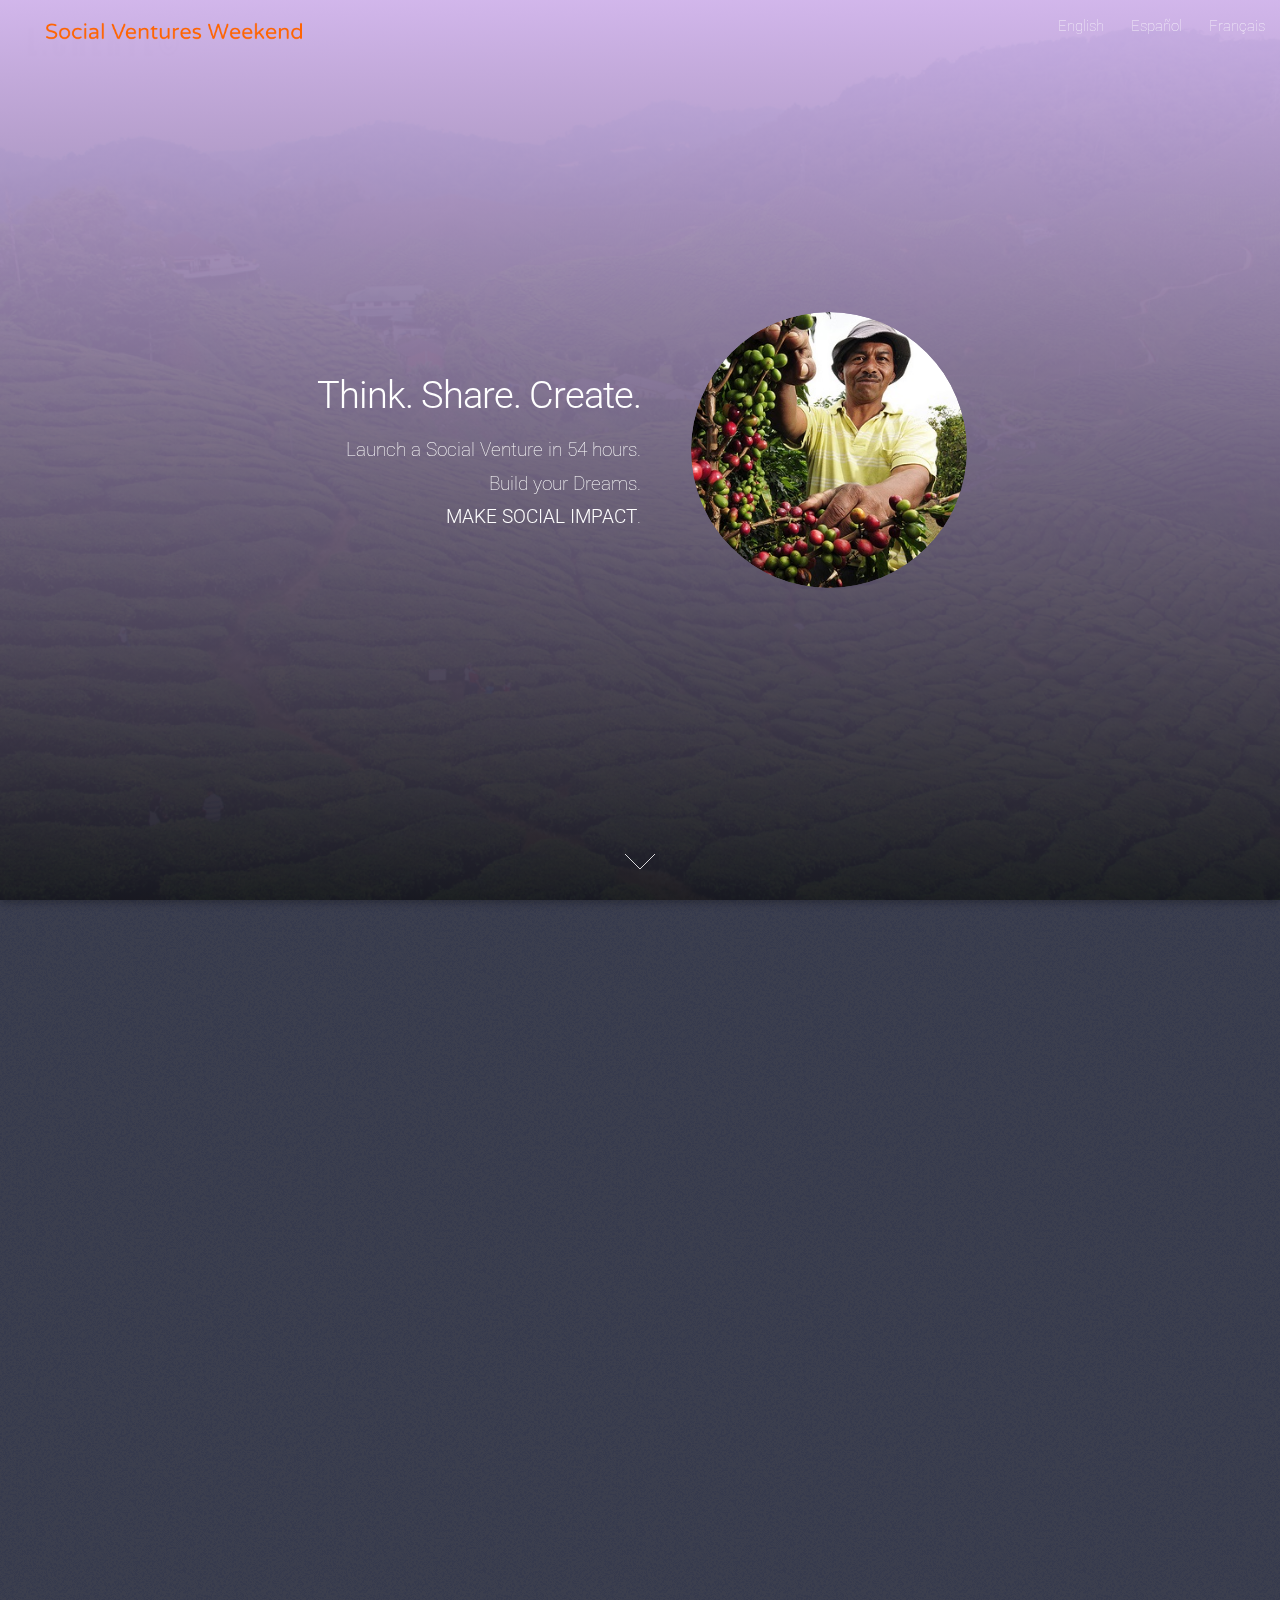
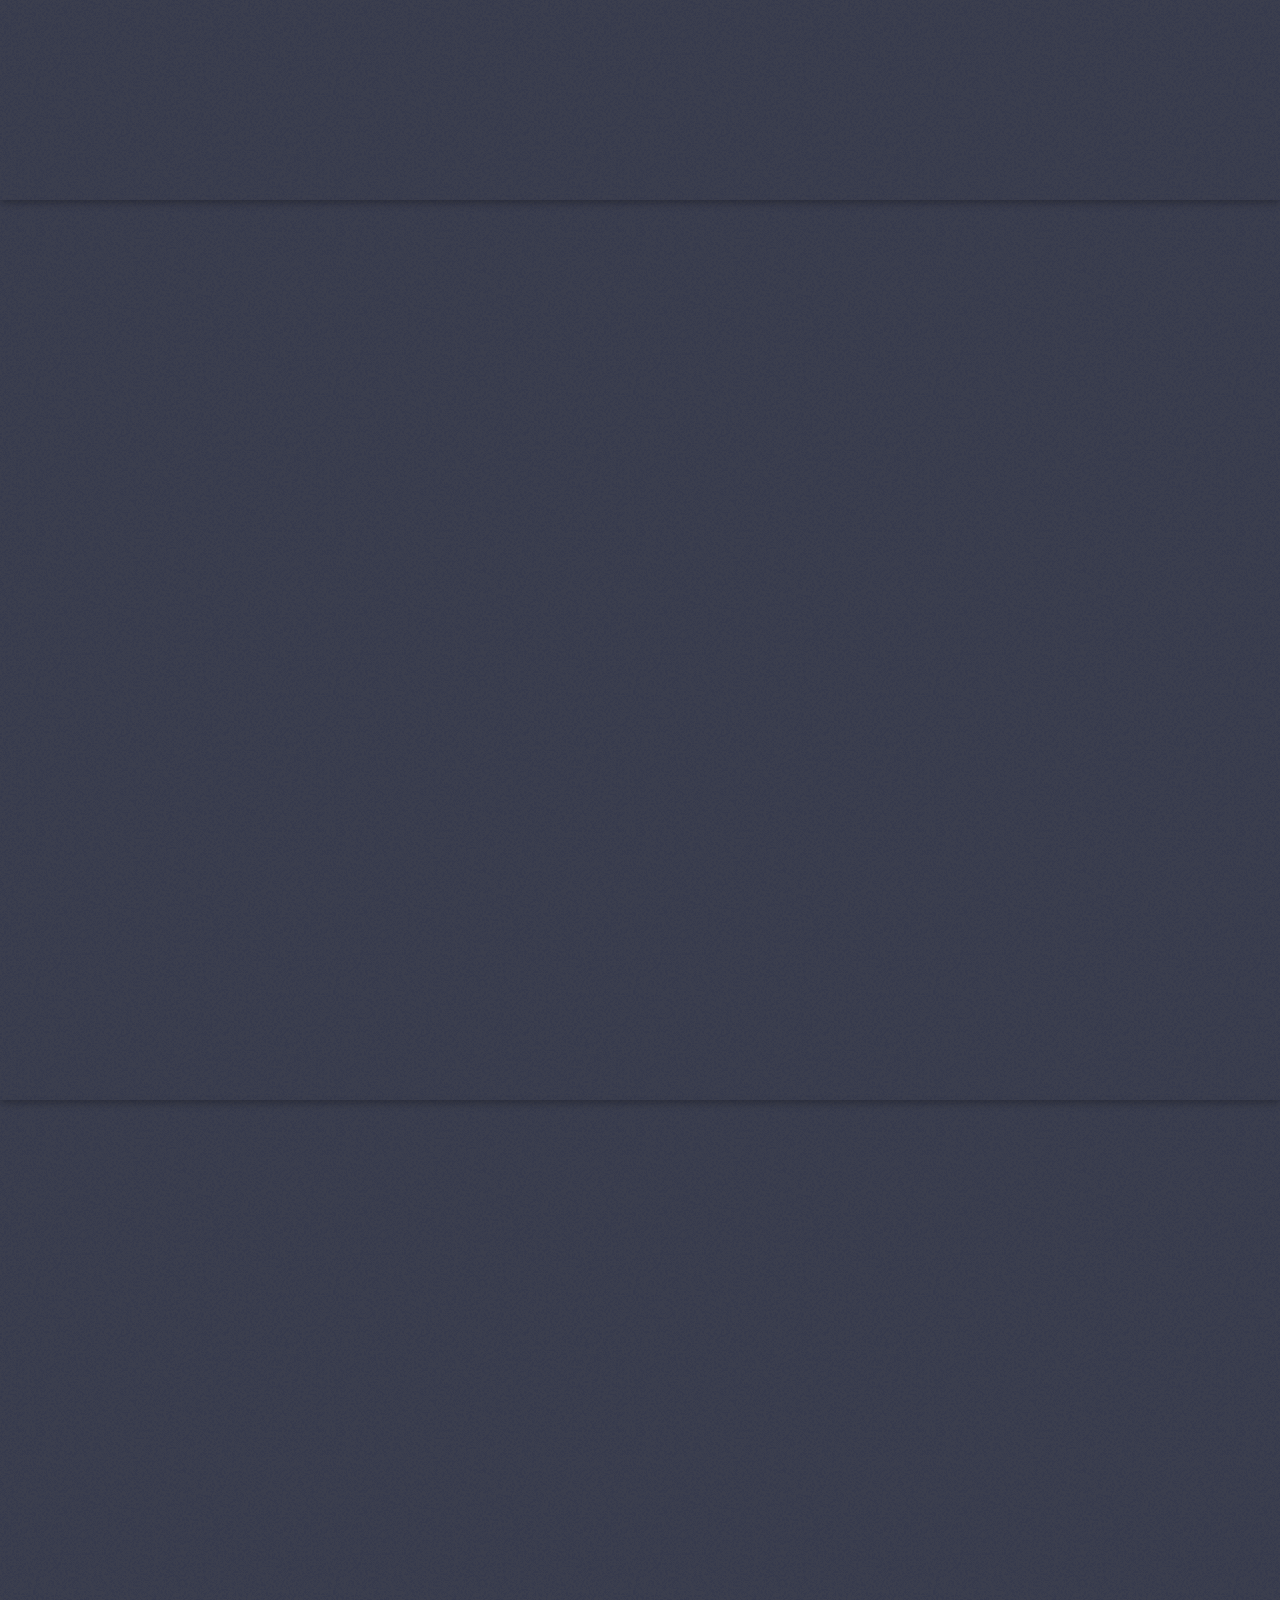
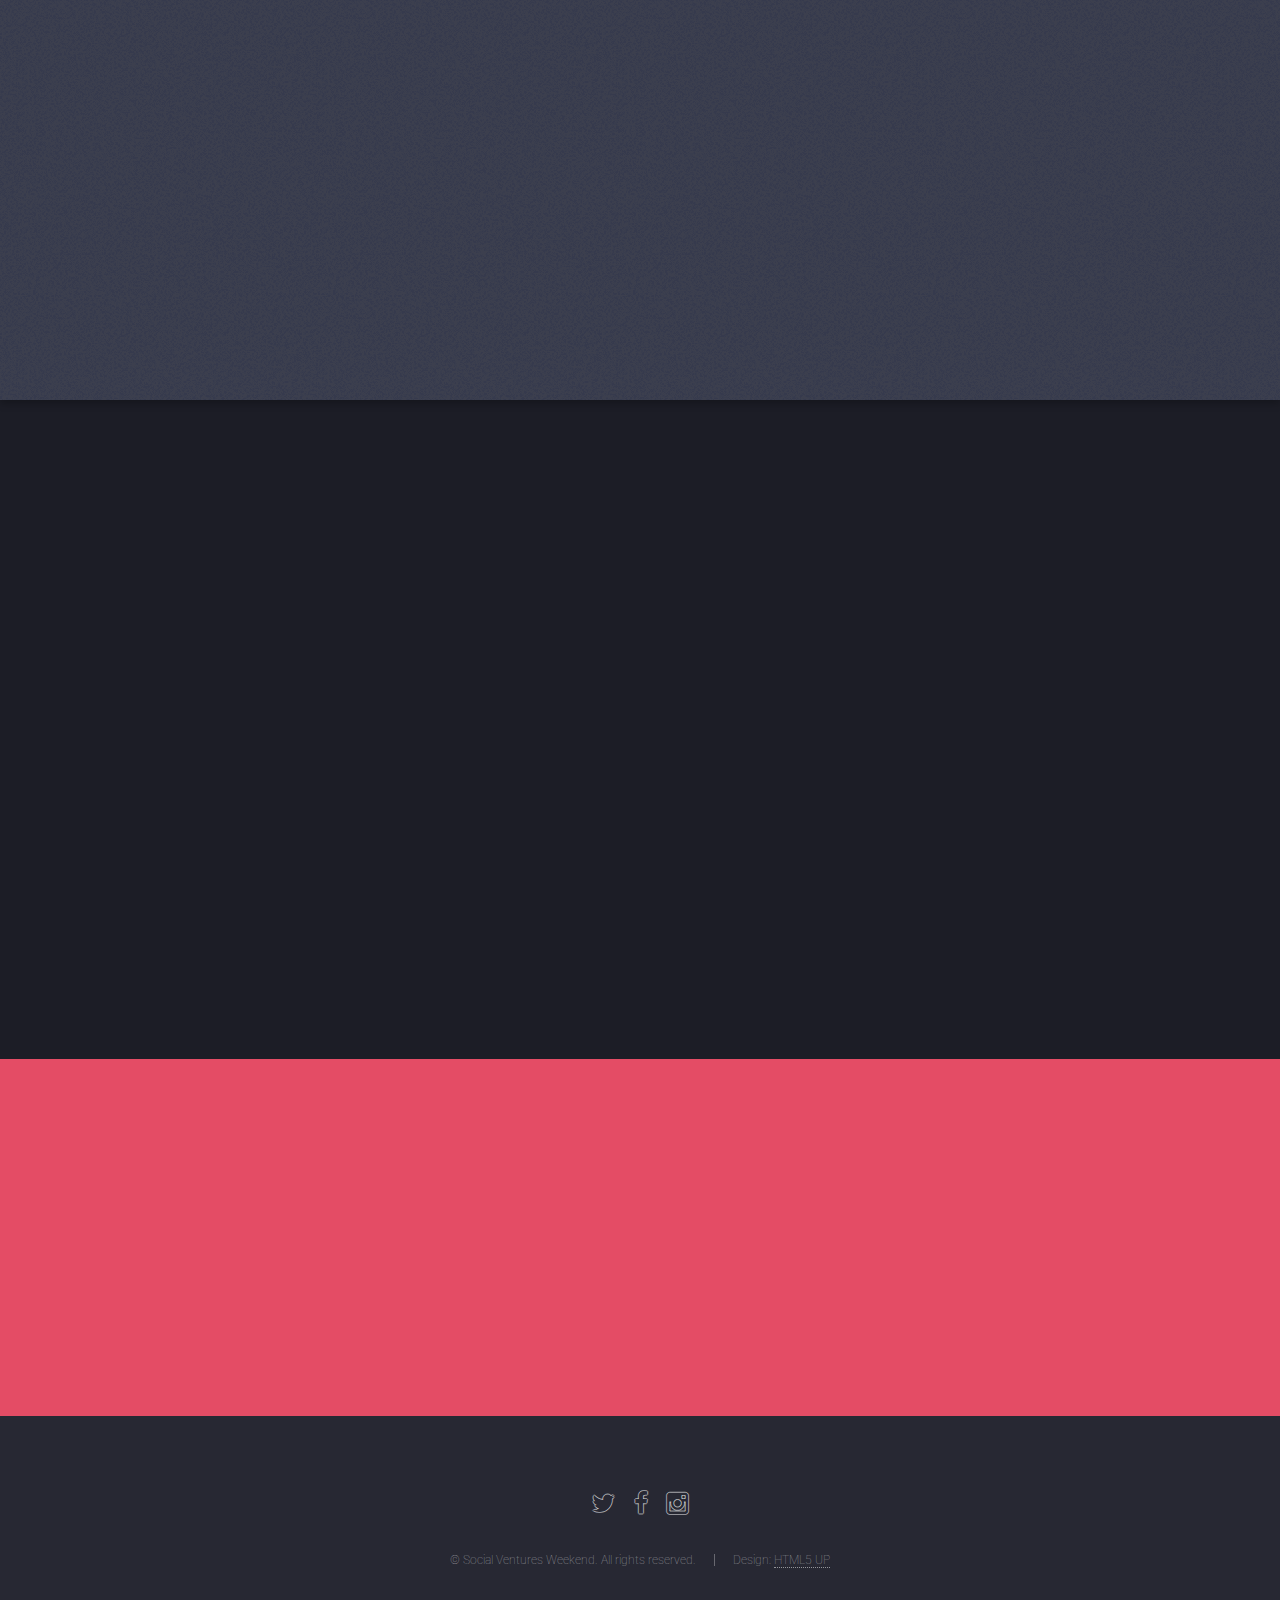
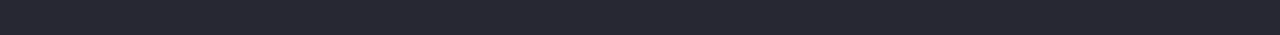
<file: index.html>
<!DOCTYPE HTML>
<!--
	Landed by HTML5 UP
	html5up.net | @n33co
	Free for personal and commercial use under the CCA 3.0 license (html5up.net/license)
-->
<html>
	<head>
		<title>Social Ventures Weekend - Landing Page</title>
		<meta http-equiv="content-type" content="text/html; charset=utf-8" />
		<meta name="description" content="" />
		<meta name="keywords" content="" />
		<!--[if lte IE 8]><script src="css/ie/html5shiv.js"></script><![endif]-->
		<script src="//ajax.googleapis.com/ajax/libs/jquery/1.11.1/jquery.min.js"></script>
		<!--script src="js/jquery.min.js"></script-->
		<script src="js/jquery.scrolly.min.js"></script>
		<script src="js/jquery.dropotron.min.js"></script>
		<script src="js/jquery.scrollex.min.js"></script>
		<script src="js/skel.min.js"></script>
		<script src="js/skel-layers.min.js"></script>
		<script src="js/init.js"></script>
		<noscript>
			<link rel="stylesheet" href="css/skel.css" />
			<link rel="stylesheet" href="css/style.css" />
			<link rel="stylesheet" href="css/style-xlarge.css" />
		</noscript>
		<!--[if lte IE 9]><link rel="stylesheet" href="css/ie/v9.css" /><![endif]-->
		<!--[if lte IE 8]><link rel="stylesheet" href="css/ie/v8.css" /><![endif]-->
	</head>
	<body class="landing">

		<!-- Header -->
			<header id="header">
				<img src="images\small.png" id="LOGO"/>
				<nav id="nav">
					<ul>
						<li><a href="index.html">English</a></li>
						<li><a href="es-index.html">Español</a></li>
						<li><a href="fr-index.html">Français</a></li>
					</ul>
				</nav>
			</header>

		<!-- Banner -->
			<section id="banner">
				<div class="content">
					<header>
						<h2>Think. Share. Create.</h2>
						<p>Launch a Social Venture in 54 hours.<br />
						Build your Dreams.<br/><strong> MAKE SOCIAL IMPACT</strong>.</p>
					</header>
					<span class="image"><img src="images/pic01.jpg" alt="" /></span>
					<!-- Under Creative Commons License 2.0 - CIAT - Flickr https://www.flickr.com/photos/ciat/5244855562/in/[base64] -->
				</div>
				<a href="#one" class="goto-next scrolly">Next</a>
			</section>

		<!-- One -->
			<section id="one" class="spotlight style1 bottom">
				<span class="image fit main"><img src="images/pic02.jpg" alt="" /></span>
				<!-- Under Creative Commons License 2.0 - Flickr - Emilia Garassino - https://www.flickr.com/photos/emiliagarassino/2149576265/in/[base64]>
				<div class="content">
					<div class="container">
						<div class="row">
							<div class="4u 12u$(medium)">
								<header>
									<h2>Transdisciplinary Teams</h2>
									<p>We believe that powerful ideas come from ordinary people working together.</p>
								</header>
							</div>
							<div class="4u 12u$(medium)">
								<p>Social Ventures Weekend (SVW) assemble people from different backgrounds (designers, developers, businessmen, lawyers, psychologists, scientists, etc.) in one place for 54 hours.<br><br> The final objective:<br/><strong> CREATE SOCIAL PROJECTS.<br>DEVELOP SOCIAL INNOVATORS.</strong></p>
							</div>
							<div class="4u$ 12u$(medium)">
								<p>We want to empower people. We strive to develop leadership. We desire to inspire and form passionate <strong>SOCIAL ENTREPRENEURS</strong>. <br><br> Share. Collaborate, form teams and learn to build social projects in 54 hours. Do not set limits to your imagination.  </p>
							</div>
						</div>
					</div>
				</div>
				<a href="#two" class="goto-next scrolly">Next</a>
			</section>

		<!-- Two -->
			<section id="two" class="spotlight style2 right">
				<span class="image fit main"><img src="images/pic03.jpg" alt="" /></span>
				<!-- Under Creative Commons License 2.0 - Flickr - Heisenberg Media - https://www.flickr.com/photos/heisenbergmedia/8417740754/in/[base64] -->
				<div class="content">
					<header>
						<h2>Mentors an Experts </h2></br>
						<p>Once you have formed your team and defined your idea. You will receive feedback from experts and Social Entrepreneurs.</p>
					</header>
					<p>We believe that collaboration is essential for social projects. This is why we strive to set national &amp; international partnerships with Universities, Non-Profit Organizations, Governmental Organizations, Tech Companies, Impact Investors and more. 
					</br></br><strong>Only together we will build a better future.</br></br> A BETTER WORLD.</strong></p>
				</div>
				<a href="#three" class="goto-next scrolly">Next</a>
			</section>

		<!-- Three -->
			<section id="three" class="spotlight style3 left">
				<span class="image fit main bottom"><img src="images/pic04.jpg" alt="" /></span>
				<!-- Under Creative Commons License 2.0 - Flickr - Cydcor Offices - https://www.flickr.com/photos/cydcor/9323706582/in/[base64] -->
				<div class="content">
					<header>
						<h2>Demo your Prototype or explain your Social Project</h2>
						<p>On sunday evening a panel of experts will evaluate your ideas.</p>
					</header>
					<p>The most distruptive (For-profit) social projects will have the opportunity to be incubated and accelerated by Social Ventures MX (SVM) in return for shares of the company. If the winners are Non-Profit social projects, the incubation will be for free.<br><br>In addition, we can help you to develop a crowdfunding campaign if you think it is necessary for your project. </p>
				
				</div>
				<a href="#four" class="goto-next scrolly">Next</a>
			</section>

		<!-- Four -->
			<section id="four" class="wrapper style1 special fade-up">
				<div class="container">
					<header class="major">
						<h2>We want to take Social Innovators to the Next Level</h2>
						<p>And we will replicate the model in marginalized places in order to bring over SVW to the Bottom of the Pyramid.</p>
					</header>
					<div class="box alt">
						<div class="row uniform">
							<section class="4u 6u(medium) 12u$(xsmall)">
								<span class="icon alt major fa-rocket"></span>
								<h3>Teams and Ideas</h3>
								<p>Share and collaborate to (re)think social issues. Public Health, Women Empowerment, Education, Corruption, Discrimination, Rural Development, Migration, etc.</p>
							</section>
							<section class="4u 6u$(medium) 12u$(xsmall)">
								<span class="icon alt major fa-line-chart"></span>
								<h3>Mentors and Experts</h3>
								<p>That provide feedback and enhance your ideas. They will help you find the optimal means to build an integral project.</p>
							</section>
							<section class="4u$ 6u(medium) 12u$(xsmall)">
								<span class="icon alt major fa-university"></span>
								<h3>Social Ventures Mx</h3>
								<p>We provide incubation, acceleration and experience to your team. We became your partners. We became your mentors. We make your dreams come true.</p>
							</section>
					
						</div>
					</div>
					<footer class="major">
						
							<img src="images/small.png" id="LOGO2"/>
						
					</footer>
				</div>
			</section>

		<!-- Five -->
			<section id="five" class="wrapper style2 special fade">
				<div class="container">
					<header>
						<h2>Replicate Social Ventures Weekend (SVW)</h2>
						<p>We are looking for people in other countries and states that<br> want to make a difference in their community.</p>
					</header>
					<form action="#" class="container 50%">
						<div class="row uniform 50%">

							<div class="8u 12u$(xsmall)"><input type="email" name="email" id="email" placeholder="Your Email Address" /></div>

							<div class="4u$ 12u$(xsmall)"><input id="send_email" type="submit" value="Get Started" class="fit special" /></div>
							<span id="message"></span>
						</div>
					</form>
				</div>
			</section>

		<!-- Footer -->
			<footer id="footer">
				<ul class="icons">
					<li><a href="https://twitter.com/SV_WKND" class="icon alt fa-twitter"><span class="label">Twitter</span></a></li>
					<li><a href="https://www.facebook.com/socialventuresweekend" class="icon alt fa-facebook"><span class="label">Facebook</span></a></li>
					<li><a href="#" class="icon alt fa-instagram"><span class="label">Instagram</span></a></li>
				</ul>
				<ul class="copyright">
					<li>&copy; Social Ventures Weekend. All rights reserved.</li><li>Design: <a href="#">HTML5 UP</a></li>
				</ul>
			</footer>

	</body>
	<script>

		$(document).ready(function(){
			
		    var from,to,subject,text;
		    $("#send_email").click(function(){  
		    	console.log('Entre a la funcion para enviar correo');    
		        to="mcomi@hotmail.com"
		        subject="Pruebas envio email";
		        text=$("#email").val();
		        $("#message").text("Sending E-mail...Please wait");
		        $.get("http://localhost:3000/send",{to:to,subject:subject,text:text},function(data){
		        if(data=="sent")
		        {
		            $("#message").empty().html("Email is been sent at "+to+" . Please check inbox !");
		        }

		});
		    });
		});
	</script>
</html>
</file>
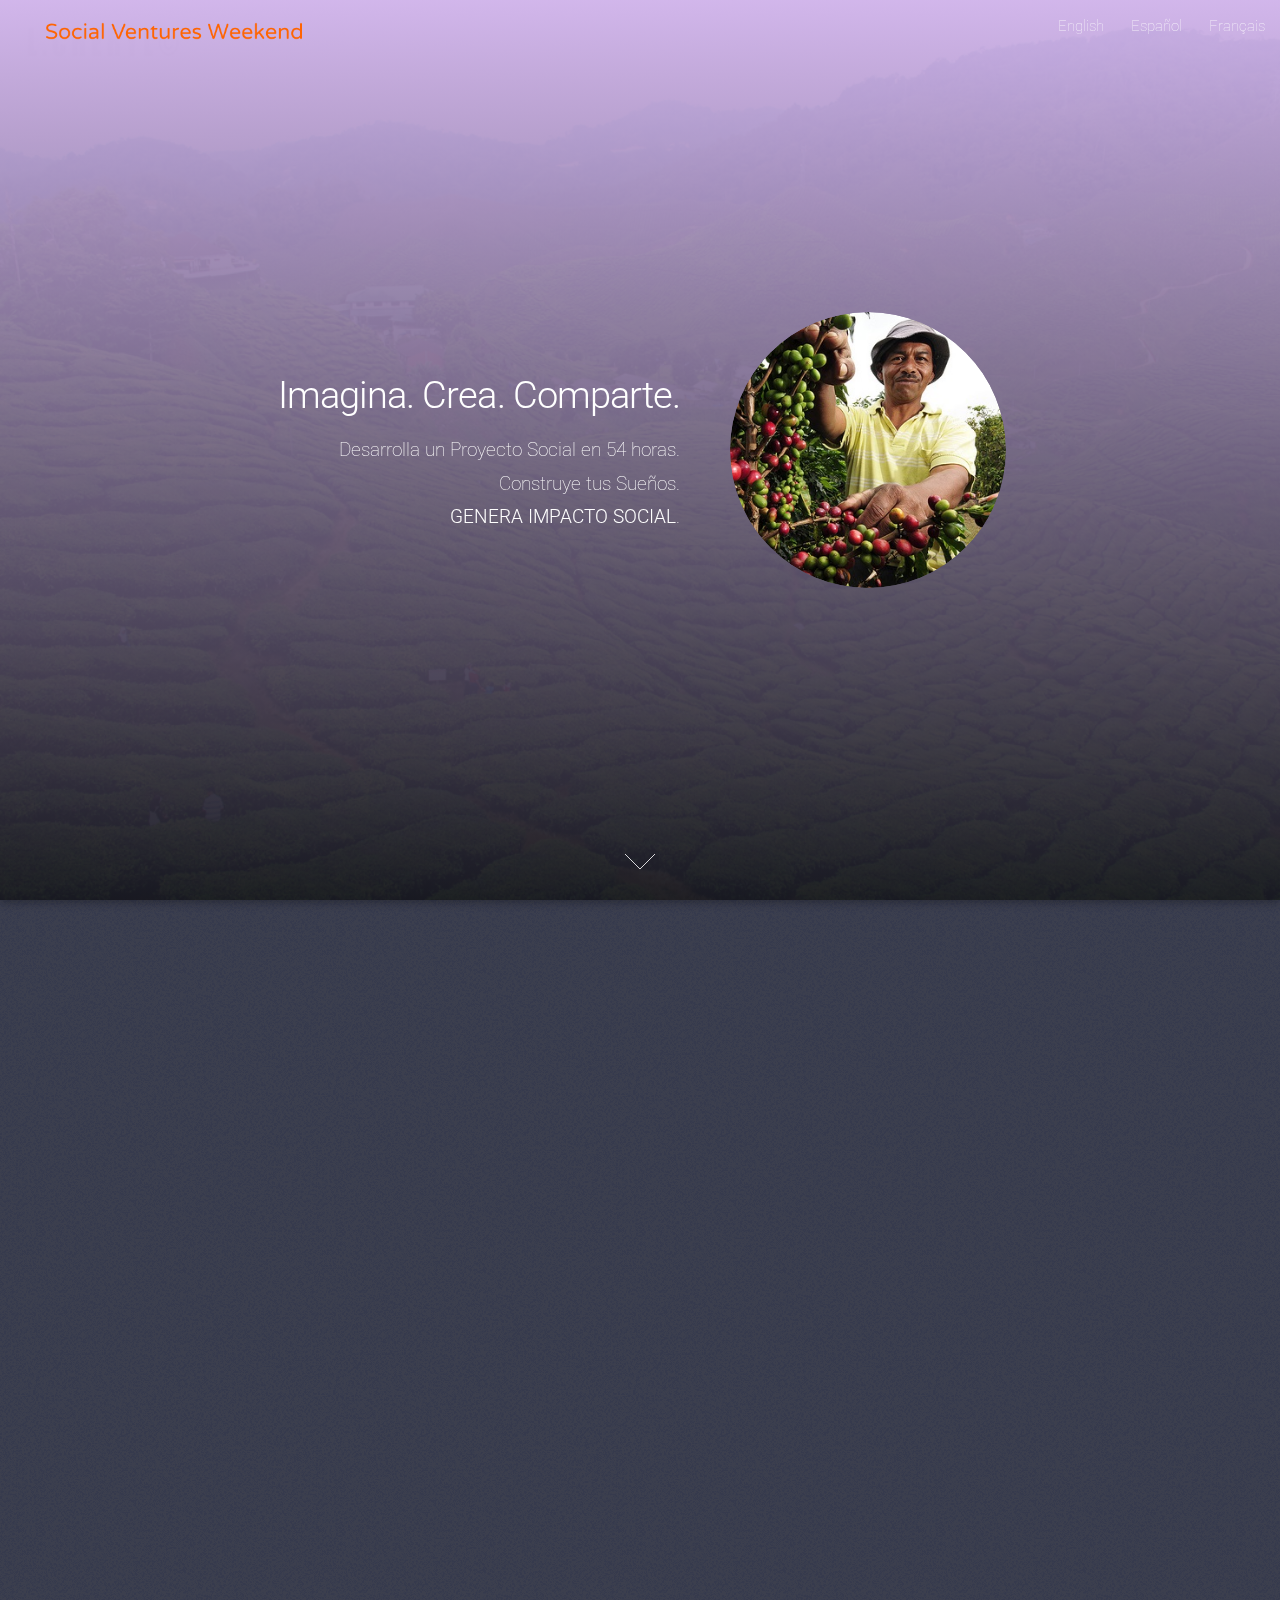
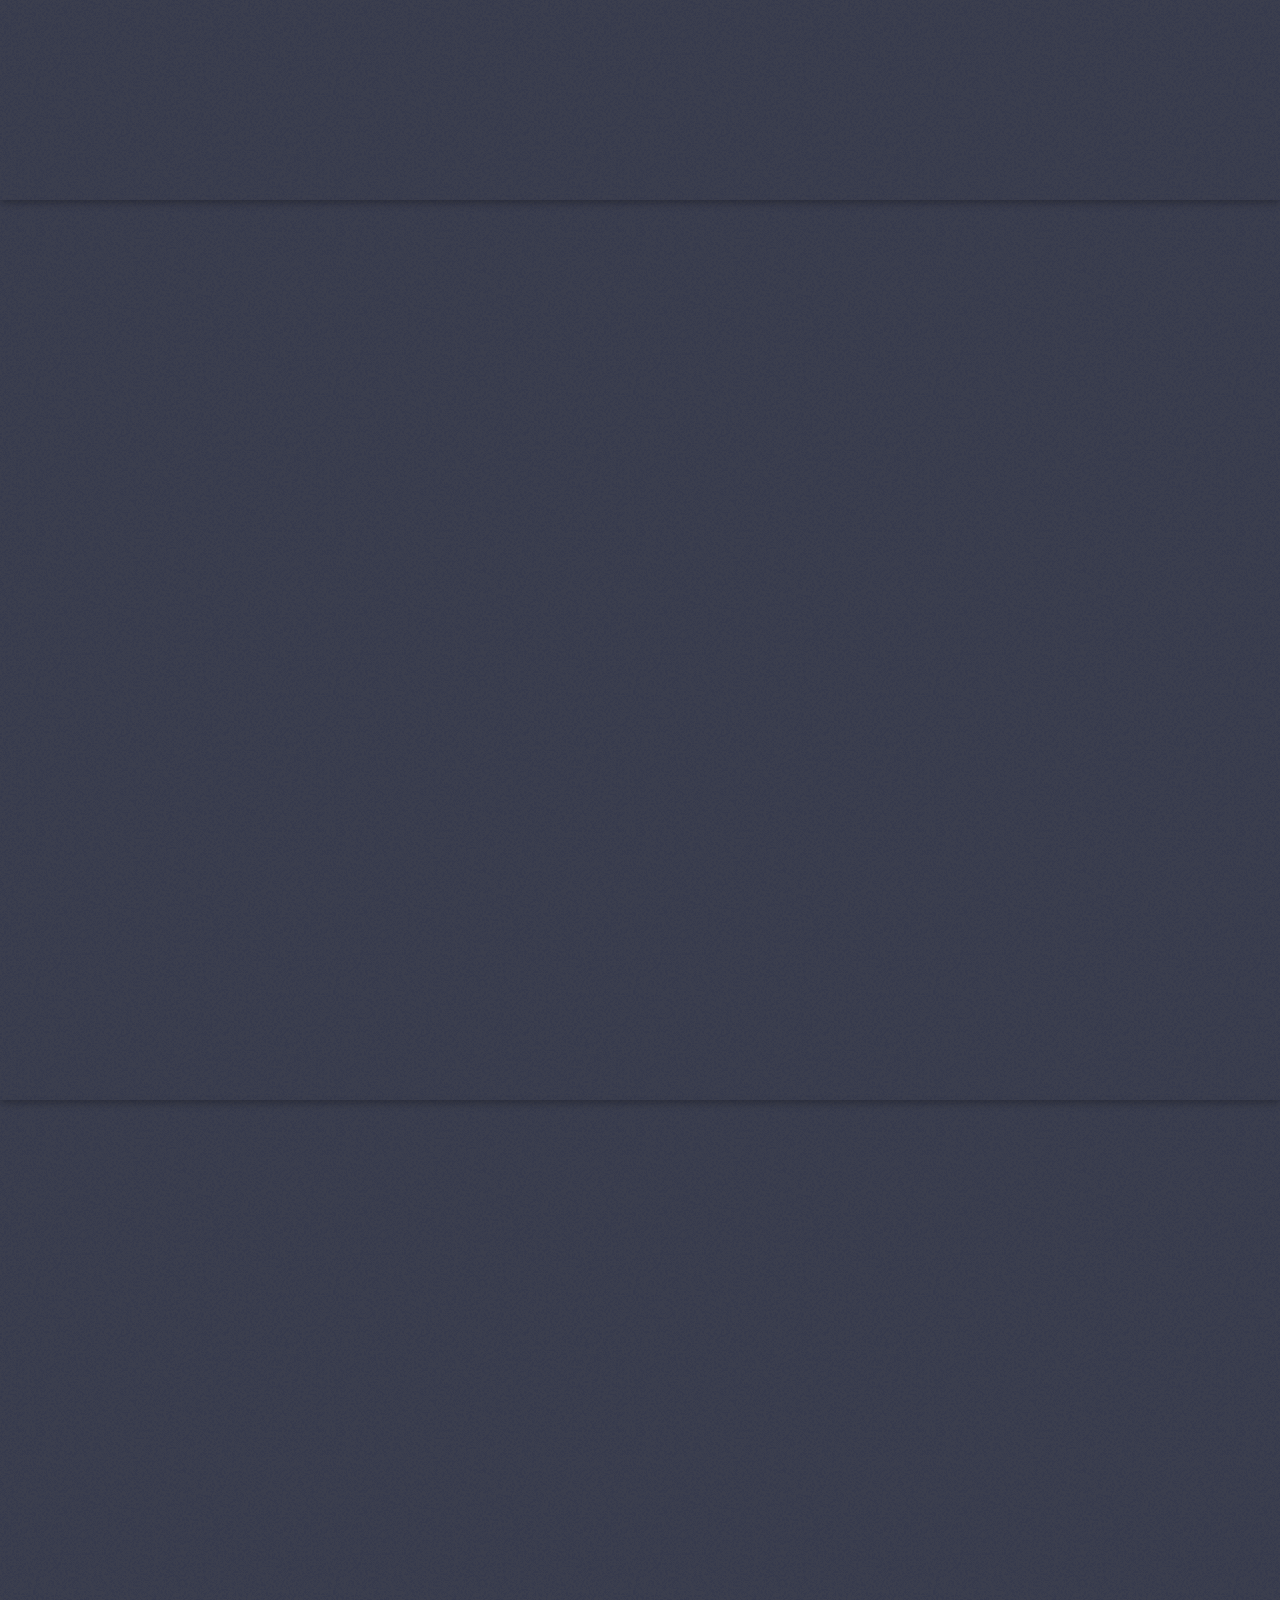
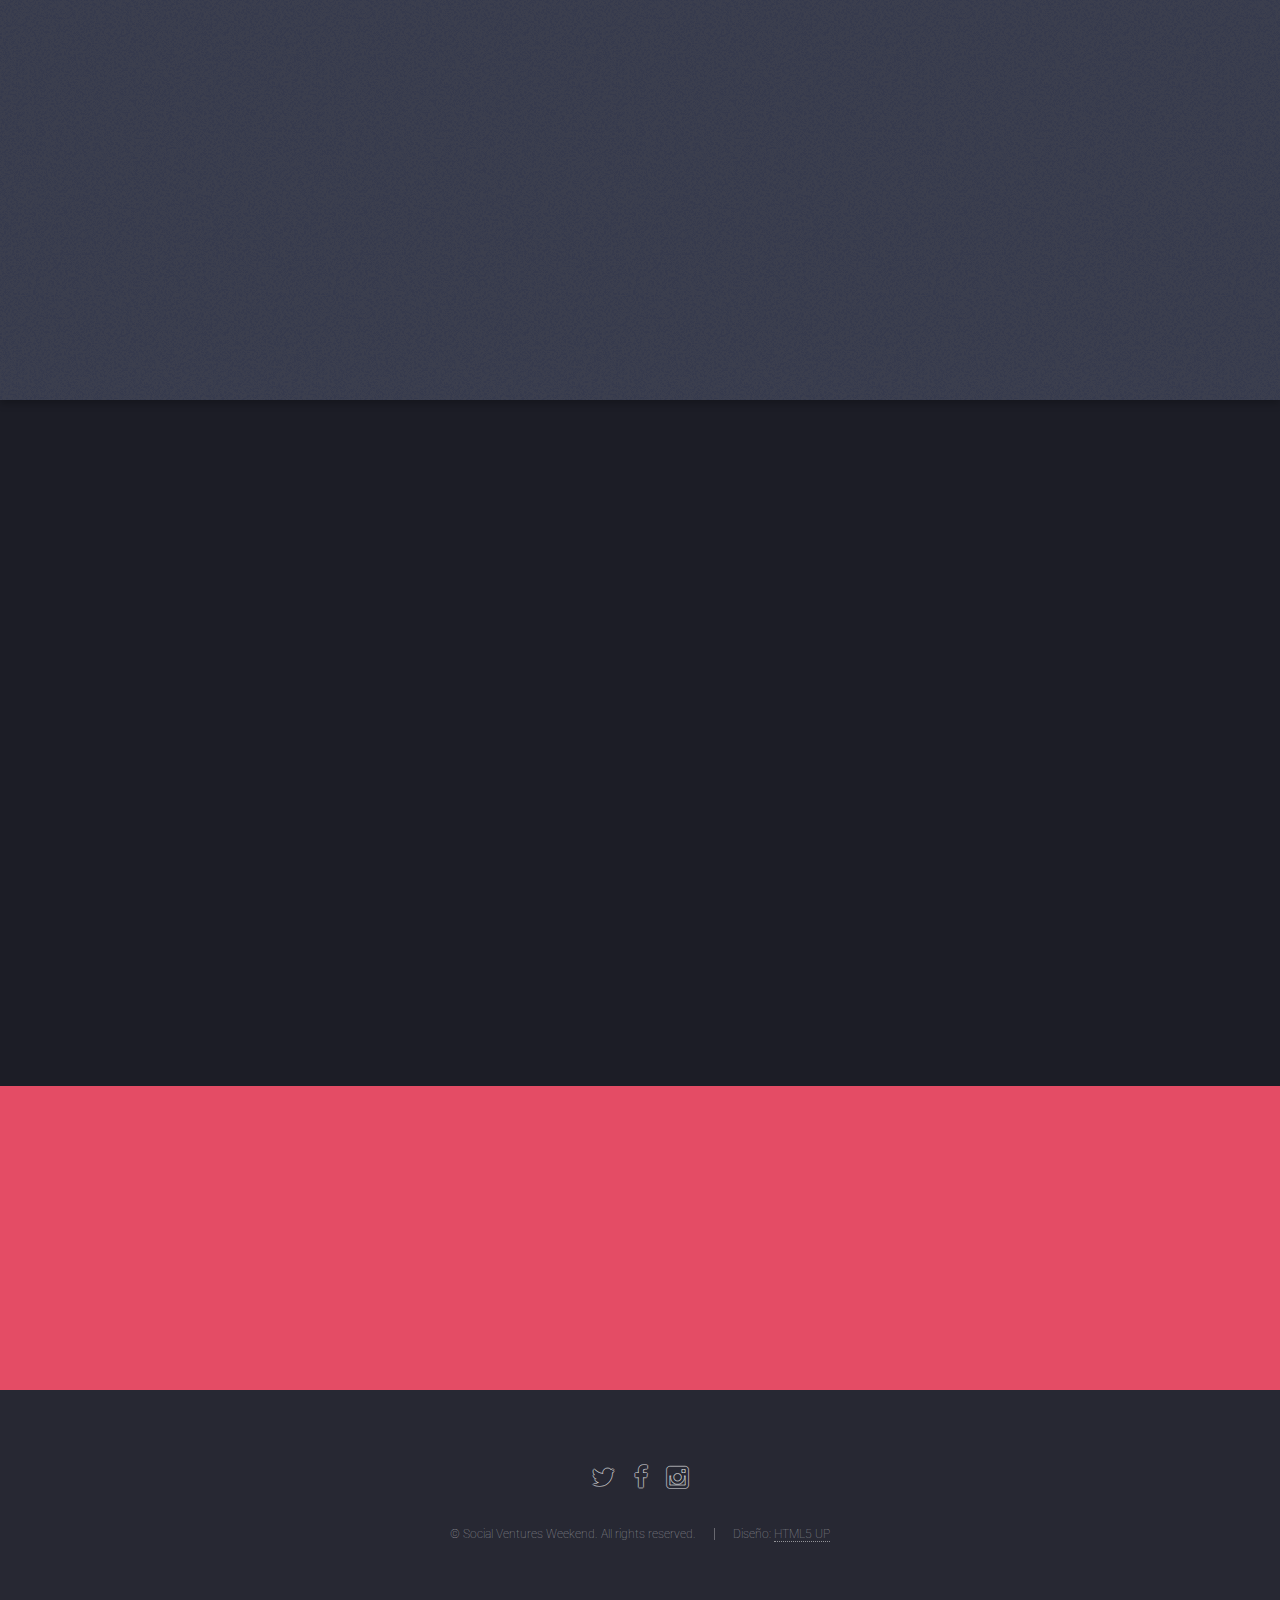
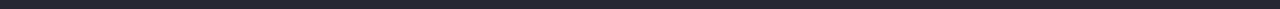
<file: es-index.html>
<!DOCTYPE HTML>
<!--
	Landed by HTML5 UP
	html5up.net | @n33co
	Free for personal and commercial use under the CCA 3.0 license (html5up.net/license)
-->
<html>
	<head>
		<title>Social Ventures Weekend - Landing Page</title>
		<meta http-equiv="content-type" content="text/html; charset=utf-8" />
		<meta name="description" content="" />
		<meta name="keywords" content="" />
		<!--[if lte IE 8]><script src="css/ie/html5shiv.js"></script><![endif]-->
		<script src="js/jquery.min.js"></script>
		<script src="js/jquery.scrolly.min.js"></script>
		<script src="js/jquery.dropotron.min.js"></script>
		<script src="js/jquery.scrollex.min.js"></script>
		<script src="js/skel.min.js"></script>
		<script src="js/skel-layers.min.js"></script>
		<script src="js/init.js"></script>
		<noscript>
			<link rel="stylesheet" href="css/skel.css" />
			<link rel="stylesheet" href="css/style.css" />
			<link rel="stylesheet" href="css/style-xlarge.css" />
		</noscript>
		<!--[if lte IE 9]><link rel="stylesheet" href="css/ie/v9.css" /><![endif]-->
		<!--[if lte IE 8]><link rel="stylesheet" href="css/ie/v8.css" /><![endif]-->
	</head>
	<body class="landing">

		<!-- Header -->
			<header id="header">
				<img src="images\small.png" id="LOGO"/>
				<nav id="nav">
					<ul>
						<li><a href="index.html">English</a></li>
						<li><a href="es-index.html">Español</a></li>
						<li><a href="fr-index.html">Français</a></li>
					</ul>
				</nav>
			</header>

		<!-- Banner -->
			<section id="banner">
				<div class="content">
					<header>
						<h2>Imagina. Crea. Comparte.</h2>
						<p>Desarrolla un Proyecto Social en 54 horas.<br />
						Construye tus Sueños.<br/><strong> GENERA IMPACTO SOCIAL</strong>.</p>
					</header>
					<span class="image"><img src="images/pic01.jpg" alt="" /></span>
					<!-- Under Creative Commons License 2.0 - CIAT - Flickr https://www.flickr.com/photos/ciat/5244855562/in/[base64] -->
				</div>
				<a href="#one" class="goto-next scrolly">Next</a>
			</section>

		<!-- One -->
			<section id="one" class="spotlight style1 bottom">
				<span class="image fit main"><img src="images/pic02.jpg" alt="" /></span>
				<!-- Under Creative Commons License 2.0 - Flickr - Emilia Garassino - https://www.flickr.com/photos/emiliagarassino/2149576265/in/[base64]>
				<div class="content">
					<div class="container">
						<div class="row">
							<div class="4u 12u$(medium)">
								<header>
									<h2>Equipos Multidisciplinarios</h2>
									<p>Creemos que las ideas con mayor impacto pueden ser generadas por cualquier persona.</p>
								</header>
							</div>
							<div class="4u 12u$(medium)">
								<p>Social Ventures Weekend (SVW) reúne a personas de distintos perfiles (diseñadores, abogados, psicólogos, científicos, programadores, gente de negocios, etc.) en un mismo lugar durante 54 horas.<br><br> El objetivo final:<br/><strong> GENERAR PROYECTOS SOCIALES.</strong></p>
							</div>
							<div class="4u$ 12u$(medium)">
								<p>Queremos empoderar a la gente. Nos esforzamos por crear líderes. Deseamos inspirar y formar <strong>EMPRENDEDORES SOCIALES</strong> apasionados. <br><br> Comparte. Colabora, forma equipos y aprende a desarrollar un proyecto social en 54 horas. <br>El único requisito: No ponerle límites a tu imaginación. </p>
							</div>
						</div>
					</div>
				</div>
				<a href="#two" class="goto-next scrolly">Next</a>
			</section>

		<!-- Two -->
			<section id="two" class="spotlight style2 right">
				<span class="image fit main"><img src="images/pic03.jpg" alt="" /></span>
				<!-- Under Creative Commons License 2.0 - Flickr - Heisenberg Media - https://www.flickr.com/photos/heisenbergmedia/8417740754/in/[base64] -->
				<div class="content">
					<header>
						<h2>Mentores y Expertos en Emprendimiento Social</h2>
						<p>Cuando los equipos y las ideas han quedado definidas, recibirás retroalimentación y recomendaciones de expertos en Emprendimiento Social.</p>
					</header>
					<p>Creemos profundamente que la colaboración es esencial para generar proyectos sociales. Esta es la razón por la cual nos esforzamos por generar alianzas estratégicas con Universidades, Organizaciones Civiles, Organizaciones Gubernamentales, Fondos de Capital Social, Compañías de Tecnología y más.
					</br></br><strong>Sólo juntos constuiremos un futuro mejor.</br> UN MUNDO MEJOR.</strong></p>
				</div>
				<a href="#three" class="goto-next scrolly">Next</a>
			</section>

		<!-- Three -->
			<section id="three" class="spotlight style3 left">
				<span class="image fit main bottom"><img src="images/pic04.jpg" alt="" /></span>
				<!-- Under Creative Commons License 2.0 - Flickr - Cydcor Offices - https://www.flickr.com/photos/cydcor/9323706582/in/[base64] -->
				<div class="content">
					<header>
						<h2>Presenta tu Prototipo o Explica tu Proyecto Social</h2>
						<p>El domingo por la tarde un panel de Emprendedores Sociales evaluará tus ideas.</p>
					</header>
					<p>El proyecto social (con fines de lucro) más disruptivo tendrá la oportunidad de ser incubado y acelerado por Social Ventures Weekend (SVW) a cambio de un 7% de la organización. Si los ganadores tienen un proyecto social sin fines de lucro, la incubación será gratuita.<br><br> Adicionalmente, si crees que es necesario para tu proyecto, te ayudamos a desarrollar una campaña de crowdfunding. </p>
				
				</div>
				<a href="#four" class="goto-next scrolly">Next</a>
			</section>

		<!-- Four -->
			<section id="four" class="wrapper style1 special fade-up">
				<div class="container">
					<header class="major">
						<h2>Llevamos a los Emprendedores Sociales al Siguiente Nivel</h2>
						<p>Replicaremos el modelo de SVW en lugares marginados con el fin de llegar a la Base de la Pirámide.</p>
					</header>
					<div class="box alt">
						<div class="row uniform">
							<section class="4u 6u(medium) 12u$(xsmall)">
								<span class="icon alt major fa-rocket"></span>
								<h3>Ideas y Equipos</h3>
								<p>Que comparten y colaboran para (re)plantear soluciones a problemáticas sociales. Salud Pública, Educación, Corrupción, Discriminación, Desarrollo Rural, Migración, etc.</p>
							</section>
							<section class="4u 6u$(medium) 12u$(xsmall)">
								<span class="icon alt major fa-line-chart"></span>
								<h3>Mentores y Expertos</h3>
								<p>Que generan retroalimentación, fortalecen tus ideas y que ayudan a encontrar el camino óptimo para un desarrollo integral de tu proyecto.</p>
							</section>
							<section class="4u$ 6u(medium) 12u$(xsmall)">
								<span class="icon alt major fa-university"></span>
								<h3>Social Ventures Weekend</h3>
								<p>Brindamos la incubación, aceleración y la experiencia a los proyectos. Nos convertimos en tus socios. Nos convertimos en mentores. Hacemos tus sueños realidad.</p>
							</section>
					
						</div>
					</div>
					<footer class="major">
						
							<img src="images/small.png" id="LOGO2"/>
						
					</footer>
				</div>
			</section>

		<!-- Five -->
			<section id="five" class="wrapper style2 special fade">
				<div class="container">
					<header>
						<h2>Replica Social Ventures Weekend (SVW) en tu comunidad</h2>
						<p>Estamos en búsqueda de personas apasionadas que implementen y adapten el modelo en otros estados y países.</p>
					</header>
					<form method="post" action="#" class="container 50%">
						<div class="row uniform 50%">

						<form name="contactform" method="post" action="send_form_email.php">

							<div class="8u 12u$(xsmall)"><input type="text" name="email" id="email" placeholder="Tu Correo Electrónico" /></div>

							<div class="4u$ 12u$(xsmall)"><input type="submit" value="¡Empecemos!" class="fit special" /></div>
						</div>
					</form>
				</div>
			</section>

		<!-- Footer -->
			<footer id="footer">
				<ul class="icons">
					<li><a href="https://twitter.com/SV_WKND" class="icon alt fa-twitter"><span class="label">Twitter</span></a></li>
					<li><a href="https://www.facebook.com/socialventuresweekend" class="icon alt fa-facebook"><span class="label">Facebook</span></a></li>
					<li><a href="#" class="icon alt fa-instagram"><span class="label">Instagram</span></a></li>
				</ul>
				<ul class="copyright">
					<li>&copy; Social Ventures Weekend. All rights reserved.</li><li>Diseño: <a href="#">HTML5 UP</a></li>
				</ul>
			</footer>

	</body>
</html>
</file>
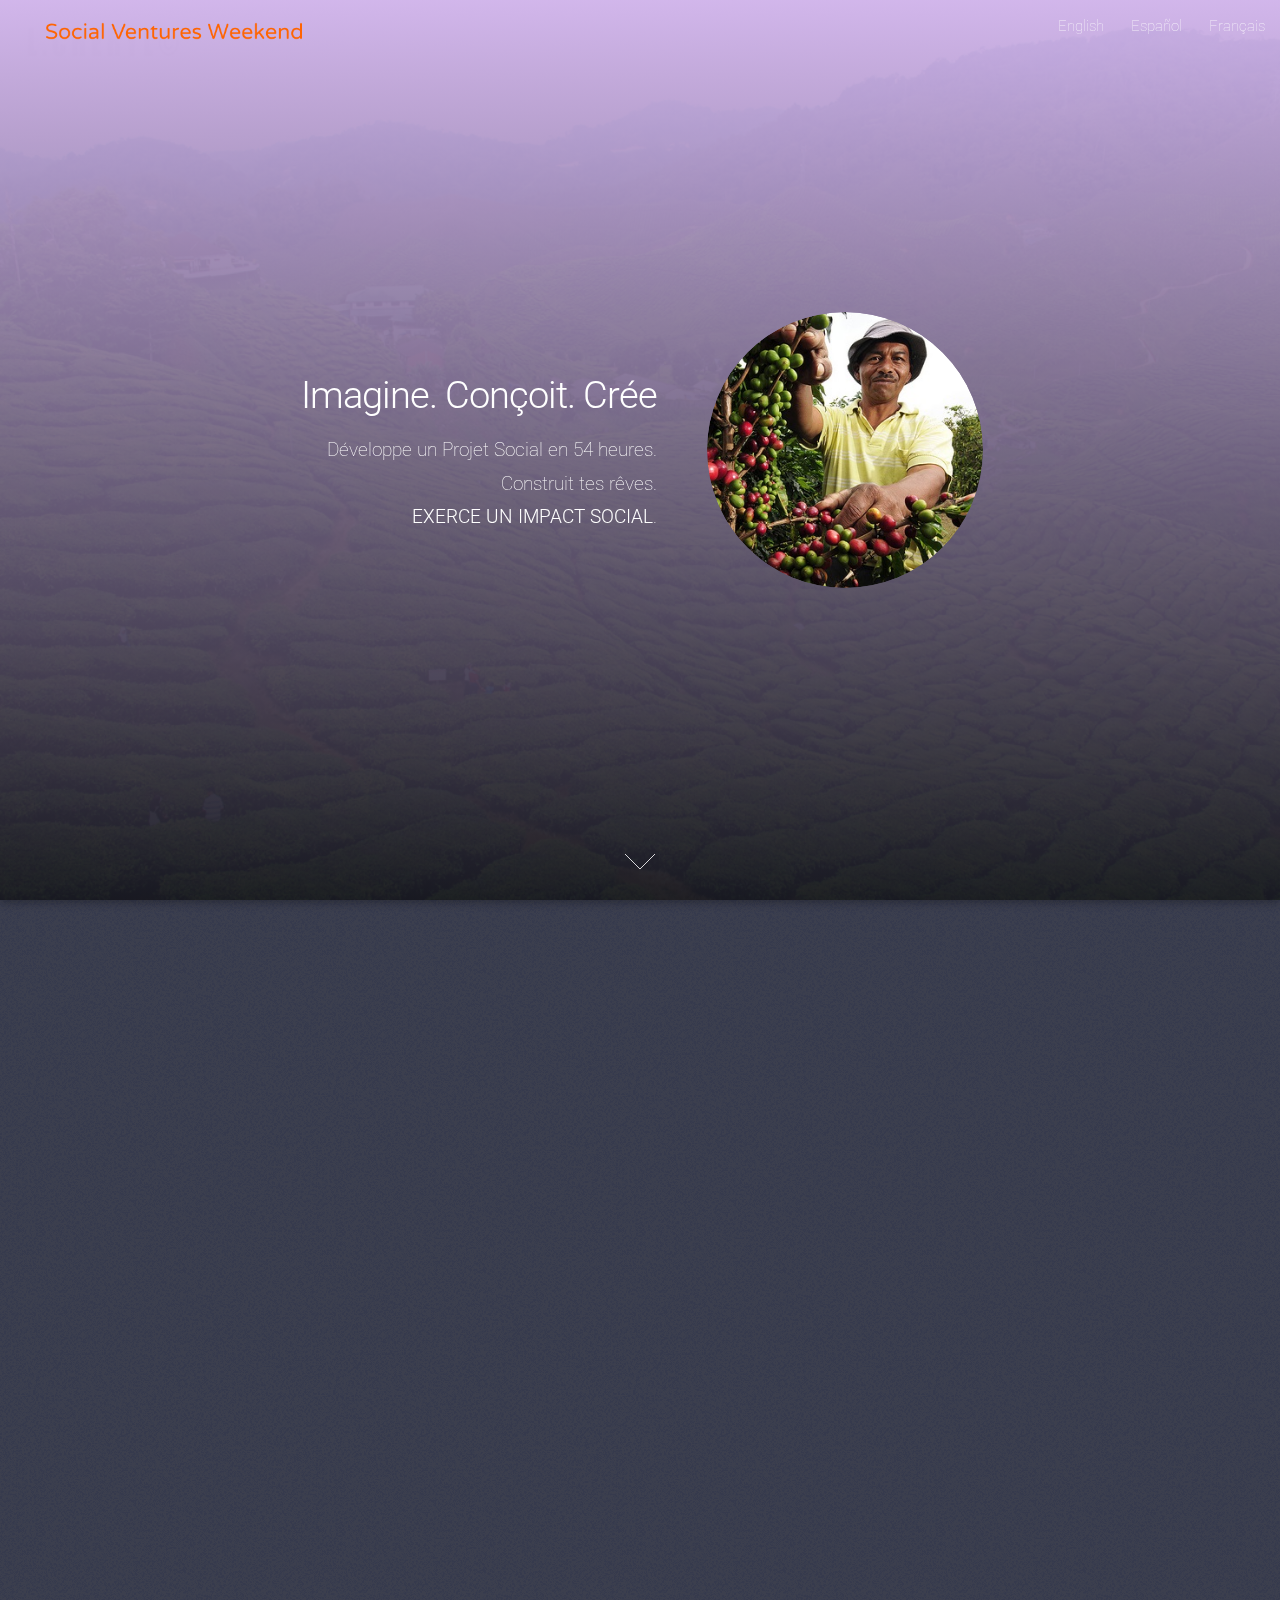
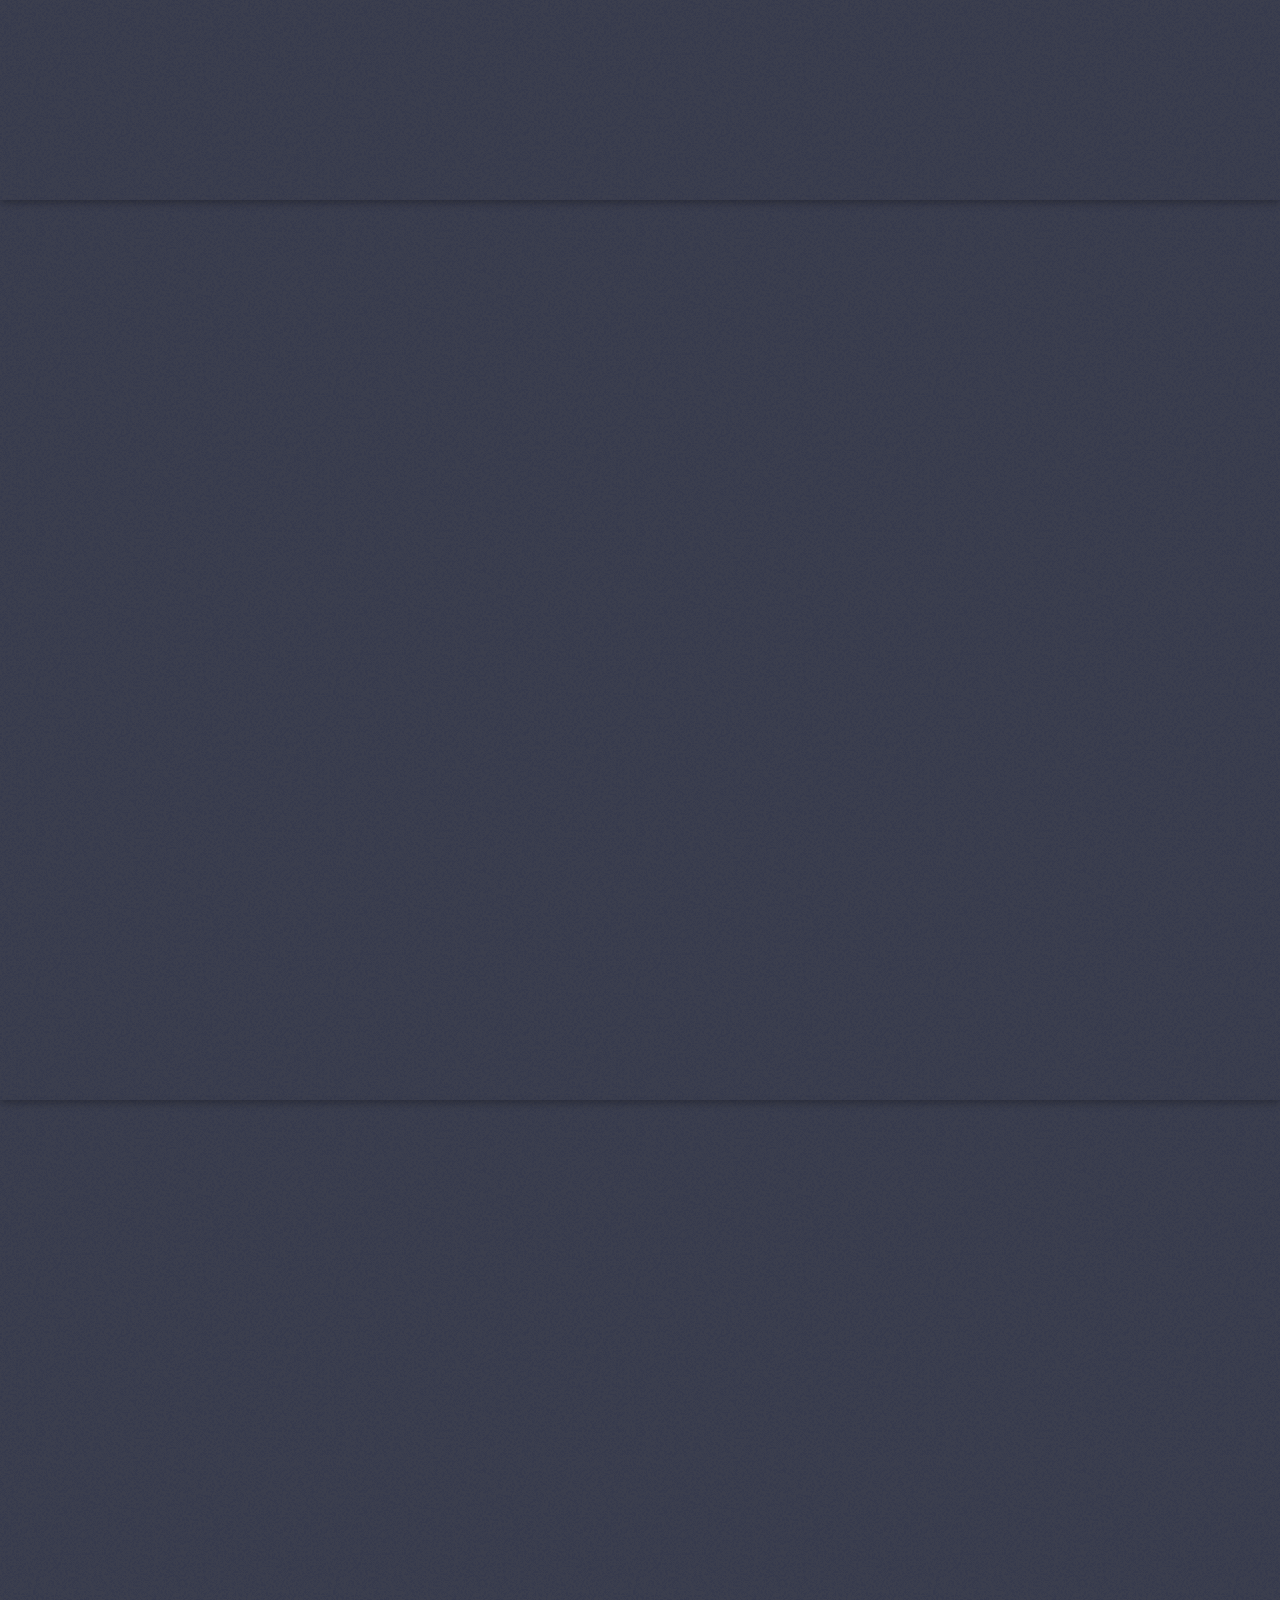
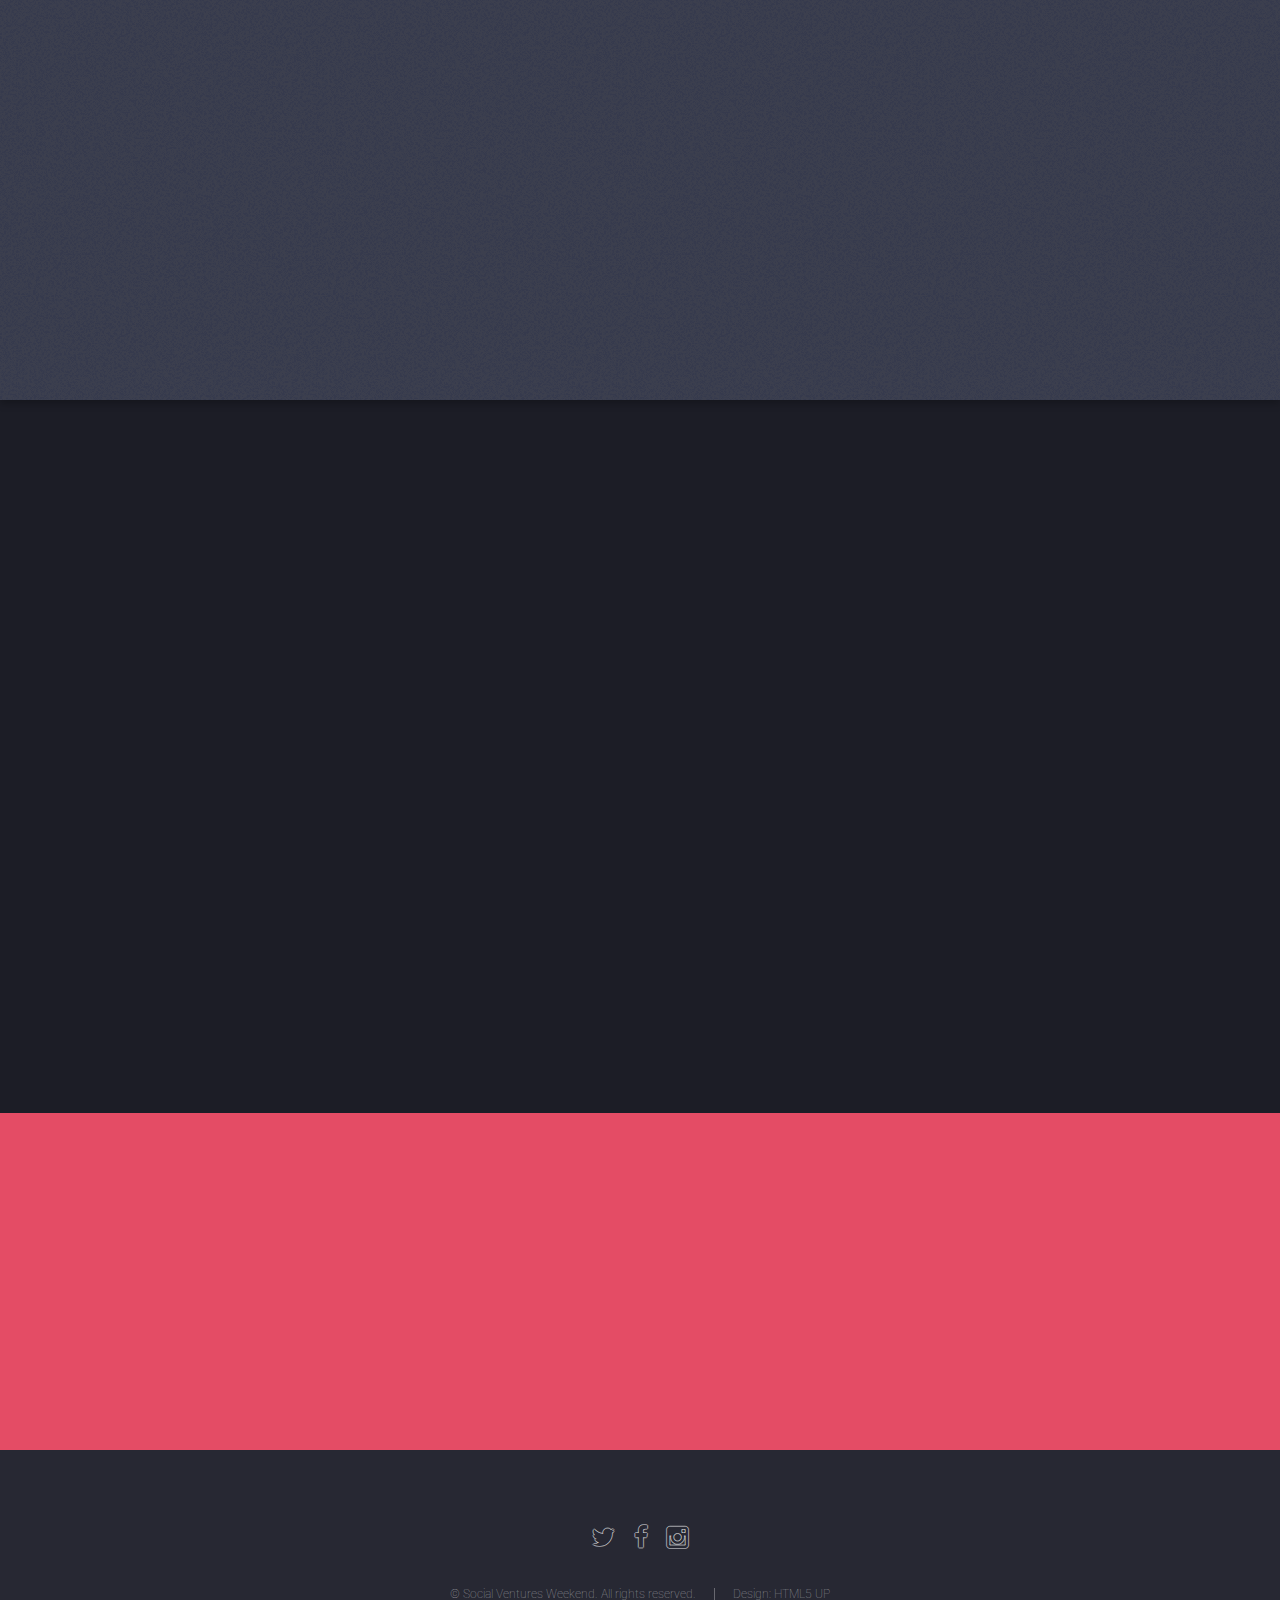
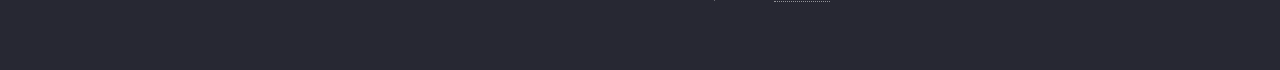
<file: fr-index.html>
<!DOCTYPE HTML>
<!--
	Landed by HTML5 UP
	html5up.net | @n33co
	Free for personal and commercial use under the CCA 3.0 license (html5up.net/license)
-->
<html>
	<head>
		<title>Social Ventures Weekend - Landing Page</title>
		<meta http-equiv="content-type" content="text/html; charset=utf-8" />
		<meta name="description" content="" />
		<meta name="keywords" content="" />
		<!--[if lte IE 8]><script src="css/ie/html5shiv.js"></script><![endif]-->
		<script src="js/jquery.min.js"></script>
		<script src="js/jquery.scrolly.min.js"></script>
		<script src="js/jquery.dropotron.min.js"></script>
		<script src="js/jquery.scrollex.min.js"></script>
		<script src="js/skel.min.js"></script>
		<script src="js/skel-layers.min.js"></script>
		<script src="js/init.js"></script>
		<noscript>
			<link rel="stylesheet" href="css/skel.css" />
			<link rel="stylesheet" href="css/style.css" />
			<link rel="stylesheet" href="css/style-xlarge.css" />
		</noscript>
		<!--[if lte IE 9]><link rel="stylesheet" href="css/ie/v9.css" /><![endif]-->
		<!--[if lte IE 8]><link rel="stylesheet" href="css/ie/v8.css" /><![endif]-->
	</head>
	<body class="landing">

		<!-- Header -->
			<header id="header">
				<img src="images\small.png" id="LOGO"/>
				<nav id="nav">
					<ul>
						<li><a href="index.html">English</a></li>
						<li><a href="es-index.html">Español</a></li>
						<li><a href="fr-index.html">Français</a></li>
					</ul>
				</nav>
			</header>

		<!-- Banner -->
			<section id="banner">
				<div class="content">
					<header>
						<h2>Imagine. Conçoit. Crée </h2>
						<p>Développe un Projet Social en 54 heures.<br />
						Construit tes rêves.<br/><strong> EXERCE UN IMPACT SOCIAL</strong>.</p>
					</header>
					<span class="image"><img src="images/pic01.jpg" alt="" /></span>
					<!-- Under Creative Commons License 2.0 - CIAT - Flickr https://www.flickr.com/photos/ciat/5244855562/in/[base64] -->
				</div>
				<a href="#one" class="goto-next scrolly">Next</a>
			</section>

		<!-- One -->
			<section id="one" class="spotlight style1 bottom">
				<span class="image fit main"><img src="images/pic02.jpg" alt="" /></span>
				<!-- Under Creative Commons License 2.0 - Flickr - Emilia Garassino - https://www.flickr.com/photos/emiliagarassino/2149576265/in/[base64]>
				<div class="content">
					<div class="container">
						<div class="row">
							<div class="4u 12u$(medium)">
								<header>
									<h2>Équipes Multidisciplinaires</h2>
									<p>On est convaincu que les idées plus impressionnantes peuvent provenir de n'importe quelle personne.</p>
								</header>
							</div>
							<div class="4u 12u$(medium)">
								<p>Social Ventures Weekend (SVW) rassemble des personnes avec différents profils (designers, développeurs, hommes d'affaires, avocats, psychologues, scientifiques, etc.) dans un même endroit pendant 54 heures.<br><br> L'objectif final:<br/><strong> CRÉER DES PROJETS SOCIAUX.</strong></p>
							</div>
							<div class="4u$ 12u$(medium)">
								<p>On veut créer et développer les nouveaux leaders. On désire inspirer et former des <strong> Entrepreneurs Sociaux</strong> passionnés.<br><br> 
								Partage. Collabore. Forme des équipes de travail et développe un projet social pendant 54 heures. Ne limite pas ton imagination. </p>
							</div>
						</div>
					</div>
				</div>
				<a href="#two" class="goto-next scrolly">Next</a>
			</section>

		<!-- Two -->
			<section id="two" class="spotlight style2 right">
				<span class="image fit main"><img src="images/pic03.jpg" alt="" /></span>
				<!-- Under Creative Commons License 2.0 - Flickr - Heisenberg Media - https://www.flickr.com/photos/heisenbergmedia/8417740754/in/[base64] -->
				<div class="content">
					<header>
						<h2>Mentors et Experts en Entreprenariat Social</h2>
						<p>Une fois que les équipes et les idées sont définies. Les experts et les entrepreneurs sociaux vous donneront des conseils et des récommendations.</p>
					</header>
					<p>Nous sommes convaincus que la collaboration est essentielle pour le développement de projets sociaux. C'est pour cela que nous nous efforçons pour établir des alliances stratégiques avec des Universités, Organisations sans but lucratif, Organisations Gouvernementales, Fonds de Capital-Risque Social, Entreprises Technologiques, etc. 
					<strong> Seul le travail en équipe nous permettra construire un meilleur futur. UN MEILLEUR MONDE.</strong></p>
				</div>
				<a href="#three" class="goto-next scrolly">Next</a>
			</section>

		<!-- Three -->
			<section id="three" class="spotlight style3 left">
				<span class="image fit main bottom"><img src="images/pic04.jpg" alt="" /></span>
				<!-- Under Creative Commons License 2.0 - Flickr - Cydcor Offices - https://www.flickr.com/photos/cydcor/9323706582/in/[base64] -->
				<div class="content">
					<header>
						<h2>Présentation des Prototypes ou Explication des Projets Sociaux</h2>
						<p>Le dimanche après-midi un groupe d'experts évalue toutes les idées.</p>
					</header>
					<p>Les meilleurs projets (à but lucratif) auront l'opportunité d'être acceptés dans notre programme d'incubation/accélération en échange du 7% de l'organisation. Dans le cas où les meilleurs projets n'auront aucun but lucratif, le programme d'incubation sera gratuit.<br><br> En outre, si le projet en a besoin, on vous aidera développer une campagne de crowdfunding pour atteindre vos objectifs. </p>
				
				</div>
				<a href="#four" class="goto-next scrolly">Next</a>
			</section>

		<!-- Four -->
			<section id="four" class="wrapper style1 special fade-up">
				<div class="container">
					<header class="major">
						<h2>On conduit les Entrepreneurs Sociaux au niveau suivant.</h2>
						<p>On reproduira le modèle de SVW dans plusieurs zones marginales afin de parvenir à la Base de la Pyramide.</p>
					</header>
					<div class="box alt">
						<div class="row uniform">
							<section class="4u 6u(medium) 12u$(xsmall)">
								<span class="icon alt major fa-rocket"></span>
								<h3>Idées et Équipes</h3>
								<p>Qui partagent et collaborent pour (re)penser les différents problèmes sociaux. Santé Publique, Éducation, Corruption, Discrimination, Dévelopment Rural, Émancipation Féminine, Migration, etc.</p>
							</section>
							<section class="4u 6u$(medium) 12u$(xsmall)">
								<span class="icon alt major fa-line-chart"></span>
								<h3>Mentors et Experts</h3>
								<p>Qui vous fournissent de conseils et recommendations pour renforcer vos idées. Ils vous aideront à trouver le chemin idéal pour le développement d'un projet intégral. </p>
							</section>
							<section class="4u$ 6u(medium) 12u$(xsmall)">
								<span class="icon alt major fa-university"></span>
								<h3>Social Ventures Weekend</h3>
								<p>Pourvoit l'incubation/accélération de votre projet et l'expérience dont votre équipe a besoin. On devient votre mentor. On devient votre associé. On réalise vos rêves les plus fous. On aide continuellement nos communautés.</p>
							</section>
					
						</div>
					</div>
					<footer class="major">
						
							<img src="images/small.png" id="LOGO2"/>
						
					</footer>
				</div>
			</section>

		<!-- Five -->
			<section id="five" class="wrapper style2 special fade">
				<div class="container">
					<header>
						<h2>Reproduit Social Ventures Weekend (SVW) dans ta communauté</h2>
						<p>On est à la recherche de personnes dans tout le monde qui veulent <br>reproduire le modèle de SVW dans son propre pays.</p>
					</header>
					<form method="post" action="#" class="container 50%">
						<div class="row uniform 50%">

						<form name="contactform" method="post" action="send_form_email.php">

							<div class="8u 12u$(xsmall)"><input type="text" name="email" id="email" placeholder="Ton Email" /></div>

							<div class="4u$ 12u$(xsmall)"><input type="submit" value="Envoyer" class="fit special" /></div>
						</div>
					</form>
				</div>
			</section>

		<!-- Footer -->
			<footer id="footer">
				<ul class="icons">
					<li><a href="https://twitter.com/SV_WKND" class="icon alt fa-twitter"><span class="label">Twitter</span></a></li>
					<li><a href="https://www.facebook.com/socialventuresweekend" class="icon alt fa-facebook"><span class="label">Facebook</span></a></li>
					<li><a href="#" class="icon alt fa-instagram"><span class="label">Instagram</span></a></li>
				</ul>
				<ul class="copyright">
					<li>&copy; Social Ventures Weekend. All rights reserved.</li><li>Design: <a href="#">HTML5 UP</a></li>
				</ul>
			</footer>

	</body>
</html>
</file>
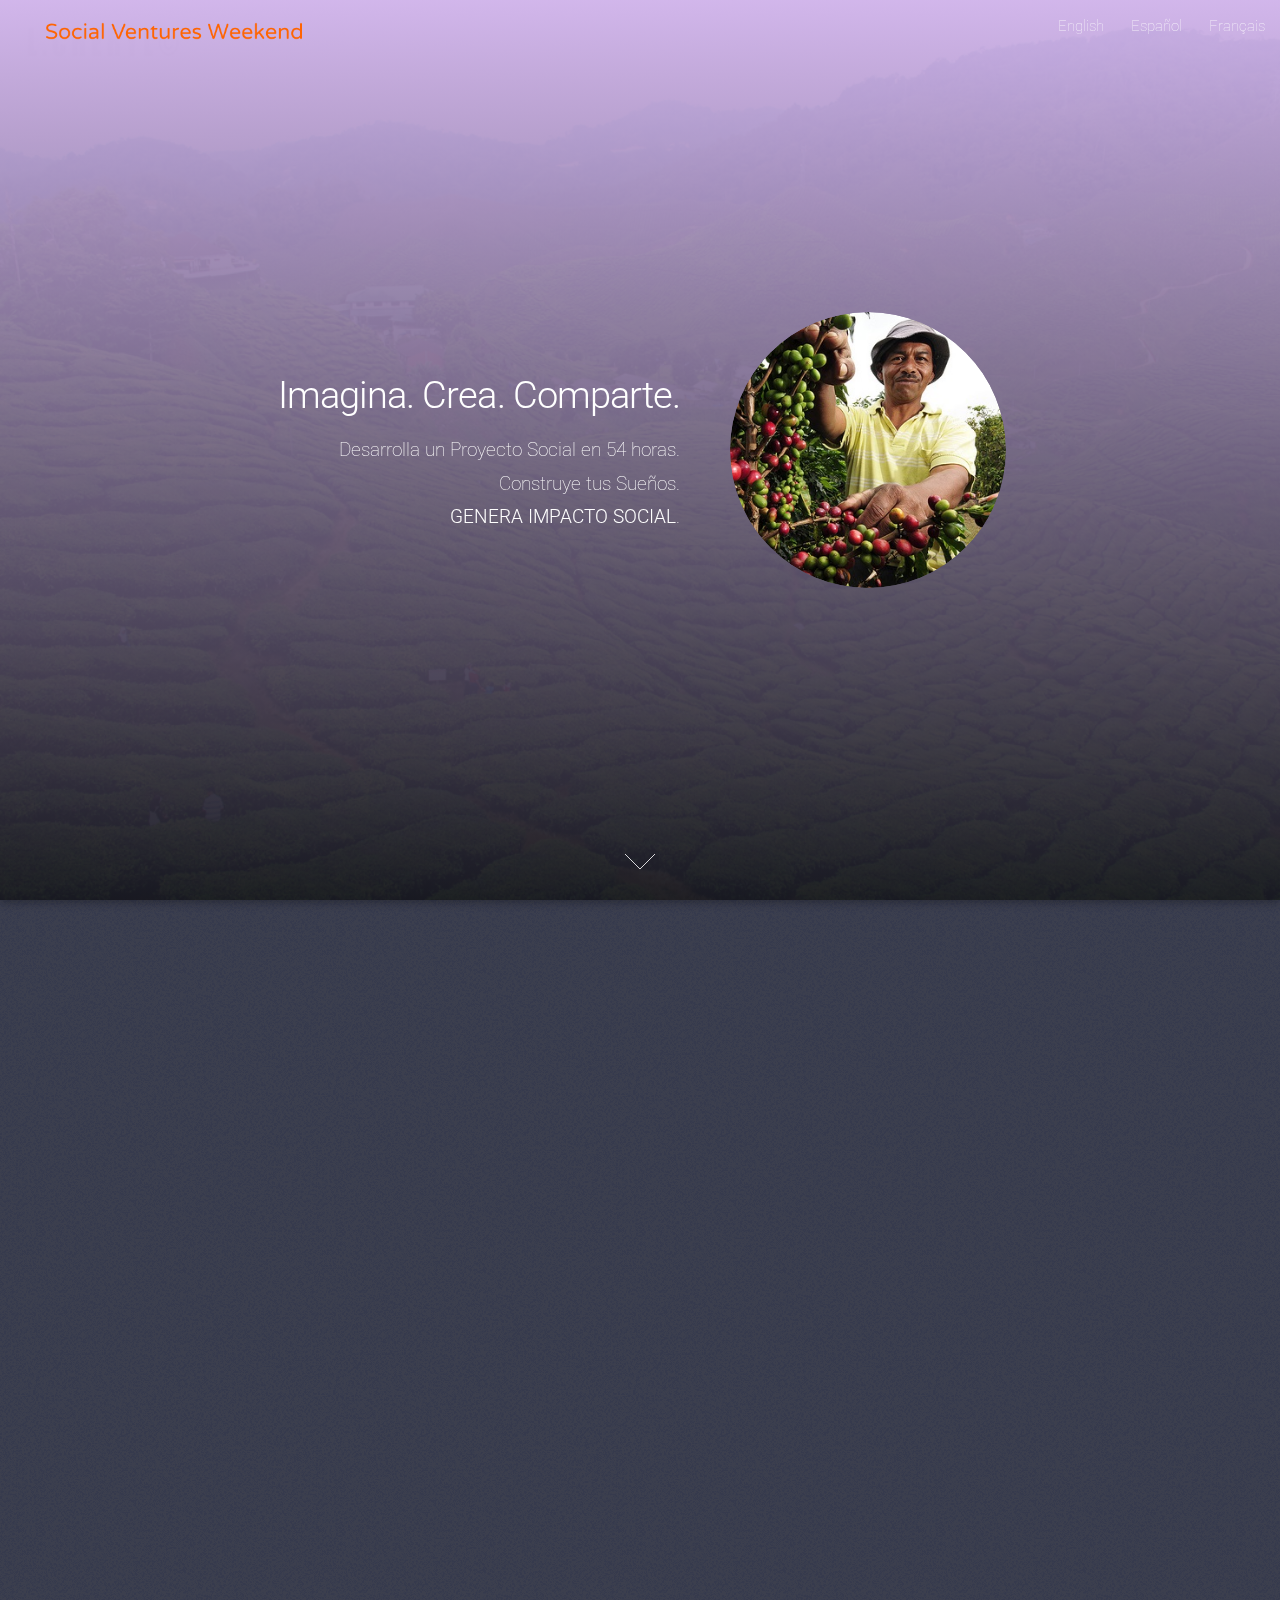
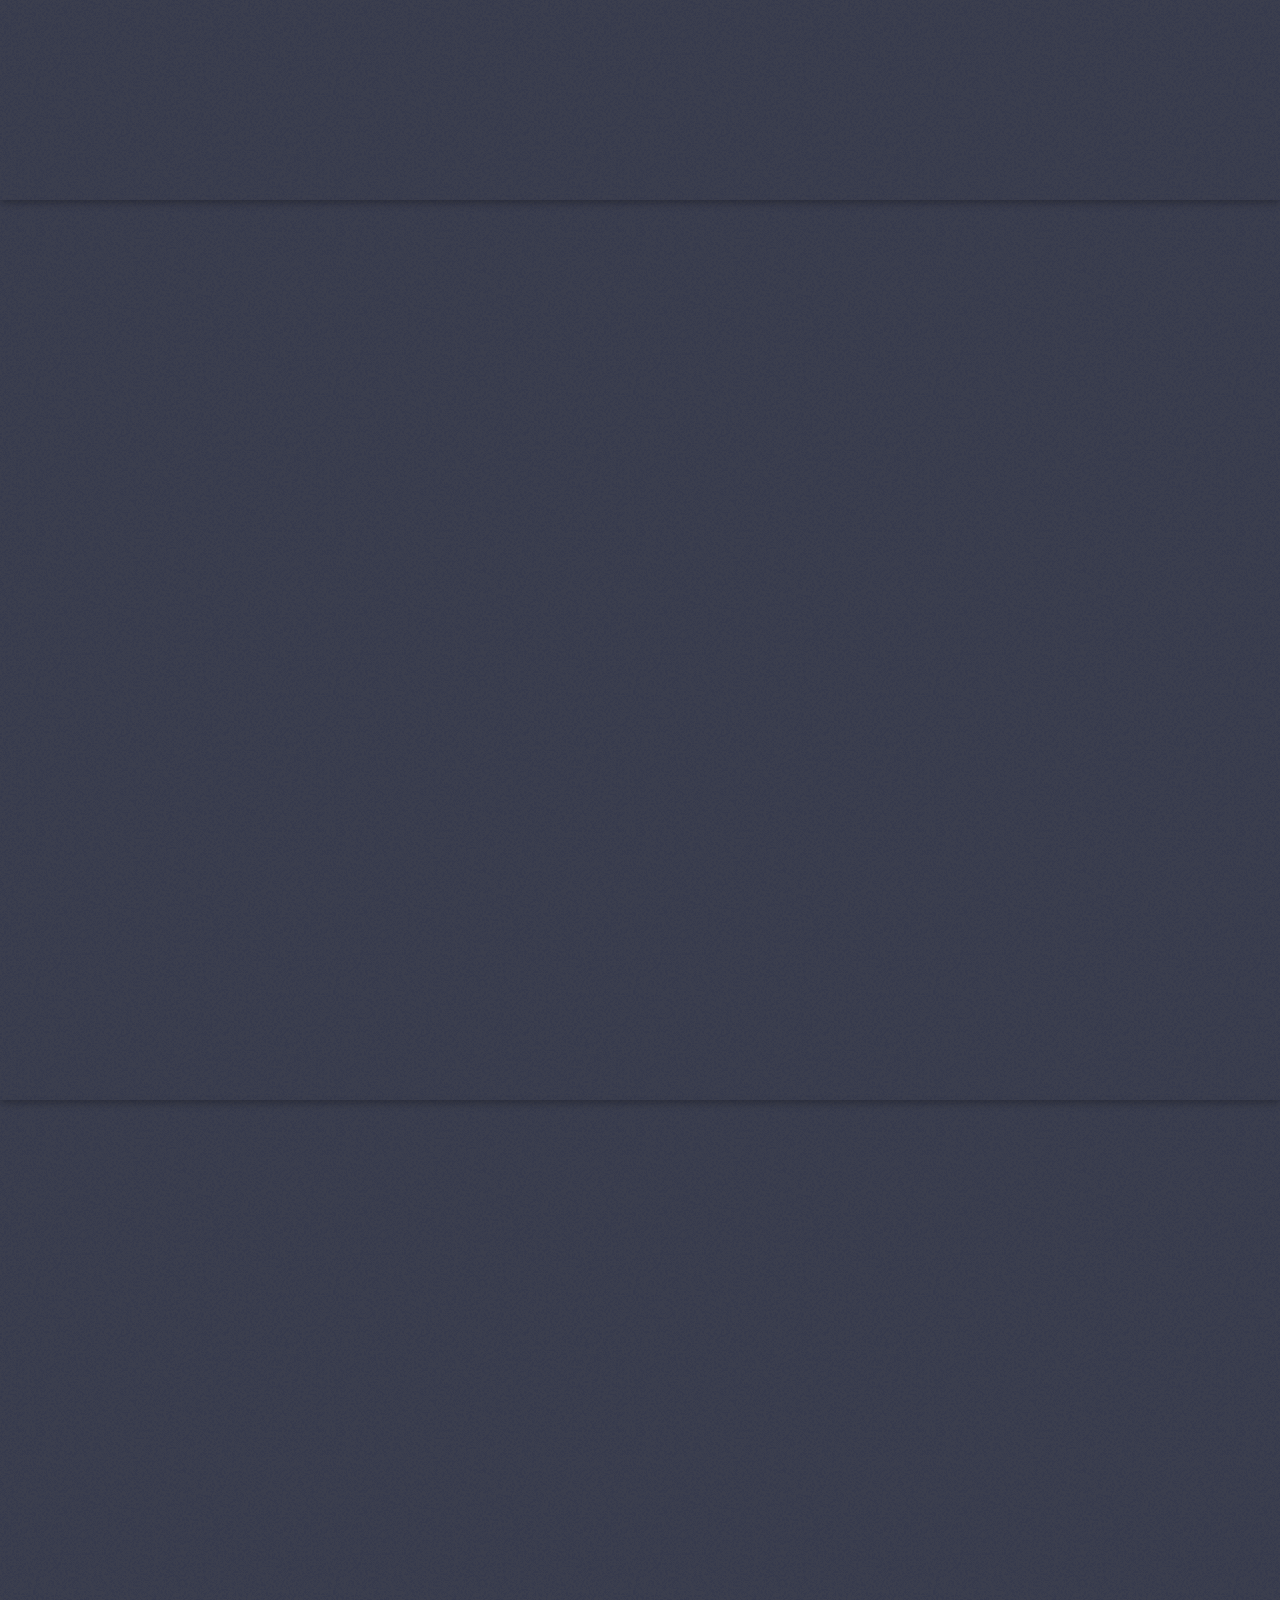
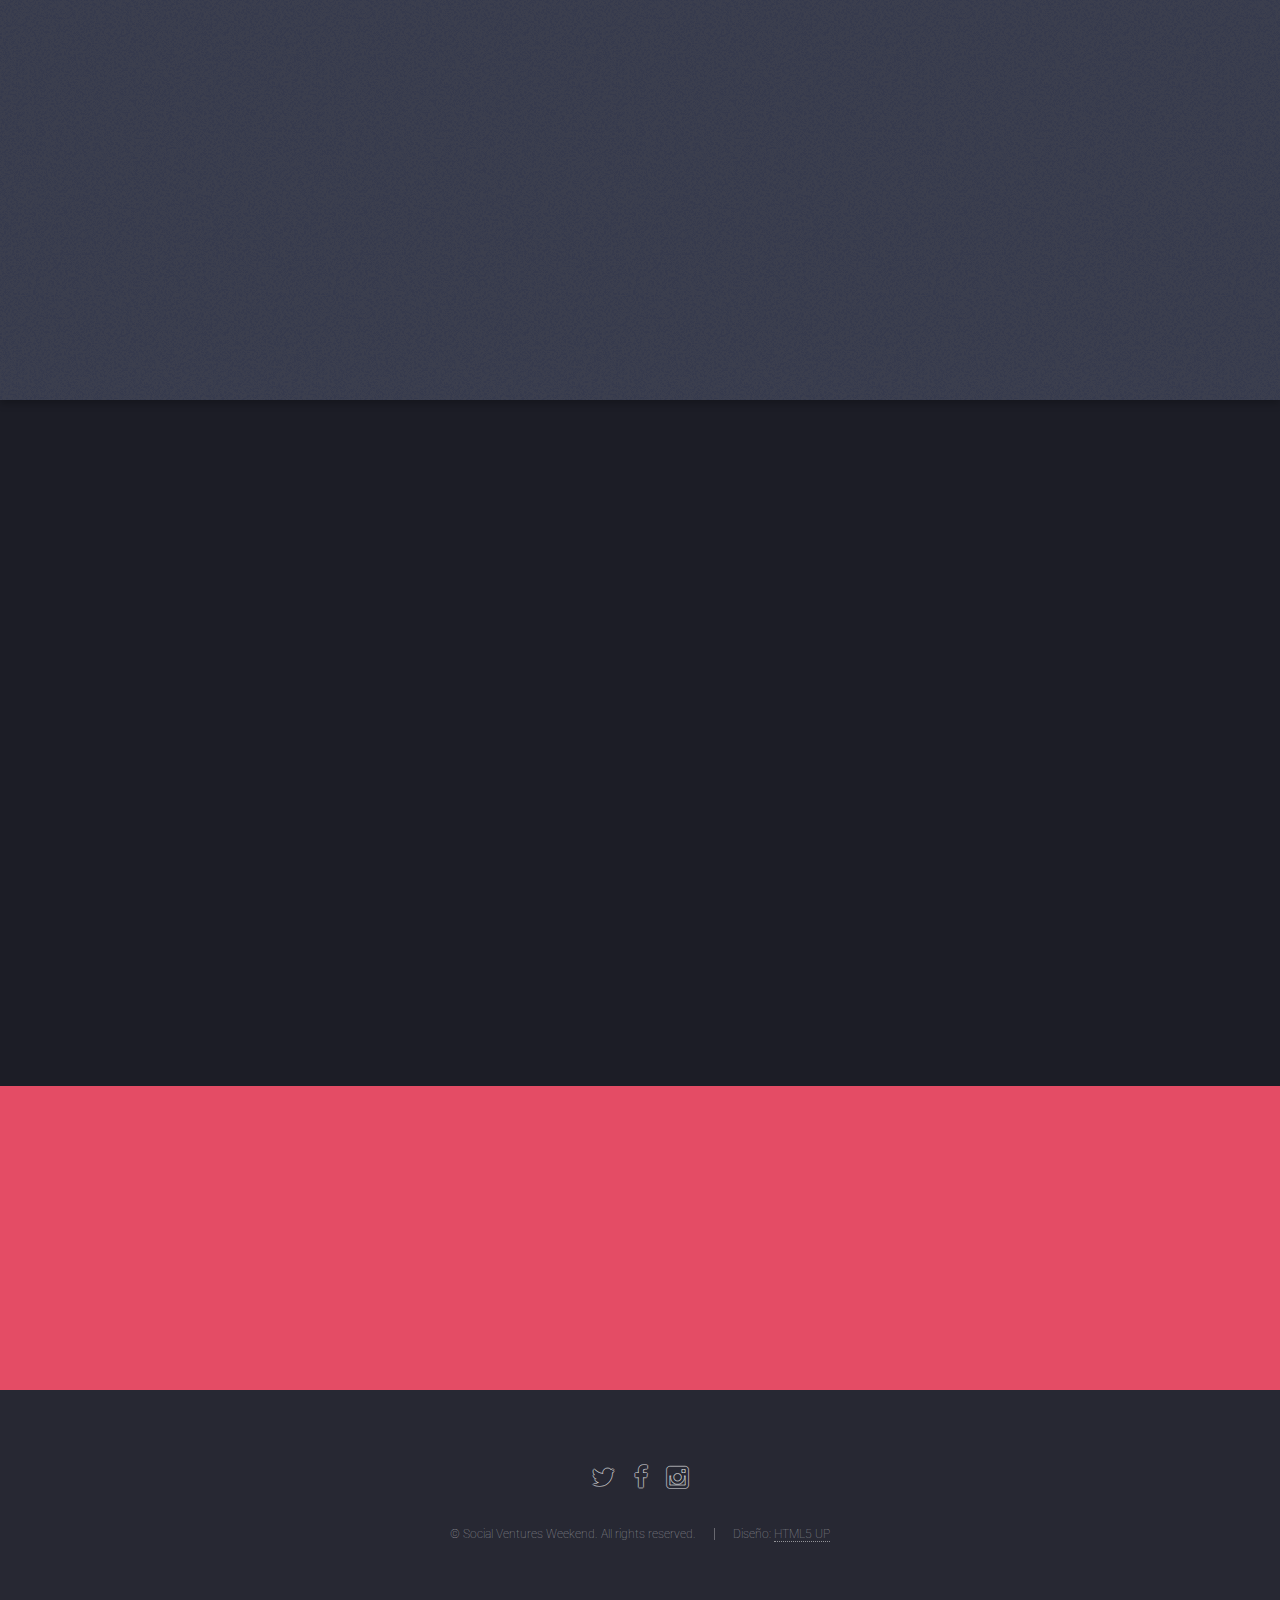
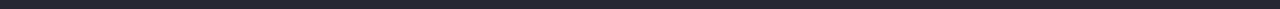
<file: public/es-index.html>
<!DOCTYPE HTML>
<!--
	Landed by HTML5 UP
	html5up.net | @n33co
	Free for personal and commercial use under the CCA 3.0 license (html5up.net/license)
-->
<html>
	<head>
		<title>Social Ventures Weekend - Landing Page</title>
		<meta http-equiv="content-type" content="text/html; charset=utf-8" />
		<meta name="description" content="" />
		<meta name="keywords" content="" />
		<!--[if lte IE 8]><script src="css/ie/html5shiv.js"></script><![endif]-->
		<script src="js/jquery.min.js"></script>
		<script src="js/jquery.scrolly.min.js"></script>
		<script src="js/jquery.dropotron.min.js"></script>
		<script src="js/jquery.scrollex.min.js"></script>
		<script src="js/skel.min.js"></script>
		<script src="js/skel-layers.min.js"></script>
		<script src="js/init.js"></script>
		<noscript>
			<link rel="stylesheet" href="css/skel.css" />
			<link rel="stylesheet" href="css/style.css" />
			<link rel="stylesheet" href="css/style-xlarge.css" />
		</noscript>
		<!--[if lte IE 9]><link rel="stylesheet" href="css/ie/v9.css" /><![endif]-->
		<!--[if lte IE 8]><link rel="stylesheet" href="css/ie/v8.css" /><![endif]-->
	</head>
	<body class="landing">

		<!-- Header -->
			<header id="header">
				<img src="images\small.png" id="LOGO"/>
				<nav id="nav">
					<ul>
						<li><a href="index.html">English</a></li>
						<li><a href="es-index.html">Español</a></li>
						<li><a href="fr-index.html">Français</a></li>
					</ul>
				</nav>
			</header>

		<!-- Banner -->
			<section id="banner">
				<div class="content">
					<header>
						<h2>Imagina. Crea. Comparte.</h2>
						<p>Desarrolla un Proyecto Social en 54 horas.<br />
						Construye tus Sueños.<br/><strong> GENERA IMPACTO SOCIAL</strong>.</p>
					</header>
					<span class="image"><img src="images/pic01.jpg" alt="" /></span>
					<!-- Under Creative Commons License 2.0 - CIAT - Flickr https://www.flickr.com/photos/ciat/5244855562/in/[base64] -->
				</div>
				<a href="#one" class="goto-next scrolly">Next</a>
			</section>

		<!-- One -->
			<section id="one" class="spotlight style1 bottom">
				<span class="image fit main"><img src="images/pic02.jpg" alt="" /></span>
				<!-- Under Creative Commons License 2.0 - Flickr - Emilia Garassino - https://www.flickr.com/photos/emiliagarassino/2149576265/in/[base64]>
				<div class="content">
					<div class="container">
						<div class="row">
							<div class="4u 12u$(medium)">
								<header>
									<h2>Equipos Transdisciplinarios</h2>
									<p>Creemos que las ideas con mayor impacto pueden ser generadas por cualquier persona.</p>
								</header>
							</div>
							<div class="4u 12u$(medium)">
								<p>Social Ventures Weekend (SVW) reúne a personas de distintos perfiles (diseñadores, abogados, psicólogos, científicos, programadores, gente de negocios, etc.) en un mismo lugar durante 54 horas.<br><br> El objetivo final:<br/><strong> GENERAR PROYECTOS SOCIALES. DESARROLLAR INNOVADORES SOCIALES.</strong></p>
							</div>
							<div class="4u$ 12u$(medium)">
								<p>Queremos empoderar a la gente. Nos esforzamos por desarrollar líderes. Deseamos inspirar y formar <strong>EMPRENDEDORES SOCIALES</strong> apasionados. <br><br> Comparte. Colabora, forma equipos y aprende a desarrollar un proyecto social en 54 horas. <br>El único requisito: No ponerle límites a tu imaginación. </p>
							</div>
						</div>
					</div>
				</div>
				<a href="#two" class="goto-next scrolly">Next</a>
			</section>

		<!-- Two -->
			<section id="two" class="spotlight style2 right">
				<span class="image fit main"><img src="images/pic03.jpg" alt="" /></span>
				<!-- Under Creative Commons License 2.0 - Flickr - Heisenberg Media - https://www.flickr.com/photos/heisenbergmedia/8417740754/in/[base64] -->
				<div class="content">
					<header>
						<h2>Mentores y Expertos en Emprendimiento Social</h2>
						<p>Cuando los equipos y las ideas han quedado definidas, recibirás retroalimentación y recomendaciones de expertos en Emprendimiento Social.</p>
					</header>
					<p>Creemos profundamente que la colaboración es esencial para generar proyectos sociales. Esta es la razón por la cual nos esforzamos por generar alianzas estratégicas con Universidades, Organizaciones Civiles, Organizaciones Gubernamentales, Fondos de Capital Social, Compañías de Tecnología y más.
					</br></br><strong>Sólo juntos constuiremos un futuro mejor.</br> UN MUNDO MEJOR.</strong></p>
				</div>
				<a href="#three" class="goto-next scrolly">Next</a>
			</section>

		<!-- Three -->
			<section id="three" class="spotlight style3 left">
				<span class="image fit main bottom"><img src="images/pic04.jpg" alt="" /></span>
				<!-- Under Creative Commons License 2.0 - Flickr - Cydcor Offices - https://www.flickr.com/photos/cydcor/9323706582/in/[base64] -->
				<div class="content">
					<header>
						<h2>Presenta tu Prototipo o Explica tu Proyecto Social</h2>
						<p>El domingo por la tarde un panel de Emprendedores Sociales evaluará tus ideas.</p>
					</header>
					<p>El proyecto social (con fines de lucro) más disruptivo tendrá la oportunidad de ser incubado y acelerado por Social Ventures Mx (SVM) a cambio de una participación en la empresa. Si los ganadores tienen un proyecto social sin fines de lucro, la incubación será gratuita.<br><br> Adicionalmente, si crees que es necesario para tu proyecto, te ayudamos a desarrollar una campaña de crowdfunding. </p>
				
				</div>
				<a href="#four" class="goto-next scrolly">Next</a>
			</section>

		<!-- Four -->
			<section id="four" class="wrapper style1 special fade-up">
				<div class="container">
					<header class="major">
						<h2>Llevamos a los Emprendedores Sociales al Siguiente Nivel</h2>
						<p>Replicaremos el modelo de SVW en lugares marginados con el fin de llegar a la Base de la Pirámide.</p>
					</header>
					<div class="box alt">
						<div class="row uniform">
							<section class="4u 6u(medium) 12u$(xsmall)">
								<span class="icon alt major fa-rocket"></span>
								<h3>Ideas y Equipos</h3>
								<p>Que comparten y colaboran para (re)plantear soluciones a problemáticas sociales. Salud Pública, Educación, Corrupción, Discriminación, Desarrollo Rural, Migración, etc.</p>
							</section>
							<section class="4u 6u$(medium) 12u$(xsmall)">
								<span class="icon alt major fa-line-chart"></span>
								<h3>Mentores y Expertos</h3>
								<p>Que generan retroalimentación, fortalecen tus ideas y que ayudan a encontrar el camino óptimo para un desarrollo integral de tu proyecto.</p>
							</section>
							<section class="4u$ 6u(medium) 12u$(xsmall)">
								<span class="icon alt major fa-university"></span>
								<h3>Social Ventures Mx</h3>
								<p>Brindamos la incubación, aceleración y la experiencia a los proyectos. Nos convertimos en tus socios. Nos convertimos en mentores. Hacemos tus sueños realidad.</p>
							</section>
					
						</div>
					</div>
					<footer class="major">
						
							<img src="images/small.png" id="LOGO2"/>
						
					</footer>
				</div>
			</section>

		<!-- Five -->
			<section id="five" class="wrapper style2 special fade">
				<div class="container">
					<header>
						<h2>Replica Social Ventures Weekend (SVW) en tu comunidad</h2>
						<p>Estamos en búsqueda de personas apasionadas que implementen y adapten el modelo en otros estados y países.</p>
					</header>
					<form method="post" action="#" class="container 50%">
						<div class="row uniform 50%">

						<form name="contactform" method="post" action="send_form_email.php">

							<div class="8u 12u$(xsmall)"><input type="text" name="email" id="email" placeholder="Tu Correo Electrónico" /></div>

							<div class="4u$ 12u$(xsmall)"><input type="submit" value="¡Empecemos!" class="fit special" /></div>
						</div>
					</form>
				</div>
			</section>

		<!-- Footer -->
			<footer id="footer">
				<ul class="icons">
					<li><a href="https://twitter.com/SV_WKND" class="icon alt fa-twitter"><span class="label">Twitter</span></a></li>
					<li><a href="https://www.facebook.com/socialventuresweekend" class="icon alt fa-facebook"><span class="label">Facebook</span></a></li>
					<li><a href="#" class="icon alt fa-instagram"><span class="label">Instagram</span></a></li>
				</ul>
				<ul class="copyright">
					<li>&copy; Social Ventures Weekend. All rights reserved.</li><li>Diseño: <a href="#">HTML5 UP</a></li>
				</ul>
			</footer>

	</body>
</html>
</file>
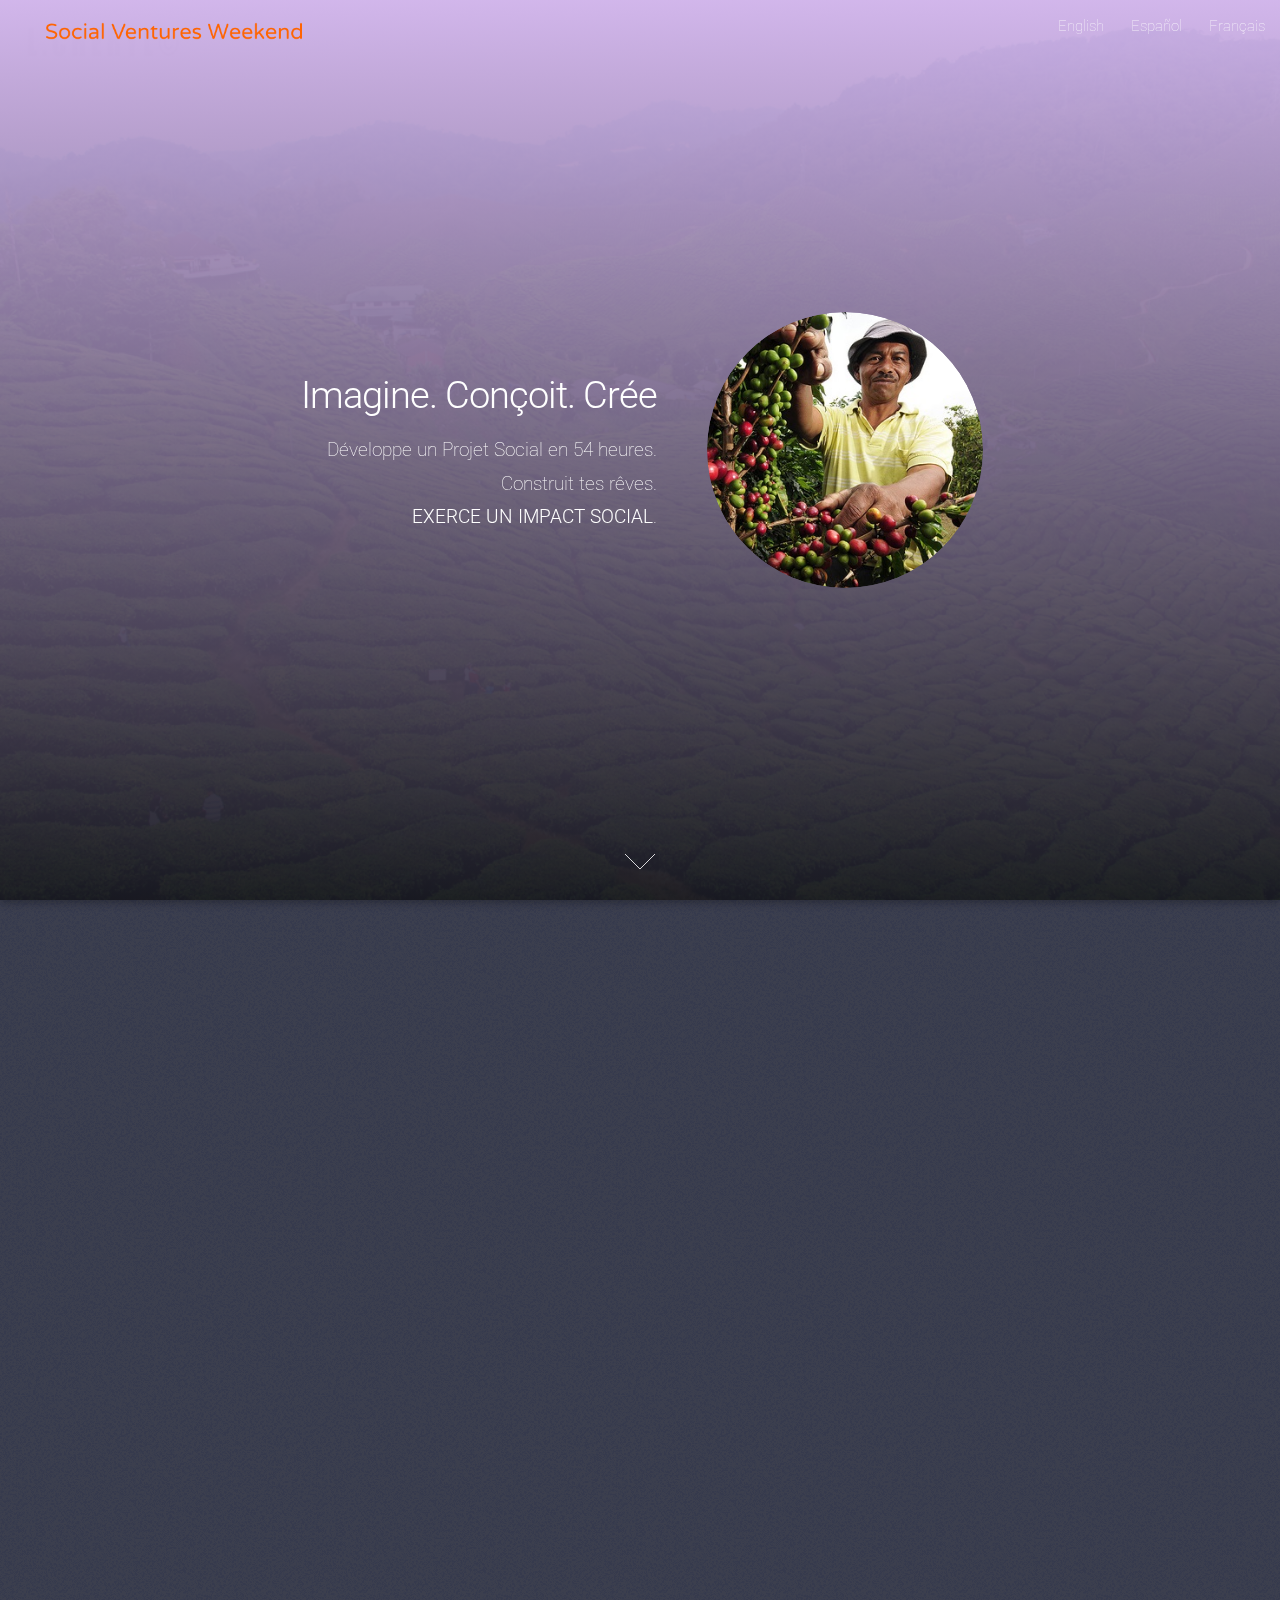
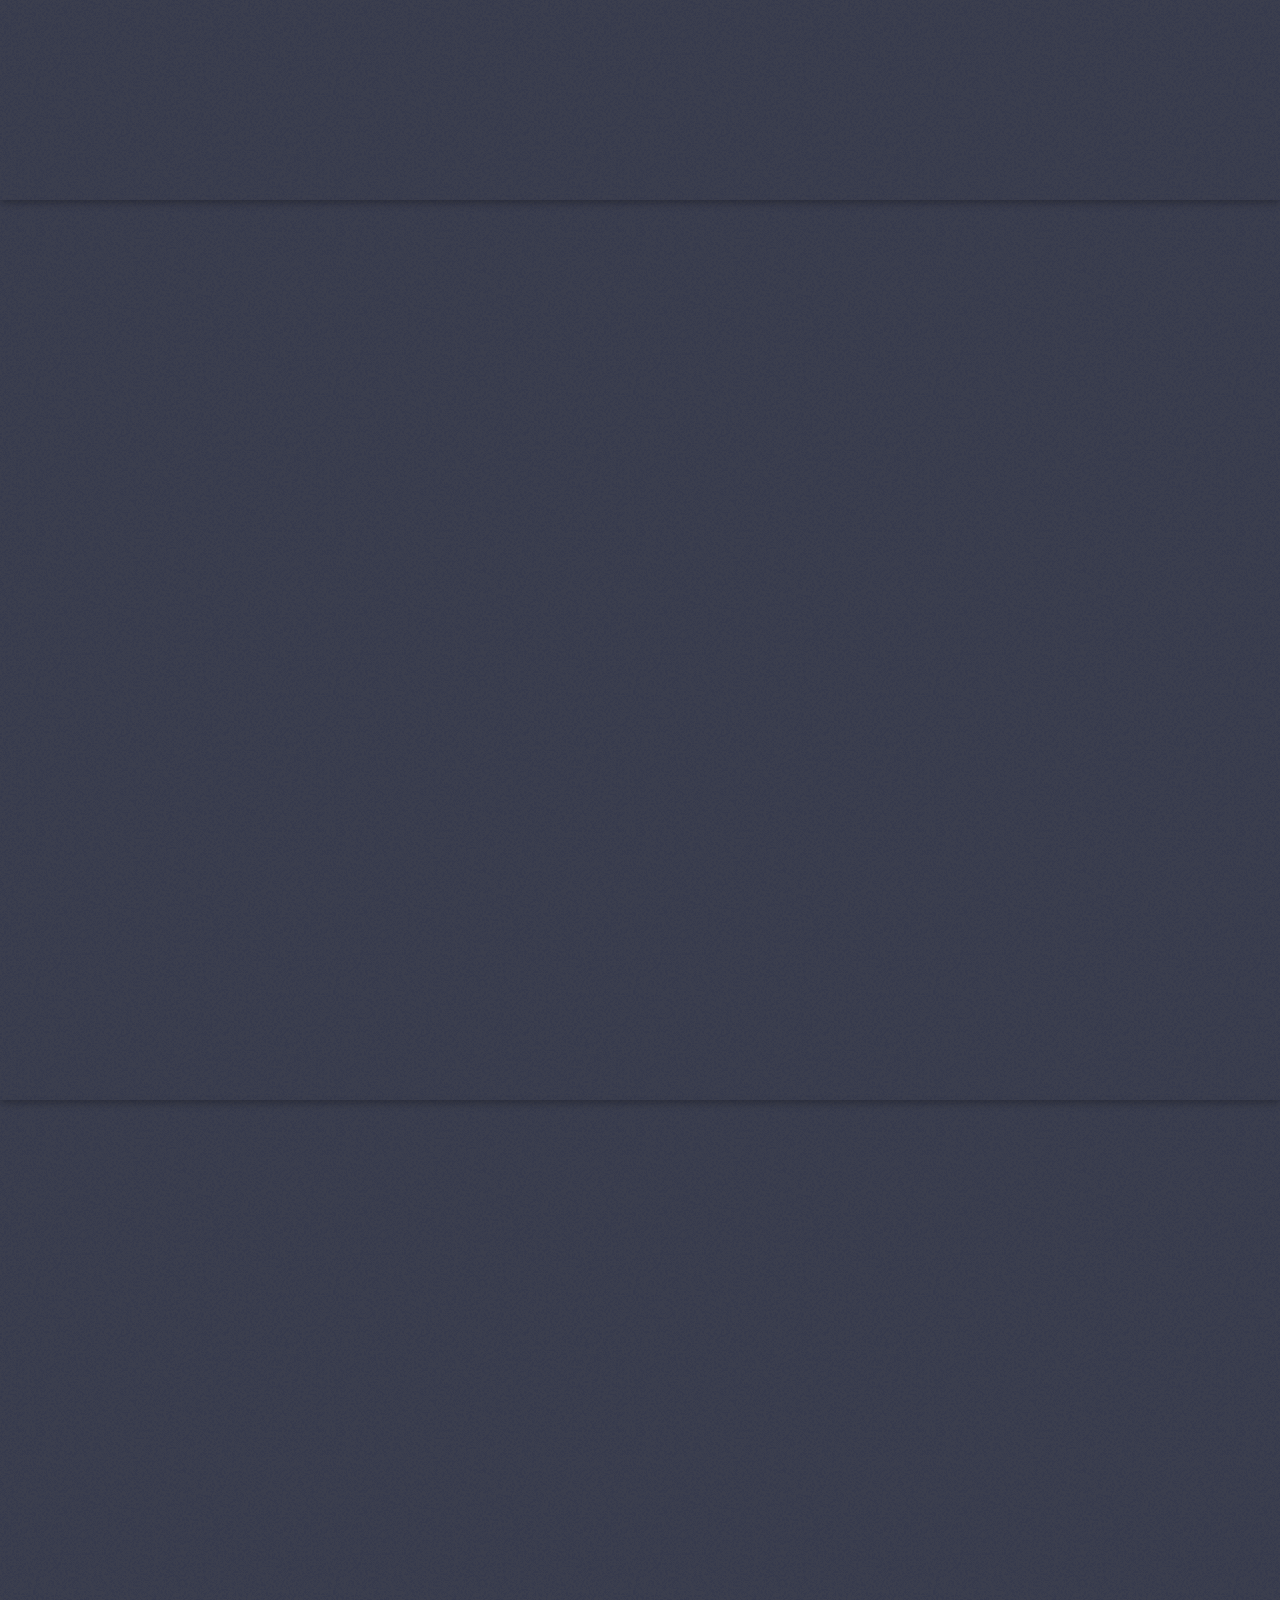
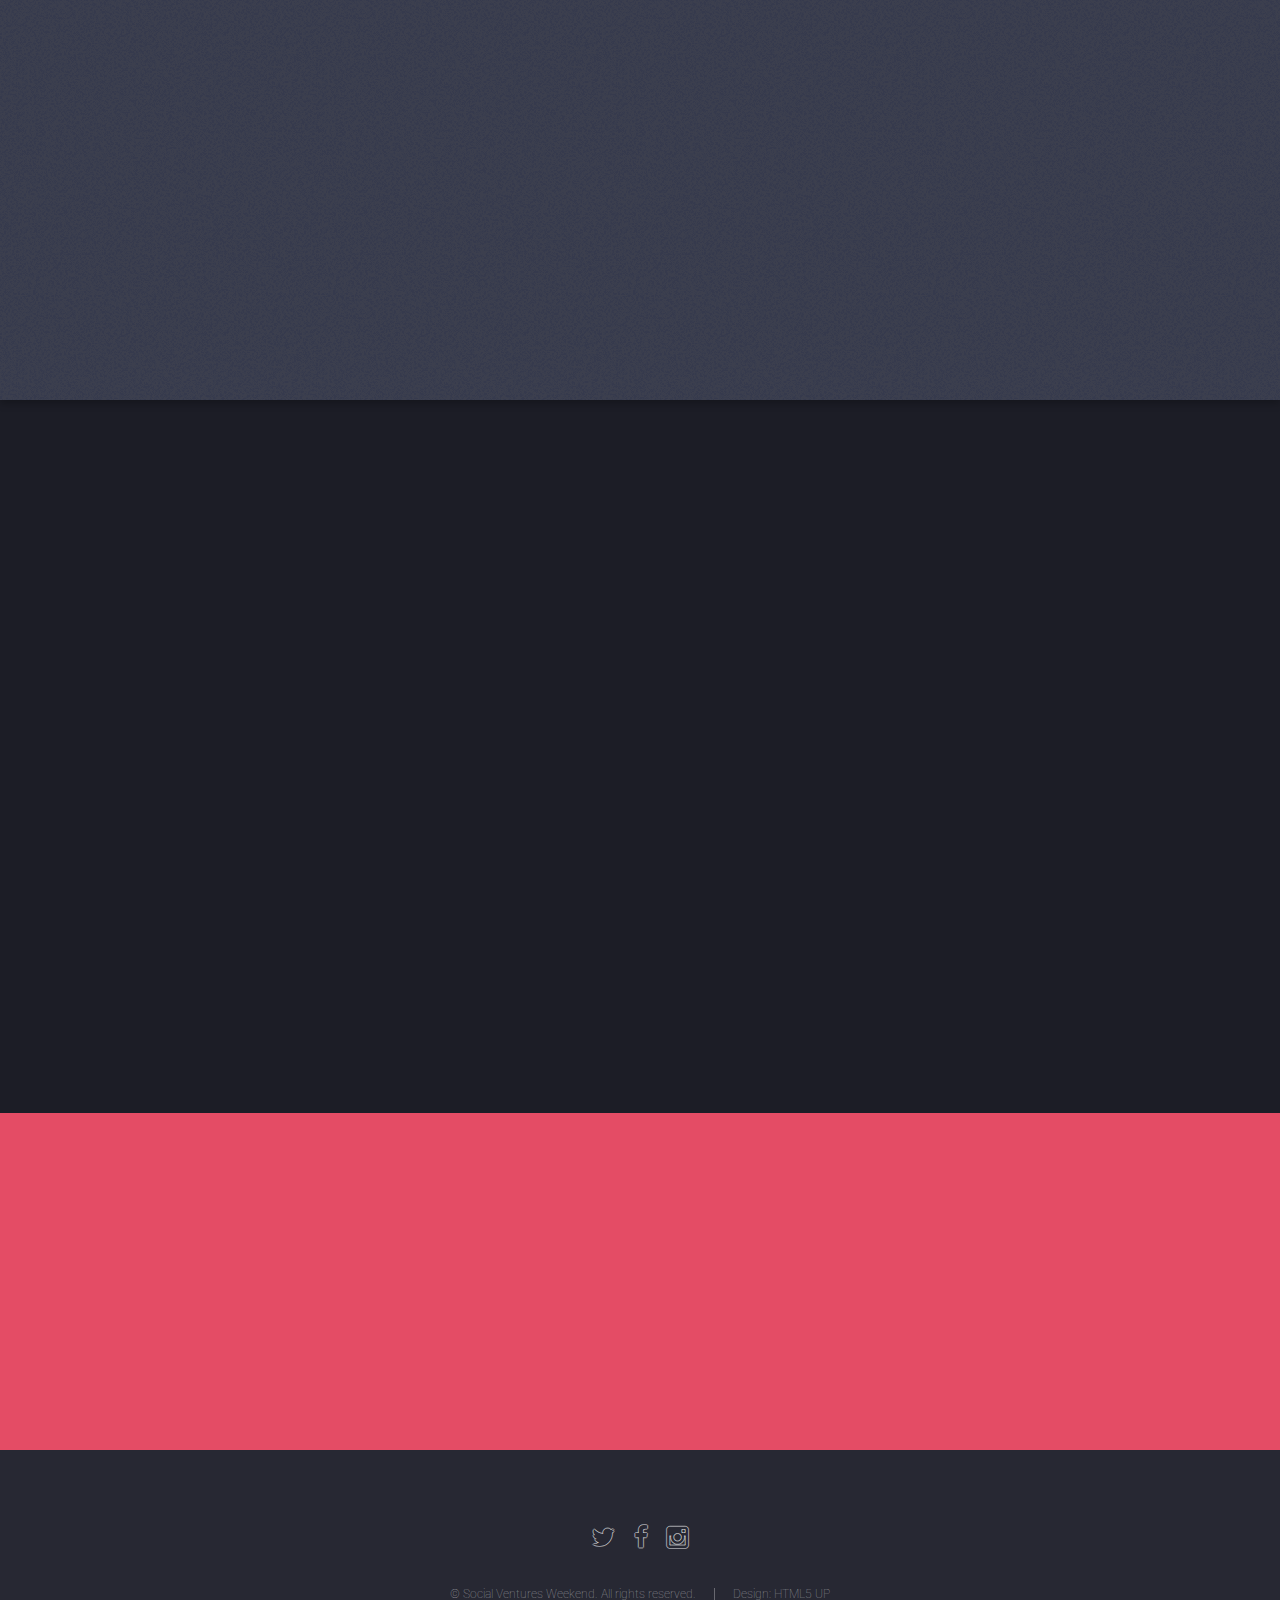
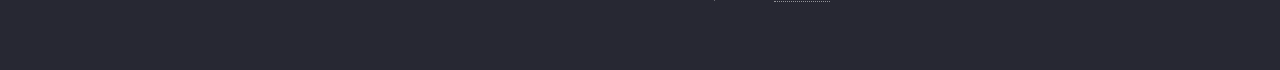
<file: public/fr-index.html>
<!DOCTYPE HTML>
<!--
	Landed by HTML5 UP
	html5up.net | @n33co
	Free for personal and commercial use under the CCA 3.0 license (html5up.net/license)
-->
<html>
	<head>
		<title>Social Ventures Weekend - Landing Page</title>
		<meta http-equiv="content-type" content="text/html; charset=utf-8" />
		<meta name="description" content="" />
		<meta name="keywords" content="" />
		<!--[if lte IE 8]><script src="css/ie/html5shiv.js"></script><![endif]-->
		<script src="js/jquery.min.js"></script>
		<script src="js/jquery.scrolly.min.js"></script>
		<script src="js/jquery.dropotron.min.js"></script>
		<script src="js/jquery.scrollex.min.js"></script>
		<script src="js/skel.min.js"></script>
		<script src="js/skel-layers.min.js"></script>
		<script src="js/init.js"></script>
		<noscript>
			<link rel="stylesheet" href="css/skel.css" />
			<link rel="stylesheet" href="css/style.css" />
			<link rel="stylesheet" href="css/style-xlarge.css" />
		</noscript>
		<!--[if lte IE 9]><link rel="stylesheet" href="css/ie/v9.css" /><![endif]-->
		<!--[if lte IE 8]><link rel="stylesheet" href="css/ie/v8.css" /><![endif]-->
	</head>
	<body class="landing">

		<!-- Header -->
			<header id="header">
				<img src="images\small.png" id="LOGO"/>
				<nav id="nav">
					<ul>
						<li><a href="index.html">English</a></li>
						<li><a href="es-index.html">Español</a></li>
						<li><a href="fr-index.html">Français</a></li>
					</ul>
				</nav>
			</header>

		<!-- Banner -->
			<section id="banner">
				<div class="content">
					<header>
						<h2>Imagine. Conçoit. Crée </h2>
						<p>Développe un Projet Social en 54 heures.<br />
						Construit tes rêves.<br/><strong> EXERCE UN IMPACT SOCIAL</strong>.</p>
					</header>
					<span class="image"><img src="images/pic01.jpg" alt="" /></span>
					<!-- Under Creative Commons License 2.0 - CIAT - Flickr https://www.flickr.com/photos/ciat/5244855562/in/[base64] -->
				</div>
				<a href="#one" class="goto-next scrolly">Next</a>
			</section>

		<!-- One -->
			<section id="one" class="spotlight style1 bottom">
				<span class="image fit main"><img src="images/pic02.jpg" alt="" /></span>
				<!-- Under Creative Commons License 2.0 - Flickr - Emilia Garassino - https://www.flickr.com/photos/emiliagarassino/2149576265/in/[base64]>
				<div class="content">
					<div class="container">
						<div class="row">
							<div class="4u 12u$(medium)">
								<header>
									<h2>Équipes Multidisciplinaires</h2>
									<p>On est convaincu que les idées plus impressionnantes peuvent provenir de n'importe quelle personne.</p>
								</header>
							</div>
							<div class="4u 12u$(medium)">
								<p>Social Ventures Weekend (SVW) rassemble des personnes avec différents profils (designers, développeurs, hommes d'affaires, avocats, psychologues, scientifiques, etc.) dans un même endroit pendant 54 heures.<br><br> L'objectif final:<br/><strong> CRÉER DES PROJETS SOCIAUX. DÉVELOPPER DES INNOVATEURS SOCIAUX.</strong></p>
							</div>
							<div class="4u$ 12u$(medium)">
								<p>On veut créer et développer les nouveaux leaders. On désire inspirer et former des <strong> Entrepreneurs Sociaux</strong> passionnés.<br><br> 
								Partage. Collabore. Forme des équipes de travail et développe un projet social pendant 54 heures. Ne limite pas ton imagination. </p>
							</div>
						</div>
					</div>
				</div>
				<a href="#two" class="goto-next scrolly">Next</a>
			</section>

		<!-- Two -->
			<section id="two" class="spotlight style2 right">
				<span class="image fit main"><img src="images/pic03.jpg" alt="" /></span>
				<!-- Under Creative Commons License 2.0 - Flickr - Heisenberg Media - https://www.flickr.com/photos/heisenbergmedia/8417740754/in/[base64] -->
				<div class="content">
					<header>
						<h2>Mentors et Experts en Entreprenariat Social</h2>
						<p>Une fois que les équipes et les idées sont définies. Les experts et les entrepreneurs sociaux vous donneront des conseils et des récommendations.</p>
					</header>
					<p>Nous sommes convaincus que la collaboration est essentielle pour le développement de projets sociaux. C'est pour cela que nous nous efforçons pour établir des alliances stratégiques avec des Universités, Organisations sans but lucratif, Organisations Gouvernementales, Fonds de Capital-Risque Social, Entreprises Technologiques, etc. 
					<strong> Seul le travail en équipe nous permettra construire un meilleur futur. UN MEILLEUR MONDE.</strong></p>
				</div>
				<a href="#three" class="goto-next scrolly">Next</a>
			</section>

		<!-- Three -->
			<section id="three" class="spotlight style3 left">
				<span class="image fit main bottom"><img src="images/pic04.jpg" alt="" /></span>
				<!-- Under Creative Commons License 2.0 - Flickr - Cydcor Offices - https://www.flickr.com/photos/cydcor/9323706582/in/[base64] -->
				<div class="content">
					<header>
						<h2>Présentation des Prototypes ou Explication des Projets Sociaux</h2>
						<p>Le dimanche après-midi un groupe d'experts évalue toutes les idées.</p>
					</header>
					<p>Les meilleurs projets (à but lucratif) auront l'opportunité d'être acceptés dans notre programme d'incubation/accélération en échange d'une participation dans l'entreprise. Dans le cas où les meilleurs projets n'auront aucun but lucratif, le programme d'incubation sera gratuit.<br><br> En outre, si le projet en a besoin, on vous aidera développer une campagne de crowdfunding pour atteindre vos objectifs. </p>
				
				</div>
				<a href="#four" class="goto-next scrolly">Next</a>
			</section>

		<!-- Four -->
			<section id="four" class="wrapper style1 special fade-up">
				<div class="container">
					<header class="major">
						<h2>On conduit les Entrepreneurs Sociaux au niveau suivant.</h2>
						<p>On reproduira le modèle de SVW dans plusieurs zones marginales afin de parvenir à la Base de la Pyramide.</p>
					</header>
					<div class="box alt">
						<div class="row uniform">
							<section class="4u 6u(medium) 12u$(xsmall)">
								<span class="icon alt major fa-rocket"></span>
								<h3>Idées et Équipes</h3>
								<p>Qui partagent et collaborent pour (re)penser les différents problèmes sociaux. Santé Publique, Éducation, Corruption, Discrimination, Dévelopment Rural, Émancipation Féminine, Migration, etc.</p>
							</section>
							<section class="4u 6u$(medium) 12u$(xsmall)">
								<span class="icon alt major fa-line-chart"></span>
								<h3>Mentors et Experts</h3>
								<p>Qui vous fournissent de conseils et recommendations pour renforcer vos idées. Ils vous aideront à trouver le chemin idéal pour le développement d'un projet intégral. </p>
							</section>
							<section class="4u$ 6u(medium) 12u$(xsmall)">
								<span class="icon alt major fa-university"></span>
								<h3>Social Ventures Mx</h3>
								<p>Pourvoit l'incubation/accélération de votre projet et l'expérience dont votre équipe a besoin. On devient votre mentor. On devient votre associé. On réalise vos rêves les plus fous. On aide continuellement nos communautés.</p>
							</section>
					
						</div>
					</div>
					<footer class="major">
						
							<img src="images/small.png" id="LOGO2"/>
						
					</footer>
				</div>
			</section>

		<!-- Five -->
			<section id="five" class="wrapper style2 special fade">
				<div class="container">
					<header>
						<h2>Reproduit Social Ventures Weekend (SVW) dans ta communauté</h2>
						<p>On est à la recherche de personnes dans tout le monde qui veulent <br>reproduire le modèle de SVW dans son propre pays.</p>
					</header>
					<form method="post" action="#" class="container 50%">
						<div class="row uniform 50%">

						<form name="contactform" method="post" action="send_form_email.php">

							<div class="8u 12u$(xsmall)"><input type="text" name="email" id="email" placeholder="Ton Email" /></div>

							<div class="4u$ 12u$(xsmall)"><input type="submit" value="Envoyer" class="fit special" /></div>
						</div>
					</form>
				</div>
			</section>

		<!-- Footer -->
			<footer id="footer">
				<ul class="icons">
					<li><a href="https://twitter.com/SV_WKND" class="icon alt fa-twitter"><span class="label">Twitter</span></a></li>
					<li><a href="https://www.facebook.com/socialventuresweekend" class="icon alt fa-facebook"><span class="label">Facebook</span></a></li>
					<li><a href="#" class="icon alt fa-instagram"><span class="label">Instagram</span></a></li>
				</ul>
				<ul class="copyright">
					<li>&copy; Social Ventures Weekend. All rights reserved.</li><li>Design: <a href="#">HTML5 UP</a></li>
				</ul>
			</footer>

	</body>
</html>
</file>
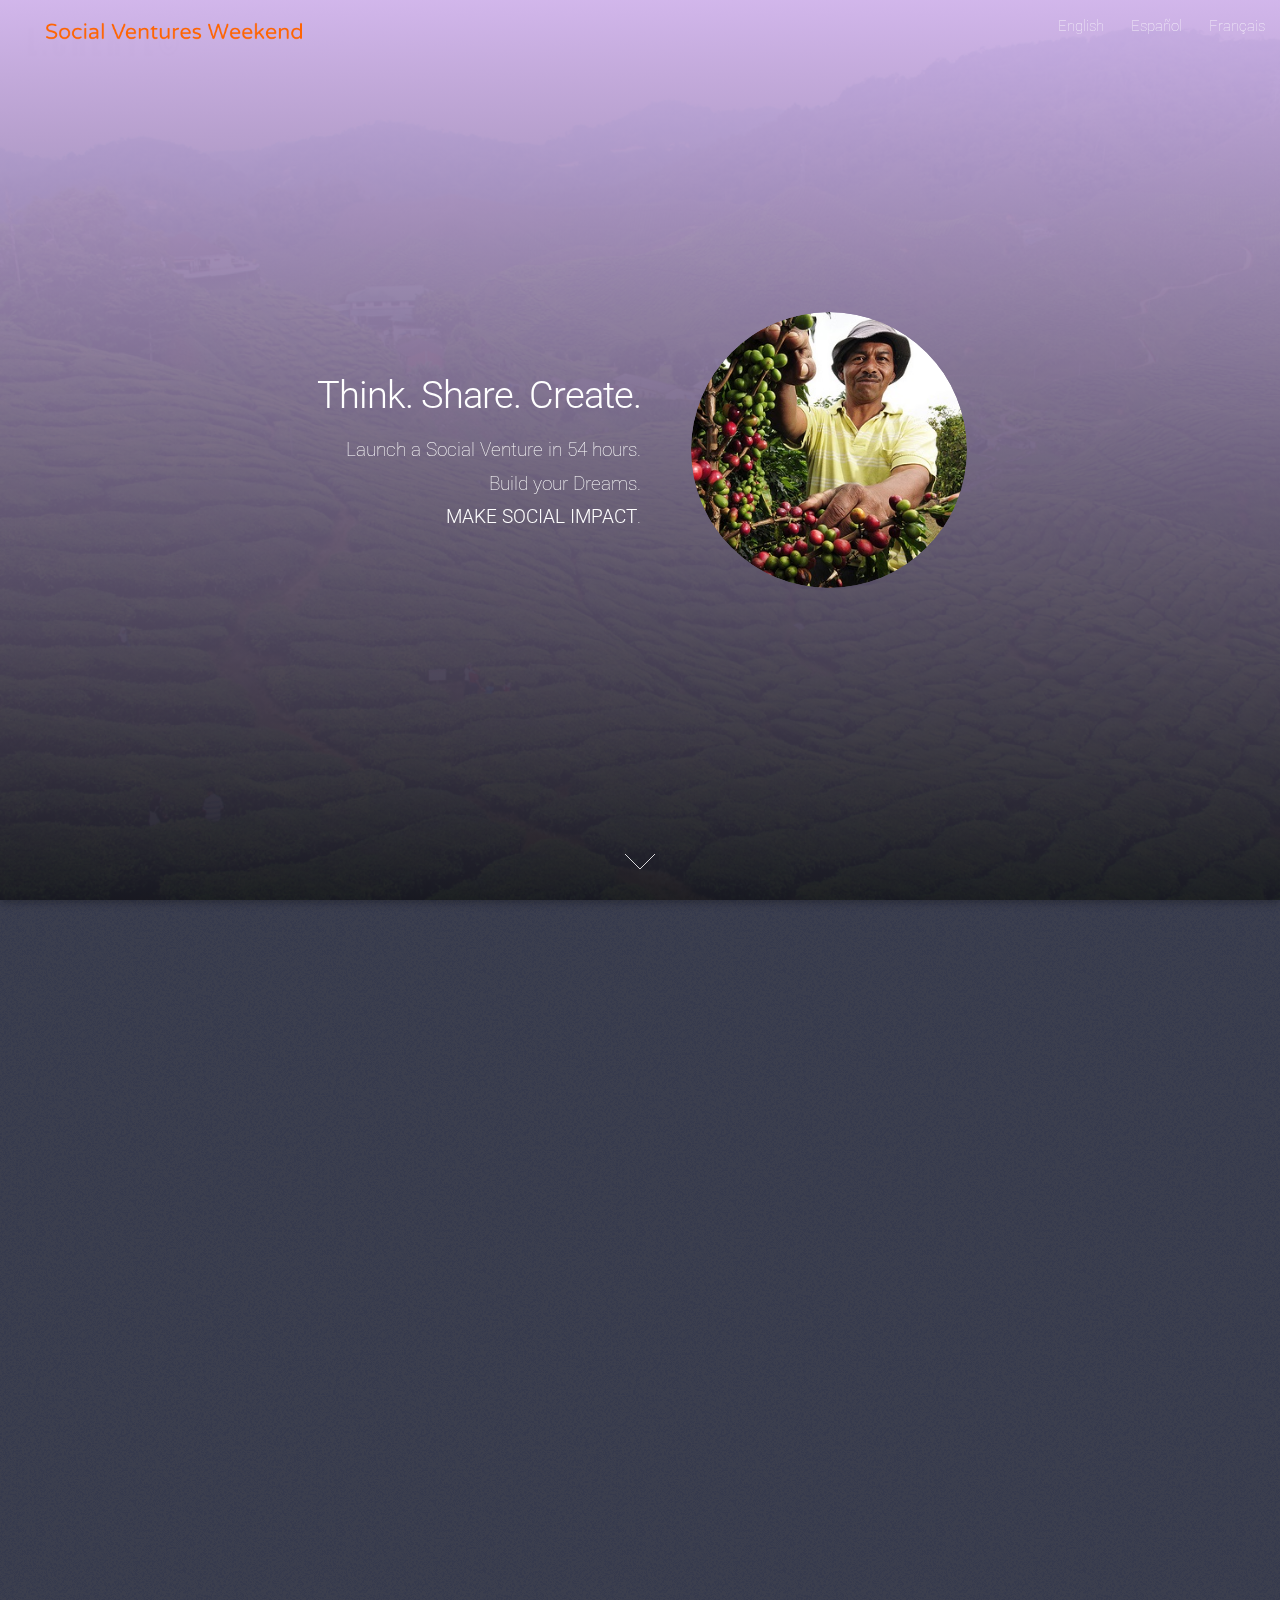
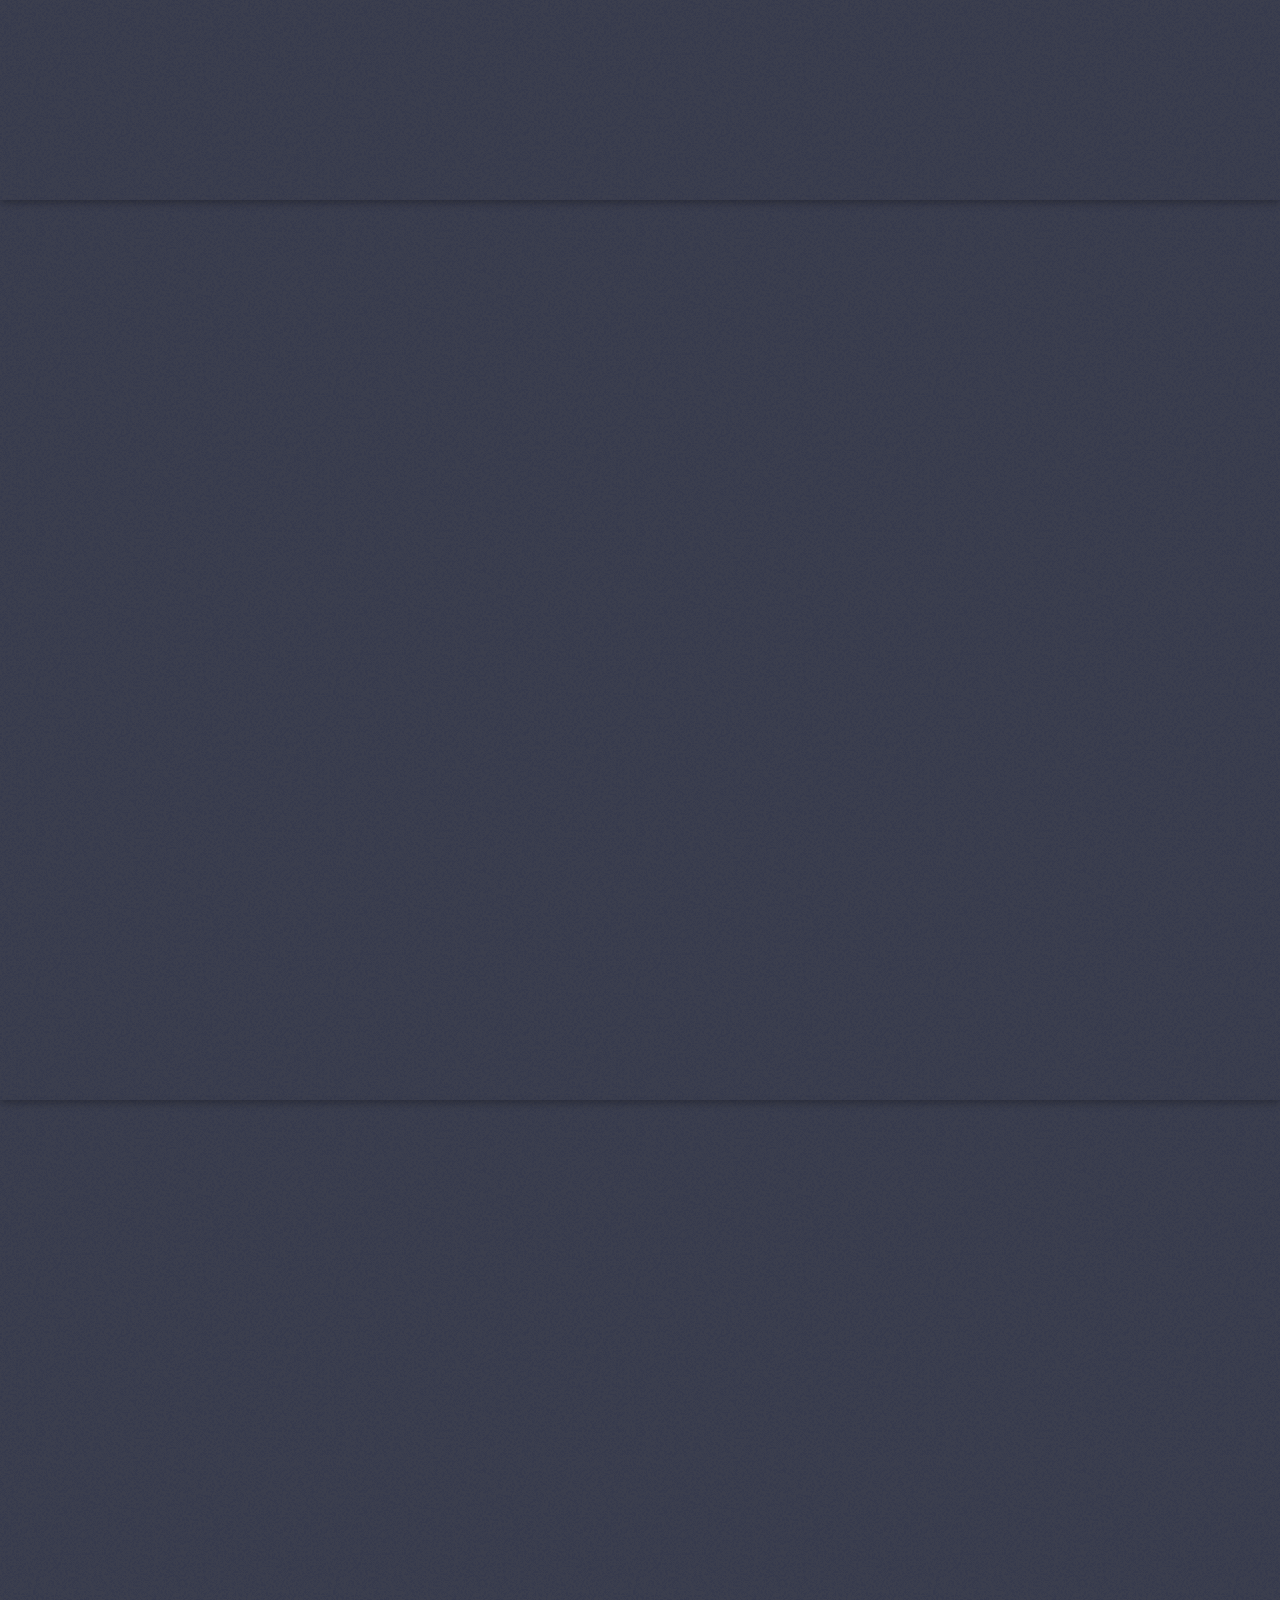
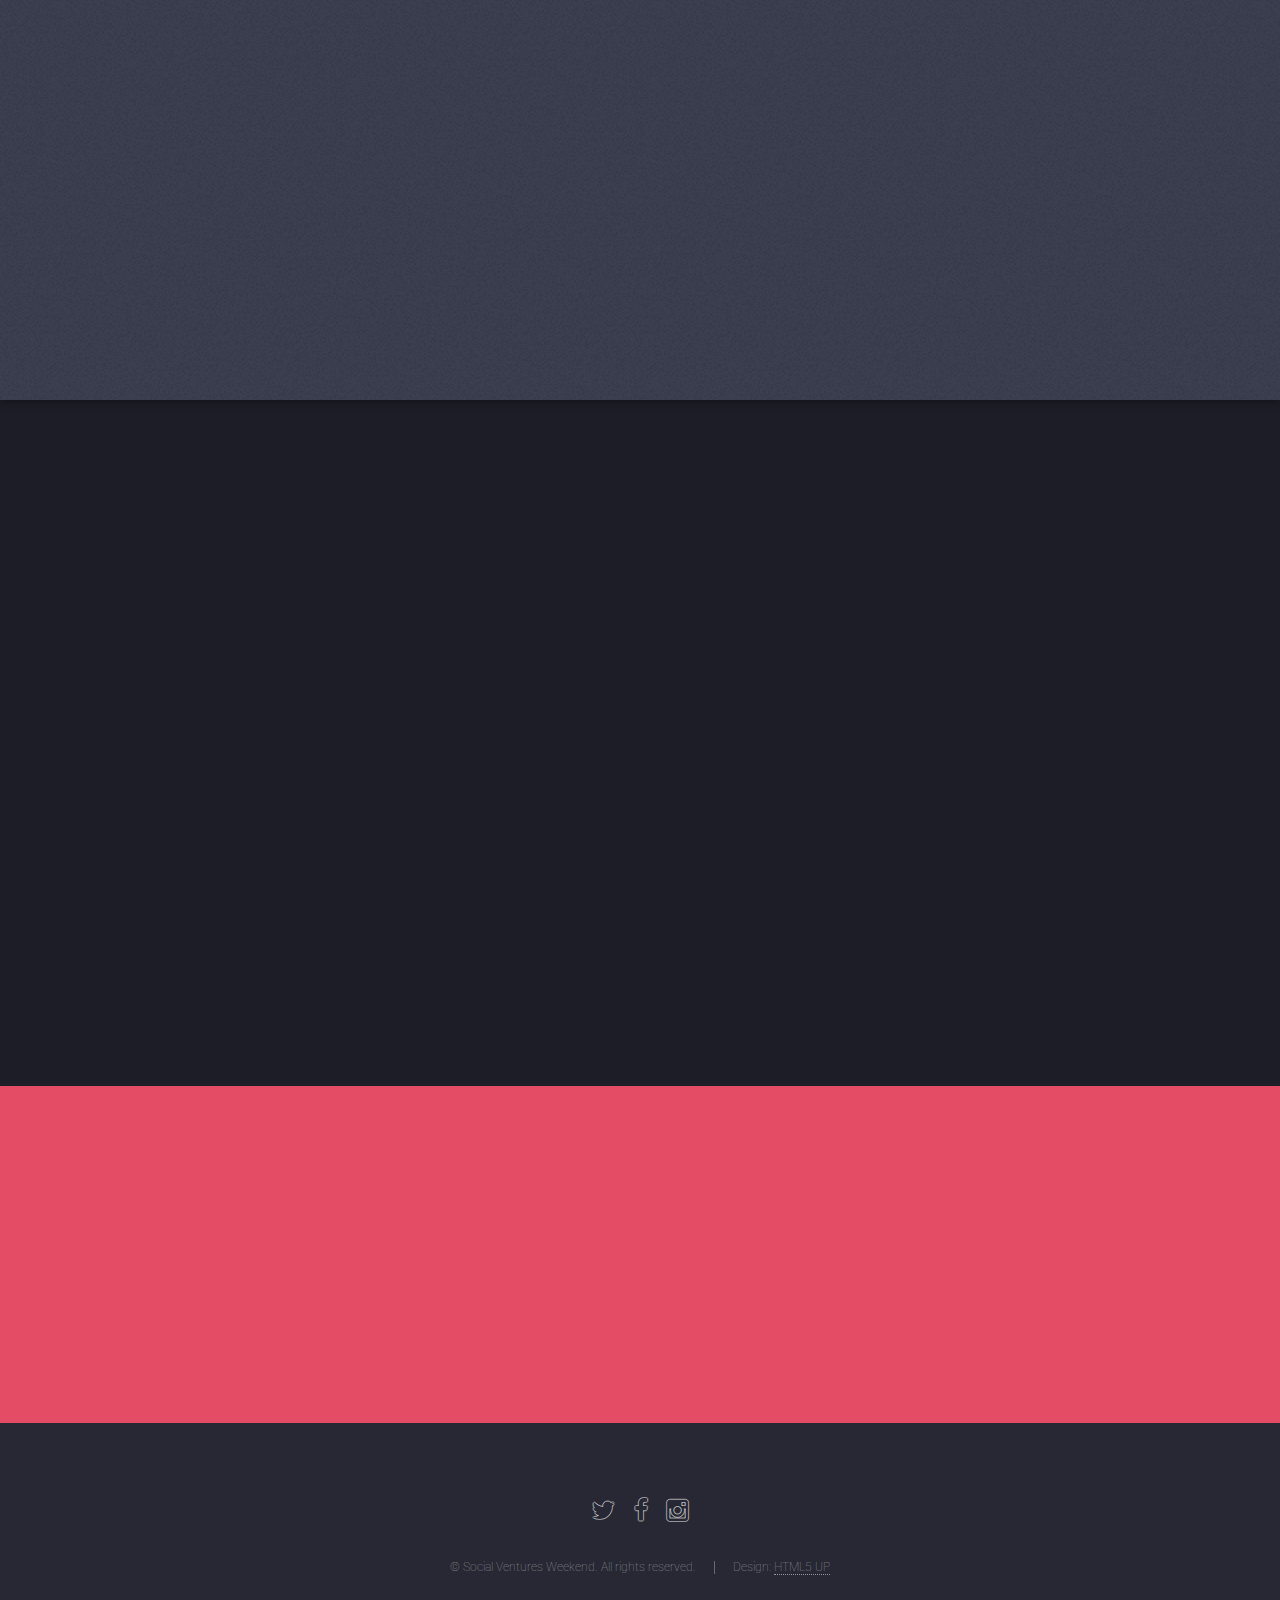
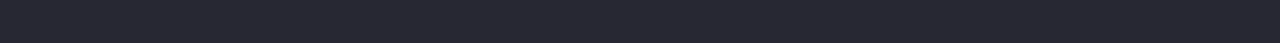
<file: public/nomandamail-index.html>
<!DOCTYPE HTML>
<!--
	Landed by HTML5 UP
	html5up.net | @n33co
	Free for personal and commercial use under the CCA 3.0 license (html5up.net/license)
-->
<html>
	<head>
		<title>Social Ventures Weekend - Landing Page</title>
		<meta http-equiv="content-type" content="text/html; charset=utf-8" />
		<meta name="description" content="" />
		<meta name="keywords" content="" />
		<!--[if lte IE 8]><script src="css/ie/html5shiv.js"></script><![endif]-->
		<script src="js/jquery.min.js"></script>
		<script src="js/jquery.scrolly.min.js"></script>
		<script src="js/jquery.dropotron.min.js"></script>
		<script src="js/jquery.scrollex.min.js"></script>
		<script src="js/skel.min.js"></script>
		<script src="js/skel-layers.min.js"></script>
		<script src="js/init.js"></script>
		<noscript>
			<link rel="stylesheet" href="css/skel.css" />
			<link rel="stylesheet" href="css/style.css" />
			<link rel="stylesheet" href="css/style-xlarge.css" />
		</noscript>
		<!--[if lte IE 9]><link rel="stylesheet" href="css/ie/v9.css" /><![endif]-->
		<!--[if lte IE 8]><link rel="stylesheet" href="css/ie/v8.css" /><![endif]-->
	</head>
	<body class="landing">

		<!-- Header -->
			<header id="header">
				<img src="images\small.png" id="LOGO"/>
				<nav id="nav">
					<ul>
						<li><a href="index.html">English</a></li>
						<li><a href="es-index.html">Español</a></li>
						<li><a href="fr-index.html">Français</a></li>
					</ul>
				</nav>
			</header>

		<!-- Banner -->
			<section id="banner">
				<div class="content">
					<header>
						<h2>Think. Share. Create.</h2>
						<p>Launch a Social Venture in 54 hours.<br />
						Build your Dreams.<br/><strong> MAKE SOCIAL IMPACT</strong>.</p>
					</header>
					<span class="image"><img src="images/pic01.jpg" alt="" /></span>
					<!-- Under Creative Commons License 2.0 - CIAT - Flickr https://www.flickr.com/photos/ciat/5244855562/in/[base64] -->
				</div>
				<a href="#one" class="goto-next scrolly">Next</a>
			</section>

		<!-- One -->
			<section id="one" class="spotlight style1 bottom">
				<span class="image fit main"><img src="images/pic02.jpg" alt="" /></span>
				<!-- Under Creative Commons License 2.0 - Flickr - Emilia Garassino - https://www.flickr.com/photos/emiliagarassino/2149576265/in/[base64]>
				<div class="content">
					<div class="container">
						<div class="row">
							<div class="4u 12u$(medium)">
								<header>
									<h2>Multidisciplinary Teams</h2>
									<p>We believe that powerful ideas come from ordinary people.</p>
								</header>
							</div>
							<div class="4u 12u$(medium)">
								<p>Social Ventures Weekend (SVW) assemble people from different backgrounds (designers, developers, businessmen, lawyers, psychologists, scientists, etc.) in one place for 54 hours.<br><br> The final objective:<br/><strong> CREATE SOCIAL PROJECTS.</strong></p>
							</div>
							<div class="4u$ 12u$(medium)">
								<p>We want to empower people. We strive to create leaders. We desire to inspire and form passionate <strong>SOCIAL ENTREPRENEURS</strong>. <br><br> Share. Collaborate, form teams and learn to launch social projects in 54 hours. Do not set limits to your imagination.  </p>
							</div>
						</div>
					</div>
				</div>
				<a href="#two" class="goto-next scrolly">Next</a>
			</section>

		<!-- Two -->
			<section id="two" class="spotlight style2 right">
				<span class="image fit main"><img src="images/pic03.jpg" alt="" /></span>
				<!-- Under Creative Commons License 2.0 - Flickr - Heisenberg Media - https://www.flickr.com/photos/heisenbergmedia/8417740754/in/[base64] -->
				<div class="content">
					<header>
						<h2>Mentors an Experts in Social Entrepreneurship</h2>
						<p>Once you have formed your team and defined your idea. You will receive feedback from experts and Social Entrepreneurs.</p>
					</header>
					<p>We believe that collaboration is essential for social projects. This is why we strive to set strategic alliances with Universities, Non-Profit Organizations, Governmental Organizations, Social Venture Capitalists, Tech Companies, and more. 
					</br><strong>Only together we will build a better future.</br> A BETTER WORLD.</strong></p>
				</div>
				<a href="#three" class="goto-next scrolly">Next</a>
			</section>

		<!-- Three -->
			<section id="three" class="spotlight style3 left">
				<span class="image fit main bottom"><img src="images/pic04.jpg" alt="" /></span>
				<!-- Under Creative Commons License 2.0 - Flickr - Cydcor Offices - https://www.flickr.com/photos/cydcor/9323706582/in/[base64] -->
				<div class="content">
					<header>
						<h2>Demo your Prototype or explain your Social Project</h2>
						<p>On sunday evening a panel of Social Entrepreneurs will evaluate your ideas.</p>
					</header>
					<p>The most distruptive (for-profit) social projects will have the opportunity of being incubated and accelerated by Social Ventures Weekend (SVW) in exchange of the 7% of the organization. If the winners are Non-Profit social projects, the incubation will be for free.<br><br> In addition, we guarantee the development of a crowdfunding campaign if you think it is necessary for your project. </p>
				
				</div>
				<a href="#four" class="goto-next scrolly">Next</a>
			</section>

		<!-- Four -->
			<section id="four" class="wrapper style1 special fade-up">
				<div class="container">
					<header class="major">
						<h2>We want to take Social Entrepreneurs to the Next Level</h2>
						<p>And we will replicate the model in marginalized places in order to bring over SVW to the Bottom of the Pyramid.</p>
					</header>
					<div class="box alt">
						<div class="row uniform">
							<section class="4u 6u(medium) 12u$(xsmall)">
								<span class="icon alt major fa-rocket"></span>
								<h3>Teams and Ideas</h3>
								<p>That share and collaborate to (re)think social problems. Public Health, Women Empowerment, Education, Corruption, Discrimination, Rural Development, Migration, etc.</p>
							</section>
							<section class="4u 6u$(medium) 12u$(xsmall)">
								<span class="icon alt major fa-line-chart"></span>
								<h3>Mentors and Experts</h3>
								<p>That provide feedback and enhance your ideas. They will help you find the optimal means to build an integral project.</p>
							</section>
							<section class="4u$ 6u(medium) 12u$(xsmall)">
								<span class="icon alt major fa-university"></span>
								<h3>Social Ventures Weekend</h3>
								<p>We provide incubation, acceleration and experience to your team. We became your partners. We became your mentors. We make your dreams come true.</p>
							</section>
					
						</div>
					</div>
					<footer class="major">
						
							<img src="images/small.png" id="LOGO2"/>
						
					</footer>
				</div>
			</section>

		<!-- Five -->
			<section id="five" class="wrapper style2 special fade">
				<div class="container">
					<header>
						<h2>Replicate Social Ventures Weekend (SVW)</h2>
						<p>We are looking for people in other countries and states that<br> want to make a difference in their community.</p>
					</header>
					<form method="post" action="#" class="container 50%">
						<div class="row uniform 50%">

							<div class="8u 12u$(xsmall)"><input type="email" name="email" id="email" placeholder="Your Email Address" /></div>

							<div class="4u$ 12u$(xsmall)"><input type="submit" value="Get Started" class="fit special" /></div>
						</div>
					</form>
				</div>
			</section>

		<!-- Footer -->
			<footer id="footer">
				<ul class="icons">
					<li><a href="https://twitter.com/SV_WKND" class="icon alt fa-twitter"><span class="label">Twitter</span></a></li>
					<li><a href="https://www.facebook.com/socialventuresweekend" class="icon alt fa-facebook"><span class="label">Facebook</span></a></li>
					<li><a href="#" class="icon alt fa-instagram"><span class="label">Instagram</span></a></li>
				</ul>
				<ul class="copyright">
					<li>&copy; Social Ventures Weekend. All rights reserved.</li><li>Design: <a href="#">HTML5 UP</a></li>
				</ul>
			</footer>

	</body>
</html>
</file>
<file: css/style-xlarge.css>
/*
	Landed by HTML5 UP
	html5up.net | @n33co
	Free for personal and commercial use under the CCA 3.0 license (html5up.net/license)
*/

/* Basic */

	body, input, select, textarea {
		font-size: 13pt;
	}
</file>
<file: css/ie/v9.css>
/*
	Landed by HTML5 UP
	html5up.net | @n33co
	Free for personal and commercial use under the CCA 3.0 license (html5up.net/license)
*/

/* Loader */

	body.landing:before, body.landing:after {
		display: none !important;
	}

/* Icon */

	.icon.alt {
		color: inherit !important;
	}

	.icon.major.alt:before {
		color: #ffffff !important;
	}

/* Banner */

	#banner:after {
		background-color: rgba(23, 24, 32, 0.95);
	}

/* Footer */

	#footer .icons .icon.alt:before {
		color: #ffffff !important;
	}
</file>
<file: css/ie/v8.css>
/*
	Landed by HTML5 UP
	html5up.net | @n33co
	Free for personal and commercial use under the CCA 3.0 license (html5up.net/license)
*/

/* Basic */

	body {
		color: #ffffff;
	}

	body, html, #skel-layers-wrapper {
		height: 100%;
	}

	blockquote {
		border-left: solid 4px #606067;
	}

	code {
		background: #32333b;
	}

	hr {
		border-bottom: solid 1px #606067;
	}

/* Icon */

	.icon.major {
		-ms-behavior: url("css/ie/PIE.htc");
	}

/* Image */

	.image {
		position: relative;
		-ms-behavior: url("css/ie/PIE.htc");
	}

		.image:before {
			display: none;
		}

		.image img {
			position: relative;
			-ms-behavior: url("css/ie/PIE.htc");
		}

/* Form */

	input[type="text"],
	input[type="password"],
	input[type="email"],
	select,
	textarea {
		position: relative;
		-ms-behavior: url("css/ie/PIE.htc");
	}

		input[type="text"]:focus,
		input[type="password"]:focus,
		input[type="email"]:focus,
		select:focus,
		textarea:focus {
			-ms-behavior: url("css/ie/PIE.htc");
		}

	input[type="text"],
	input[type="password"],
	input[type="email"] {
		line-height: 3em;
	}

	input[type="checkbox"],
	input[type="radio"] {
		font-size: 3em;
	}

		input[type="checkbox"] + label:before,
		input[type="radio"] + label:before {
			display: none;
		}

/* Table */

	table tbody tr {
		border: solid 1px #606067;
	}

	table thead {
		border-bottom: solid 1px #606067;
	}

	table tfoot {
		border-top: solid 1px #606067;
	}

	table.alt tbody tr td {
		border: solid 1px #606067;
	}

/* Button */

	input[type="submit"],
	input[type="reset"],
	input[type="button"],
	.button {
		border: solid 1px #ffffff !important;
	}

		input[type="submit"].special,
		input[type="reset"].special,
		input[type="button"].special,
		.button.special {
			border: 0 !important;
		}

/* Goto Next */

	.goto-next {
		display: none;
	}

/* Spotlight */

	.spotlight {
		height: 100%;
	}

		.spotlight .content {
			background: #272833;
		}

/* Wrapper */

	.wrapper.style2 input[type="text"]:focus,
	.wrapper.style2 input[type="password"]:focus,
	.wrapper.style2 input[type="email"]:focus,
	.wrapper.style2 select:focus,
	.wrapper.style2 textarea:focus {
		border-color: #ffffff;
	}

	.wrapper.style2 input[type="submit"].special:hover, .wrapper.style2 input[type="submit"].special:active,
	.wrapper.style2 input[type="reset"].special:hover,
	.wrapper.style2 input[type="reset"].special:active,
	.wrapper.style2 input[type="button"].special:hover,
	.wrapper.style2 input[type="button"].special:active,
	.wrapper.style2 .button.special:hover,
	.wrapper.style2 .button.special:active {
		color: #e44c65 !important;
	}

/* Dropotron */

	.dropotron {
		background: #272833;
		box-shadow: none !important;
		-ms-behavior: url("css/ie/PIE.htc");
	}

		.dropotron > li a, .dropotron > li span {
			color: #ffffff !important;
		}

		.dropotron.level-0 {
			margin-top: 0;
		}

			.dropotron.level-0:before {
				display: none;
			}

/* Header */

	#header {
		background: #272833;
	}

/* Banner */

	#banner {
		height: 100%;
	}

		#banner:before {
			height: 100%;
		}

		#banner:after {
			background-image: url("images/banner-overlay.png");
		}
</file>
<file: public/css/style-xlarge.css>
/*
	Landed by HTML5 UP
	html5up.net | @n33co
	Free for personal and commercial use under the CCA 3.0 license (html5up.net/license)
*/

/* Basic */

	body, input, select, textarea {
		font-size: 13pt;
	}
</file>
<file: public/css/ie/v9.css>
/*
	Landed by HTML5 UP
	html5up.net | @n33co
	Free for personal and commercial use under the CCA 3.0 license (html5up.net/license)
*/

/* Loader */

	body.landing:before, body.landing:after {
		display: none !important;
	}

/* Icon */

	.icon.alt {
		color: inherit !important;
	}

	.icon.major.alt:before {
		color: #ffffff !important;
	}

/* Banner */

	#banner:after {
		background-color: rgba(23, 24, 32, 0.95);
	}

/* Footer */

	#footer .icons .icon.alt:before {
		color: #ffffff !important;
	}
</file>
<file: public/css/ie/v8.css>
/*
	Landed by HTML5 UP
	html5up.net | @n33co
	Free for personal and commercial use under the CCA 3.0 license (html5up.net/license)
*/

/* Basic */

	body {
		color: #ffffff;
	}

	body, html, #skel-layers-wrapper {
		height: 100%;
	}

	blockquote {
		border-left: solid 4px #606067;
	}

	code {
		background: #32333b;
	}

	hr {
		border-bottom: solid 1px #606067;
	}

/* Icon */

	.icon.major {
		-ms-behavior: url("css/ie/PIE.htc");
	}

/* Image */

	.image {
		position: relative;
		-ms-behavior: url("css/ie/PIE.htc");
	}

		.image:before {
			display: none;
		}

		.image img {
			position: relative;
			-ms-behavior: url("css/ie/PIE.htc");
		}

/* Form */

	input[type="text"],
	input[type="password"],
	input[type="email"],
	select,
	textarea {
		position: relative;
		-ms-behavior: url("css/ie/PIE.htc");
	}

		input[type="text"]:focus,
		input[type="password"]:focus,
		input[type="email"]:focus,
		select:focus,
		textarea:focus {
			-ms-behavior: url("css/ie/PIE.htc");
		}

	input[type="text"],
	input[type="password"],
	input[type="email"] {
		line-height: 3em;
	}

	input[type="checkbox"],
	input[type="radio"] {
		font-size: 3em;
	}

		input[type="checkbox"] + label:before,
		input[type="radio"] + label:before {
			display: none;
		}

/* Table */

	table tbody tr {
		border: solid 1px #606067;
	}

	table thead {
		border-bottom: solid 1px #606067;
	}

	table tfoot {
		border-top: solid 1px #606067;
	}

	table.alt tbody tr td {
		border: solid 1px #606067;
	}

/* Button */

	input[type="submit"],
	input[type="reset"],
	input[type="button"],
	.button {
		border: solid 1px #ffffff !important;
	}

		input[type="submit"].special,
		input[type="reset"].special,
		input[type="button"].special,
		.button.special {
			border: 0 !important;
		}

/* Goto Next */

	.goto-next {
		display: none;
	}

/* Spotlight */

	.spotlight {
		height: 100%;
	}

		.spotlight .content {
			background: #272833;
		}

/* Wrapper */

	.wrapper.style2 input[type="text"]:focus,
	.wrapper.style2 input[type="password"]:focus,
	.wrapper.style2 input[type="email"]:focus,
	.wrapper.style2 select:focus,
	.wrapper.style2 textarea:focus {
		border-color: #ffffff;
	}

	.wrapper.style2 input[type="submit"].special:hover, .wrapper.style2 input[type="submit"].special:active,
	.wrapper.style2 input[type="reset"].special:hover,
	.wrapper.style2 input[type="reset"].special:active,
	.wrapper.style2 input[type="button"].special:hover,
	.wrapper.style2 input[type="button"].special:active,
	.wrapper.style2 .button.special:hover,
	.wrapper.style2 .button.special:active {
		color: #e44c65 !important;
	}

/* Dropotron */

	.dropotron {
		background: #272833;
		box-shadow: none !important;
		-ms-behavior: url("css/ie/PIE.htc");
	}

		.dropotron > li a, .dropotron > li span {
			color: #ffffff !important;
		}

		.dropotron.level-0 {
			margin-top: 0;
		}

			.dropotron.level-0:before {
				display: none;
			}

/* Header */

	#header {
		background: #272833;
	}

/* Banner */

	#banner {
		height: 100%;
	}

		#banner:before {
			height: 100%;
		}

		#banner:after {
			background-image: url("images/banner-overlay.png");
		}
</file>
<file: css/skel.css>
/* Resets (http://meyerweb.com/eric/tools/css/reset/ | v2.0 | 20110126 | License: none (public domain)) */

	html,body,div,span,applet,object,iframe,h1,h2,h3,h4,h5,h6,p,blockquote,pre,a,abbr,acronym,address,big,cite,code,del,dfn,em,img,ins,kbd,q,s,samp,small,strike,strong,sub,sup,tt,var,b,u,i,center,dl,dt,dd,ol,ul,li,fieldset,form,label,legend,table,caption,tbody,tfoot,thead,tr,th,td,article,aside,canvas,details,embed,figure,figcaption,footer,header,hgroup,menu,nav,output,ruby,section,summary,time,mark,audio,video{margin:0;padding:0;border:0;font-size:100%;font:inherit;vertical-align:baseline;}article,aside,details,figcaption,figure,footer,header,hgroup,menu,nav,section{display:block;}body{line-height:1;}ol,ul{list-style:none;}blockquote,q{quotes:none;}blockquote:before,blockquote:after,q:before,q:after{content:'';content:none;}table{border-collapse:collapse;border-spacing:0;}body{-webkit-text-size-adjust:none}

/* Box Model */

	*, *:before, *:after {
		-moz-box-sizing: border-box;
		-webkit-box-sizing: border-box;
		box-sizing: border-box;
	}

/* Container */

	.container {
		margin-left: auto;
		margin-right: auto;

		/* width: (containers) */
		width: 70em;
	}

	/* Modifiers */

		/* 125% */
			.container.\31 25\25 {
				width: 100%;

				/* max-width: (containers * 1.25) */
				max-width: 87.5em;

				/* min-width: (containers) */
				min-width: 70em;
			}

		/* 75% */
			.container.\37 5\25 {

				/* width: (containers * 0.75) */
				width: 52.5em;

			}

		/* 50% */
			.container.\35 0\25 {

				/* width: (containers * 0.50) */
				width: 35em;

			}

		/* 25% */
			.container.\32 5\25 {

				/* width: (containers * 0.25) */
				width: 17.5em;

			}

/* Grid */

	.row {
		border-bottom: solid 1px transparent;
	}

	.row > * {
		float: left;
	}

	.row:after, .row:before {
		content: '';
		display: block;
		clear: both;
		height: 0;
	}

	.row.uniform > * > :first-child {
		margin-top: 0;
	}

	.row.uniform > * > :last-child {
		margin-bottom: 0;
	}

	/* Gutters */

		/* Normal */

			.row > * {
				/* padding: (gutters.horizontal) 0 0 (gutters.vertical) */
				padding: 0 0 0 2.5em;
			}

			.row {
				/* margin: -(gutters.horizontal) 0 -1px -(gutters.vertical) */
				margin: 0 0 -1px -2.5em;
			}

			.row.uniform > * {
				/* padding: (gutters.vertical) 0 0 (gutters.vertical) */
				padding: 2.5em 0 0 2.5em;
			}

			.row.uniform {
				/* margin: -(gutters.vertical) 0 -1px -(gutters.vertical) */
				margin: -2.5em 0 -1px -2.5em;
			}

		/* 200% */

			.row.\32 00\25 > * {
				/* padding: (gutters.horizontal) 0 0 (gutters.vertical) */
				padding: 0 0 0 5em;
			}

			.row.\32 00\25 {
				/* margin: -(gutters.horizontal) 0 -1px -(gutters.vertical) */
				margin: 0 0 -1px -5em;
			}

			.row.uniform.\32 00\25 > * {
				/* padding: (gutters.vertical) 0 0 (gutters.vertical) */
				padding: 5em 0 0 5em;
			}

			.row.uniform.\32 00\25 {
				/* margin: -(gutters.vertical) 0 -1px -(gutters.vertical) */
				margin: -5em 0 -1px -5em;
			}

		/* 150% */

			.row.\31 50\25 > * {
				/* padding: (gutters.horizontal) 0 0 (gutters.vertical) */
				padding: 0 0 0 3.75em;
			}

			.row.\31 50\25 {
				/* margin: -(gutters.horizontal) 0 -1px -(gutters.vertical) */
				margin: 0 0 -1px -3.75em;
			}

			.row.uniform.\31 50\25 > * {
				/* padding: (gutters.vertical) 0 0 (gutters.vertical) */
				padding: 3.75em 0 0 3.75em;
			}

			.row.uniform.\31 50\25 {
				/* margin: -(gutters.vertical) 0 -1px -(gutters.vertical) */
				margin: -3.75em 0 -1px -3.75em;
			}

		/* 50% */

			.row.\35 0\25 > * {
				/* padding: (gutters.horizontal) 0 0 (gutters.vertical) */
				padding: 0 0 0 1.25em;
			}

			.row.\35 0\25 {
				/* margin: -(gutters.horizontal) 0 -1px -(gutters.vertical) */
				margin: 0 0 -1px -1.25em;
			}

			.row.uniform.\35 0\25 > * {
				/* padding: (gutters.vertical) 0 0 (gutters.vertical) */
				padding: 1.25em 0 0 1.25em;
			}

			.row.uniform.\35 0\25 {
				/* margin: -(gutters.vertical) 0 -1px -(gutters.vertical) */
				margin: -1.25em 0 -1px -1.25em;
			}

		/* 25% */

			.row.\32 5\25 > * {
				/* padding: (gutters.horizontal) 0 0 (gutters.vertical) */
				padding: 0 0 0 0.625em;
			}

			.row.\32 5\25 {
				/* margin: -(gutters.horizontal) 0 -1px -(gutters.vertical) */
				margin: 0 0 -1px -0.625em;
			}

			.row.uniform.\32 5\25 > * {
				/* padding: (gutters.vertical) 0 0 (gutters.vertical) */
				padding: 0.625em 0 0 0.625em;
			}

			.row.uniform.\32 5\25 {
				/* margin: -(gutters.vertical) 0 -1px -(gutters.vertical) */
				margin: -0.625em 0 -1px -0.625em;
			}

		/* 0% */

			.row.\30 \25 > * {
				padding: 0;
			}

			.row.\30 \25 {
				margin: 0 0 -1px 0;
			}

	/* Cells */

		.\31 2u, .\31 2u\24 { width: 100%; clear: none; margin-left: 0; }
		.\31 1u, .\31 1u\24 { width: 91.6666666667%; clear: none; margin-left: 0; }
		.\31 0u, .\31 0u\24 { width: 83.3333333333%; clear: none; margin-left: 0; }
		.\39 u, .\39 u\24 { width: 75%; clear: none; margin-left: 0; }
		.\38 u, .\38 u\24 { width: 66.6666666667%; clear: none; margin-left: 0; }
		.\37 u, .\37 u\24 { width: 58.3333333333%; clear: none; margin-left: 0; }
		.\36 u, .\36 u\24 { width: 50%; clear: none; margin-left: 0; }
		.\35 u, .\35 u\24 { width: 41.6666666667%; clear: none; margin-left: 0; }
		.\34 u, .\34 u\24 { width: 33.3333333333%; clear: none; margin-left: 0; }
		.\33 u, .\33 u\24 { width: 25%; clear: none; margin-left: 0; }
		.\32 u, .\32 u\24 { width: 16.6666666667%; clear: none; margin-left: 0; }
		.\31 u, .\31 u\24 { width: 8.3333333333%; clear: none; margin-left: 0; }

		.\31 2u\24 + *,
		.\31 1u\24 + *,
		.\31 0u\24 + *,
		.\39 u\24 + *,
		.\38 u\24 + *,
		.\37 u\24 + *,
		.\36 u\24 + *,
		.\35 u\24 + *,
		.\34 u\24 + *,
		.\33 u\24 + *,
		.\32 u\24 + *,
		.\31 u\24 + * {
			clear: left;
		}

		.\-11u { margin-left: 91.6666666667% }
		.\-10u { margin-left: 83.3333333333% }
		.\-9u { margin-left: 75% }
		.\-8u { margin-left: 66.6666666667% }
		.\-7u { margin-left: 58.3333333333% }
		.\-6u { margin-left: 50% }
		.\-5u { margin-left: 41.6666666667% }
		.\-4u { margin-left: 33.3333333333% }
		.\-3u { margin-left: 25% }
		.\-2u { margin-left: 16.6666666667% }
		.\-1u { margin-left: 8.3333333333% }
</file>
<file: css/style.css>
@import url(font-awesome.min.css);
@import url("http://fonts.googleapis.com/css?family=Roboto:100,300,100italic,300italic");

/*
	Landed by HTML5 UP
	html5up.net | @n33co
	Free for personal and commercial use under the CCA 3.0 license (html5up.net/license)
*/

/* Basic */

	html, body {
		background: #1c1d26;
	}

	body.is-loading *, body.is-loading *:before, body.is-loading *:after {
		-moz-animation: none !important;
		-webkit-animation: none !important;
		-o-animation: none !important;
		-ms-animation: none !important;
		animation: none !important;
		-moz-transition: none !important;
		-webkit-transition: none !important;
		-o-transition: none !important;
		-ms-transition: none !important;
		transition: none !important;
	}

	body, input, select, textarea {
		color: rgba(255, 255, 255, 0.75);
		font-family: "Roboto", Helvetica, sans-serif;
		font-size: 15pt;
		font-weight: 100;
		line-height: 1.75em;
	}

	a {
		-moz-transition: border-color 0.2s ease-in-out, color 0.2s ease-in-out;
		-webkit-transition: border-color 0.2s ease-in-out, color 0.2s ease-in-out;
		-o-transition: border-color 0.2s ease-in-out, color 0.2s ease-in-out;
		-ms-transition: border-color 0.2s ease-in-out, color 0.2s ease-in-out;
		transition: border-color 0.2s ease-in-out, color 0.2s ease-in-out;
		border-bottom: dotted 1px;
		color: #e44c65;
		text-decoration: none;
	}

		a:hover {
			color: #e44c65 !important;
			border-bottom-color: transparent;
		}

	strong, b {
		color: #ffffff;
		font-weight: 300;
	}

	em, i {
		font-style: italic;
	}

	p {
		margin: 0 0 2em 0;
	}

	h1, h2, h3, h4, h5, h6 {
		color: #ffffff;
		font-weight: 300;
		line-height: 1em;
		margin: 0 0 1em 0;
	}

		h1 a, h2 a, h3 a, h4 a, h5 a, h6 a {
			color: inherit;
			border: 0;
		}

	h2 {
		font-size: 2em;
		line-height: 1.5em;
		letter-spacing: -0.025em;
	}

	h3 {
		font-size: 1.35em;
		line-height: 1.5em;
	}

	h4 {
		font-size: 1.1em;
		line-height: 1.5em;
	}

	h5 {
		font-size: 0.9em;
		line-height: 1.5em;
	}

	h6 {
		font-size: 0.7em;
		line-height: 1.5em;
	}

	sub {
		font-size: 0.8em;
		position: relative;
		top: 0.5em;
	}

	sup {
		font-size: 0.8em;
		position: relative;
		top: -0.5em;
	}

	hr {
		border: 0;
		border-bottom: solid 1px rgba(255, 255, 255, 0.3);
		margin: 3em 0;
	}

		hr.major {
			margin: 4em 0;
		}

	blockquote {
		border-left: solid 4px rgba(255, 255, 255, 0.3);
		font-style: italic;
		margin: 0 0 2em 0;
		padding: 0.5em 0 0.5em 2em;
	}

	code {
		background: rgba(255, 255, 255, 0.075);
		border-radius: 4px;
		font-family: "Courier New", monospace;
		font-size: 0.9em;
		margin: 0 0.25em;
		padding: 0.25em 0.65em;
	}

	pre {
		-webkit-overflow-scrolling: touch;
		font-family: "Courier New", monospace;
		font-size: 0.9em;
		margin: 0 0 2em 0;
	}

		pre code {
			display: block;
			line-height: 1.75em;
			padding: 1em 1.5em;
			overflow-x: auto;
		}

	.align-left {
		text-align: left;
	}

	.align-center {
		text-align: center;
	}

	.align-right {
		text-align: right;
	}

/* Loader */
	@-moz-keyframes spinner-show { 0% { opacity: 0; } 100% { opacity: 1; } }
	@-webkit-keyframes spinner-show { 0% { opacity: 0; } 100% { opacity: 1; } }
	@-o-keyframes spinner-show { 0% { opacity: 0; } 100% { opacity: 1; } }
	@-ms-keyframes spinner-show { 0% { opacity: 0; } 100% { opacity: 1; } }
	@keyframes spinner-show { 0% { opacity: 0; } 100% { opacity: 1; } }
	@-moz-keyframes spinner-hide { 0% { color: rgba(255, 255, 255, 0.15); z-index: 100001; -moz-transform: scale(1) rotate(0deg); -webkit-transform: scale(1) rotate(0deg); -o-transform: scale(1) rotate(0deg); -ms-transform: scale(1) rotate(0deg); transform: scale(1) rotate(0deg); } 99% { color: #1c1d26; z-index: 100001; -moz-transform: scale(0.5) rotate(360deg); -webkit-transform: scale(0.5) rotate(360deg); -o-transform: scale(0.5) rotate(360deg); -ms-transform: scale(0.5) rotate(360deg); transform: scale(0.5) rotate(360deg); } 100% { color: #1c1d26; z-index: -1; -moz-transform: scale(0.5) rotate(360deg); -webkit-transform: scale(0.5) rotate(360deg); -o-transform: scale(0.5) rotate(360deg); -ms-transform: scale(0.5) rotate(360deg); transform: scale(0.5) rotate(360deg); } }
	@-webkit-keyframes spinner-hide { 0% { color: rgba(255, 255, 255, 0.15); z-index: 100001; -moz-transform: scale(1) rotate(0deg); -webkit-transform: scale(1) rotate(0deg); -o-transform: scale(1) rotate(0deg); -ms-transform: scale(1) rotate(0deg); transform: scale(1) rotate(0deg); } 99% { color: #1c1d26; z-index: 100001; -moz-transform: scale(0.5) rotate(360deg); -webkit-transform: scale(0.5) rotate(360deg); -o-transform: scale(0.5) rotate(360deg); -ms-transform: scale(0.5) rotate(360deg); transform: scale(0.5) rotate(360deg); } 100% { color: #1c1d26; z-index: -1; -moz-transform: scale(0.5) rotate(360deg); -webkit-transform: scale(0.5) rotate(360deg); -o-transform: scale(0.5) rotate(360deg); -ms-transform: scale(0.5) rotate(360deg); transform: scale(0.5) rotate(360deg); } }
	@-o-keyframes spinner-hide { 0% { color: rgba(255, 255, 255, 0.15); z-index: 100001; -moz-transform: scale(1) rotate(0deg); -webkit-transform: scale(1) rotate(0deg); -o-transform: scale(1) rotate(0deg); -ms-transform: scale(1) rotate(0deg); transform: scale(1) rotate(0deg); } 99% { color: #1c1d26; z-index: 100001; -moz-transform: scale(0.5) rotate(360deg); -webkit-transform: scale(0.5) rotate(360deg); -o-transform: scale(0.5) rotate(360deg); -ms-transform: scale(0.5) rotate(360deg); transform: scale(0.5) rotate(360deg); } 100% { color: #1c1d26; z-index: -1; -moz-transform: scale(0.5) rotate(360deg); -webkit-transform: scale(0.5) rotate(360deg); -o-transform: scale(0.5) rotate(360deg); -ms-transform: scale(0.5) rotate(360deg); transform: scale(0.5) rotate(360deg); } }
	@-ms-keyframes spinner-hide { 0% { color: rgba(255, 255, 255, 0.15); z-index: 100001; -moz-transform: scale(1) rotate(0deg); -webkit-transform: scale(1) rotate(0deg); -o-transform: scale(1) rotate(0deg); -ms-transform: scale(1) rotate(0deg); transform: scale(1) rotate(0deg); } 99% { color: #1c1d26; z-index: 100001; -moz-transform: scale(0.5) rotate(360deg); -webkit-transform: scale(0.5) rotate(360deg); -o-transform: scale(0.5) rotate(360deg); -ms-transform: scale(0.5) rotate(360deg); transform: scale(0.5) rotate(360deg); } 100% { color: #1c1d26; z-index: -1; -moz-transform: scale(0.5) rotate(360deg); -webkit-transform: scale(0.5) rotate(360deg); -o-transform: scale(0.5) rotate(360deg); -ms-transform: scale(0.5) rotate(360deg); transform: scale(0.5) rotate(360deg); } }
	@keyframes spinner-hide { 0% { color: rgba(255, 255, 255, 0.15); z-index: 100001; -moz-transform: scale(1) rotate(0deg); -webkit-transform: scale(1) rotate(0deg); -o-transform: scale(1) rotate(0deg); -ms-transform: scale(1) rotate(0deg); transform: scale(1) rotate(0deg); } 99% { color: #1c1d26; z-index: 100001; -moz-transform: scale(0.5) rotate(360deg); -webkit-transform: scale(0.5) rotate(360deg); -o-transform: scale(0.5) rotate(360deg); -ms-transform: scale(0.5) rotate(360deg); transform: scale(0.5) rotate(360deg); } 100% { color: #1c1d26; z-index: -1; -moz-transform: scale(0.5) rotate(360deg); -webkit-transform: scale(0.5) rotate(360deg); -o-transform: scale(0.5) rotate(360deg); -ms-transform: scale(0.5) rotate(360deg); transform: scale(0.5) rotate(360deg); } }
	@-moz-keyframes spinner-rotate { 0% { -moz-transform: scale(1) rotate(0deg); -webkit-transform: scale(1) rotate(0deg); -o-transform: scale(1) rotate(0deg); -ms-transform: scale(1) rotate(0deg); transform: scale(1) rotate(0deg); } 100% { -moz-transform: scale(1) rotate(360deg); -webkit-transform: scale(1) rotate(360deg); -o-transform: scale(1) rotate(360deg); -ms-transform: scale(1) rotate(360deg); transform: scale(1) rotate(360deg); } }
	@-webkit-keyframes spinner-rotate { 0% { -moz-transform: scale(1) rotate(0deg); -webkit-transform: scale(1) rotate(0deg); -o-transform: scale(1) rotate(0deg); -ms-transform: scale(1) rotate(0deg); transform: scale(1) rotate(0deg); } 100% { -moz-transform: scale(1) rotate(360deg); -webkit-transform: scale(1) rotate(360deg); -o-transform: scale(1) rotate(360deg); -ms-transform: scale(1) rotate(360deg); transform: scale(1) rotate(360deg); } }
	@-o-keyframes spinner-rotate { 0% { -moz-transform: scale(1) rotate(0deg); -webkit-transform: scale(1) rotate(0deg); -o-transform: scale(1) rotate(0deg); -ms-transform: scale(1) rotate(0deg); transform: scale(1) rotate(0deg); } 100% { -moz-transform: scale(1) rotate(360deg); -webkit-transform: scale(1) rotate(360deg); -o-transform: scale(1) rotate(360deg); -ms-transform: scale(1) rotate(360deg); transform: scale(1) rotate(360deg); } }
	@-ms-keyframes spinner-rotate { 0% { -moz-transform: scale(1) rotate(0deg); -webkit-transform: scale(1) rotate(0deg); -o-transform: scale(1) rotate(0deg); -ms-transform: scale(1) rotate(0deg); transform: scale(1) rotate(0deg); } 100% { -moz-transform: scale(1) rotate(360deg); -webkit-transform: scale(1) rotate(360deg); -o-transform: scale(1) rotate(360deg); -ms-transform: scale(1) rotate(360deg); transform: scale(1) rotate(360deg); } }
	@keyframes spinner-rotate { 0% { -moz-transform: scale(1) rotate(0deg); -webkit-transform: scale(1) rotate(0deg); -o-transform: scale(1) rotate(0deg); -ms-transform: scale(1) rotate(0deg); transform: scale(1) rotate(0deg); } 100% { -moz-transform: scale(1) rotate(360deg); -webkit-transform: scale(1) rotate(360deg); -o-transform: scale(1) rotate(360deg); -ms-transform: scale(1) rotate(360deg); transform: scale(1) rotate(360deg); } }
	@-moz-keyframes overlay-hide { 0% { opacity: 1; z-index: 100000; } 15% { opacity: 1; z-index: 100000; } 99% { opacity: 0; z-index: 100000; } 100% { opacity: 0; z-index: -1; } }
	@-webkit-keyframes overlay-hide { 0% { opacity: 1; z-index: 100000; } 15% { opacity: 1; z-index: 100000; } 99% { opacity: 0; z-index: 100000; } 100% { opacity: 0; z-index: -1; } }
	@-o-keyframes overlay-hide { 0% { opacity: 1; z-index: 100000; } 15% { opacity: 1; z-index: 100000; } 99% { opacity: 0; z-index: 100000; } 100% { opacity: 0; z-index: -1; } }
	@-ms-keyframes overlay-hide { 0% { opacity: 1; z-index: 100000; } 15% { opacity: 1; z-index: 100000; } 99% { opacity: 0; z-index: 100000; } 100% { opacity: 0; z-index: -1; } }
	@keyframes overlay-hide { 0% { opacity: 1; z-index: 100000; } 15% { opacity: 1; z-index: 100000; } 99% { opacity: 0; z-index: 100000; } 100% { opacity: 0; z-index: -1; } }

	body.landing {
		text-decoration: none;
	}

		body.landing:before {
			-moz-osx-font-smoothing: grayscale;
			-webkit-font-smoothing: antialiased;
			font-family: FontAwesome;
			font-style: normal;
			font-weight: normal;
			text-transform: none !important;
		}

		body.landing:before {
			-moz-animation: spinner-show 1.5s 1 0.25s ease forwards, spinner-hide 0.25s ease-in-out forwards !important;
			-webkit-animation: spinner-show 1.5s 1 0.25s ease forwards, spinner-hide 0.25s ease-in-out forwards !important;
			-o-animation: spinner-show 1.5s 1 0.25s ease forwards, spinner-hide 0.25s ease-in-out forwards !important;
			-ms-animation: spinner-show 1.5s 1 0.25s ease forwards, spinner-hide 0.25s ease-in-out forwards !important;
			animation: spinner-show 1.5s 1 0.25s ease forwards, spinner-hide 0.25s ease-in-out forwards !important;
			-moz-transform-origin: 50% 50%;
			-webkit-transform-origin: 50% 50%;
			-o-transform-origin: 50% 50%;
			-ms-transform-origin: 50% 50%;
			transform-origin: 50% 50%;
			color: rgba(255, 255, 255, 0.15);
			content: '\f1ce';
			cursor: default;
			display: block;
			font-size: 2em;
			height: 2em;
			left: 50%;
			line-height: 2em;
			margin: -1em 0 0 -1em;
			opacity: 0;
			position: fixed;
			text-align: center;
			top: 50%;
			width: 2em;
			z-index: -1;
		}

		body.landing:after {
			-moz-animation: overlay-hide 1.5s ease-in forwards !important;
			-webkit-animation: overlay-hide 1.5s ease-in forwards !important;
			-o-animation: overlay-hide 1.5s ease-in forwards !important;
			-ms-animation: overlay-hide 1.5s ease-in forwards !important;
			animation: overlay-hide 1.5s ease-in forwards !important;
			background: #1c1d26;
			content: '';
			display: block;
			height: 100%;
			left: 0;
			opacity: 0;
			position: fixed;
			top: 0;
			width: 100%;
			z-index: -1;
		}

		body.landing.is-loading:before {
			-moz-animation: spinner-show 1.5s 1 0.25s ease forwards, spinner-rotate 0.75s infinite linear !important;
			-webkit-animation: spinner-show 1.5s 1 0.25s ease forwards, spinner-rotate 0.75s infinite linear !important;
			-o-animation: spinner-show 1.5s 1 0.25s ease forwards, spinner-rotate 0.75s infinite linear !important;
			-ms-animation: spinner-show 1.5s 1 0.25s ease forwards, spinner-rotate 0.75s infinite linear !important;
			animation: spinner-show 1.5s 1 0.25s ease forwards, spinner-rotate 0.75s infinite linear !important;
			z-index: 100001;
		}

		body.landing.is-loading:after {
			-moz-animation: none !important;
			-webkit-animation: none !important;
			-o-animation: none !important;
			-ms-animation: none !important;
			animation: none !important;
			opacity: 1;
			z-index: 100000;
		}

	@media (-webkit-min-device-pixel-ratio: 2) {
		body.landing:before {
			line-height: 2.025em;
		}
	}

/* Section/Article */

	section.special, article.special {
		text-align: center;
	}

	header p {
		color: #ffffff;
		position: relative;
		margin: 0 0 1.5em 0;
	}

	header h2 + p {
		font-size: 1.25em;
		margin-top: -1em;
		line-height: 1.75em;
	}

	header h3 + p {
		font-size: 1.1em;
		margin-top: -0.8em;
		line-height: 1.75em;
	}

	header h4 + p,
	header h5 + p,
	header h6 + p {
		font-size: 0.9em;
		margin-top: -0.6em;
		line-height: 1.5em;
	}

	header.major {
		margin: 0 0 4em 0;
		position: relative;
		text-align: center;
	}

		header.major:after {
			background: #e44c65;
			content: '';
			display: inline-block;
			height: 0.2em;
			max-width: 20em;
			width: 75%;
		}

	footer.major {
		margin: 4em 0 0 0;
	}

/* Form */

	form {
		margin: 0 0 2em 0;
	}

	label {
		color: #ffffff;
		display: block;
		font-size: 0.9em;
		font-weight: 300;
		margin: 0 0 1em 0;
	}

	input[type="text"],
	input[type="password"],
	input[type="email"],
	select,
	textarea {
		-moz-appearance: none;
		-webkit-appearance: none;
		-o-appearance: none;
		-ms-appearance: none;
		appearance: none;
		-moz-transition: border-color 0.2s ease-in-out;
		-webkit-transition: border-color 0.2s ease-in-out;
		-o-transition: border-color 0.2s ease-in-out;
		-ms-transition: border-color 0.2s ease-in-out;
		transition: border-color 0.2s ease-in-out;
		background: transparent;
		border-radius: 4px;
		border: solid 1px rgba(255, 255, 255, 0.3);
		color: inherit;
		display: block;
		outline: 0;
		padding: 0 1em;
		text-decoration: none;
		width: 100%;
	}

		input[type="text"]:invalid,
		input[type="password"]:invalid,
		input[type="email"]:invalid,
		select:invalid,
		textarea:invalid {
			box-shadow: none;
		}

		input[type="text"]:focus,
		input[type="password"]:focus,
		input[type="email"]:focus,
		select:focus,
		textarea:focus {
			border-color: #e44c65;
		}

	.select-wrapper {
		text-decoration: none;
		display: block;
		position: relative;
	}

		.select-wrapper:before {
			-moz-osx-font-smoothing: grayscale;
			-webkit-font-smoothing: antialiased;
			font-family: FontAwesome;
			font-style: normal;
			font-weight: normal;
			text-transform: none !important;
		}

		.select-wrapper:before {
			color: rgba(255, 255, 255, 0.3);
			content: '\f078';
			display: block;
			height: 3em;
			line-height: 3em;
			pointer-events: none;
			position: absolute;
			right: 0;
			text-align: center;
			top: 0;
			width: 3em;
		}

		.select-wrapper select::-ms-expand {
			display: none;
		}

	input[type="text"],
	input[type="password"],
	input[type="email"],
	select {
		height: 3em;
	}

	textarea {
		padding: 0.75em 1em;
	}

	select option {
		background-color: #1c1d26;
		color: #ffffff;
	}

	select:focus::-ms-value {
		background: transparent;
	}

	input[type="checkbox"],
	input[type="radio"] {
		-moz-appearance: none;
		-webkit-appearance: none;
		-o-appearance: none;
		-ms-appearance: none;
		appearance: none;
		display: block;
		float: left;
		margin-right: -2em;
		opacity: 0;
		width: 1em;
		z-index: -1;
	}

		input[type="checkbox"] + label,
		input[type="radio"] + label {
			text-decoration: none;
			color: rgba(255, 255, 255, 0.75);
			cursor: pointer;
			display: inline-block;
			font-size: 1em;
			font-weight: 100;
			padding-left: 2.55em;
			padding-right: 0.75em;
			position: relative;
		}

			input[type="checkbox"] + label:before,
			input[type="radio"] + label:before {
				-moz-osx-font-smoothing: grayscale;
				-webkit-font-smoothing: antialiased;
				font-family: FontAwesome;
				font-style: normal;
				font-weight: normal;
				text-transform: none !important;
			}

			input[type="checkbox"] + label:before,
			input[type="radio"] + label:before {
				border-radius: 4px;
				border: solid 1px rgba(255, 255, 255, 0.3);
				content: '';
				display: inline-block;
				height: 1.8em;
				left: 0;
				line-height: 1.725em;
				position: absolute;
				text-align: center;
				top: 0;
				width: 1.8em;
			}

		input[type="checkbox"]:checked + label:before,
		input[type="radio"]:checked + label:before {
			background: rgba(255, 255, 255, 0.25);
			color: #ffffff;
			content: '\f00c';
		}

		input[type="checkbox"]:focus + label:before,
		input[type="radio"]:focus + label:before {
			border-color: #e44c65;
		}

	input[type="checkbox"] + label:before {
		border-radius: 4px;
	}

	input[type="radio"] + label:before {
		border-radius: 100%;
	}

	::-webkit-input-placeholder {
		color: rgba(255, 255, 255, 0.5) !important;
		opacity: 1.0;
	}

	:-moz-placeholder {
		color: rgba(255, 255, 255, 0.5) !important;
		opacity: 1.0;
	}

	::-moz-placeholder {
		color: rgba(255, 255, 255, 0.5) !important;
		opacity: 1.0;
	}

	:-ms-input-placeholder {
		color: rgba(255, 255, 255, 0.5) !important;
		opacity: 1.0;
	}

	.formerize-placeholder {
		color: rgba(255, 255, 255, 0.5) !important;
		opacity: 1.0;
	}

/* Box */

	.box {
		border-radius: 4px;
		border: solid 1px rgba(255, 255, 255, 0.3);
		margin-bottom: 2em;
		padding: 1.5em;
	}

		.box > :last-child,
		.box > :last-child > :last-child,
		.box > :last-child > :last-child > :last-child {
			margin-bottom: 0;
		}

		.box.alt {
			border: 0;
			border-radius: 0;
			padding: 0;
		}

/* Icon */

	.icon {
		text-decoration: none;
		border-bottom: none;
		position: relative;
	}

		.icon:before {
			-moz-osx-font-smoothing: grayscale;
			-webkit-font-smoothing: antialiased;
			font-family: FontAwesome;
			font-style: normal;
			font-weight: normal;
			text-transform: none !important;
		}

		.icon > .label {
			display: none;
		}

		.icon.alt {
			text-decoration: none;
		}

			.icon.alt:before {
				-moz-osx-font-smoothing: grayscale;
				-webkit-font-smoothing: antialiased;
				font-family: FontAwesome;
				font-style: normal;
				font-weight: normal;
				text-transform: none !important;
			}

			.icon.alt:before {
				color: #1c1d26 !important;
				text-shadow: 1px 0 0 #ffffff, -1px 0 0 #ffffff, 0 1px 0 #ffffff, 0 -1px 0 #ffffff;
			}

		.icon.major {
			background: #272833;
			border-radius: 100%;
			cursor: default;
			display: inline-block;
			height: 6em;
			line-height: 6em;
			margin: 0 0 2em 0;
			text-align: center;
			width: 6em;
		}

			.icon.major:before {
				font-size: 2.25em;
			}

			.icon.major.alt {
				text-decoration: none;
			}

				.icon.major.alt:before {
					-moz-osx-font-smoothing: grayscale;
					-webkit-font-smoothing: antialiased;
					font-family: FontAwesome;
					font-style: normal;
					font-weight: normal;
					text-transform: none !important;
				}

				.icon.major.alt:before {
					color: #272833 !important;
					text-shadow: 1px 0 0 #ffffff, -1px 0 0 #ffffff, 0 1px 0 #ffffff, 0 -1px 0 #ffffff;
				}

/* Image */

#LOGO {
  padding-top: 0em;
  margin: -128px;
  margin-left: 46px;
  width: 20%;
 }

 #LOGO2{

  margin-top: -750px;
  margin-bottom: -175px;
 }

	.image {
		border-radius: 4px;
		border: 0;
		display: inline-block;
		position: relative;
		overflow: hidden;
	}

		.image:before {
			content: '';
			display: block;
			position: absolute;
			left: 0;
			top: 0;
			background-image: url("images/overlay.png");
			width: 100%;
			z-index: 1;
		}

		.image img {
			border-radius: 4px;
			display: block;
		}

		.image.left {
			float: left;
			margin: 0 1.5em 1em 0;
			top: 0.25em;
		}

		.image.right {
			float: right;
			margin: 0 0 1em 1.5em;
			top: 0.25em;
		}

		.image.left, .image.right {
			max-width: 40%;
		}

			.image.left img, .image.right img {
				width: 100%;
			}

		.image.fit {
			display: block;
			margin: 0 0 2em 0;
			width: 100%;
		}

			.image.fit img {
				width: 100%;
			}

/* List */

	ol {
		list-style: decimal;
		margin: 0 0 2em 0;
		padding-left: 1.25em;
	}

		ol li {
			padding-left: 0.25em;
		}

	ul {
		list-style: disc;
		margin: 0 0 2em 0;
		padding-left: 1em;
	}

		ul li {
			padding-left: 0.5em;
		}

		ul.alt {
			list-style: none;
			padding-left: 0;
		}

			ul.alt li {
				border-top: solid 1px rgba(255, 255, 255, 0.3);
				padding: 0.5em 0;
			}

				ul.alt li:first-child {
					border-top: 0;
					padding-top: 0;
				}

		ul.icons {
			cursor: default;
			list-style: none;
			padding-left: 0;
		}

			ul.icons li {
				display: inline-block;
				height: 2.5em;
				line-height: 2.5em;
				padding: 0 0.5em;
			}

				ul.icons li .icon {
					font-size: 0.8em;
				}

					ul.icons li .icon:before {
						font-size: 2em;
					}

		ul.actions {
			cursor: default;
			list-style: none;
			padding-left: 0;
		}

			ul.actions li {
				display: inline-block;
				padding: 0 1em 0 0;
				vertical-align: middle;
			}

				ul.actions li:last-child {
					padding-right: 0;
				}

			ul.actions.small li {
				padding: 0 0.5em 0 0;
			}

			ul.actions.vertical li {
				display: block;
				padding: 1em 0 0 0;
			}

				ul.actions.vertical li:first-child {
					padding-top: 0;
				}

				ul.actions.vertical li > * {
					margin-bottom: 0;
				}

			ul.actions.vertical.small li {
				padding: 0.5em 0 0 0;
			}

				ul.actions.vertical.small li:first-child {
					padding-top: 0;
				}

			ul.actions.fit {
				display: table;
				margin-left: -1em;
				padding: 0;
				table-layout: fixed;
				width: calc(100% + 1em);
			}

				ul.actions.fit li {
					display: table-cell;
					padding: 0 0 0 1em;
				}

					ul.actions.fit li > * {
						margin-bottom: 0;
					}

				ul.actions.fit.small {
					margin-left: -0.5em;
					width: calc(100% + 0.5em);
				}

					ul.actions.fit.small li {
						padding: 0 0 0 0.5em;
					}

	dl {
		margin: 0 0 2em 0;
	}

/* Table */

	.table-wrapper {
		-webkit-overflow-scrolling: touch;
		overflow-x: auto;
	}

	table {
		margin: 0 0 2em 0;
		width: 100%;
	}

		table tbody tr {
			border: solid 1px rgba(255, 255, 255, 0.3);
			border-left: 0;
			border-right: 0;
		}

			table tbody tr:nth-child(2n + 1) {
				background-color: rgba(255, 255, 255, 0.075);
			}

		table td {
			padding: 0.75em 0.75em;
		}

		table th {
			color: #ffffff;
			font-size: 0.9em;
			font-weight: 300;
			padding: 0 0.75em 0.75em 0.75em;
			text-align: left;
		}

		table thead {
			border-bottom: solid 1px rgba(255, 255, 255, 0.3);
		}

		table tfoot {
			border-top: solid 1px rgba(255, 255, 255, 0.3);
		}

		table.alt {
			border-collapse: separate;
		}

			table.alt tbody tr td {
				border: solid 1px rgba(255, 255, 255, 0.3);
				border-left-width: 0;
				border-top-width: 0;
			}

				table.alt tbody tr td:first-child {
					border-left-width: 1px;
				}

			table.alt tbody tr:first-child td {
				border-top-width: 1px;
			}

			table.alt thead {
				border-bottom: 0;
			}

			table.alt tfoot {
				border-top: 0;
			}

/* Button */

	input[type="submit"],
	input[type="reset"],
	input[type="button"],
	.button {
		-moz-appearance: none;
		-webkit-appearance: none;
		-o-appearance: none;
		-ms-appearance: none;
		appearance: none;
		-moz-transition: background-color 0.2s ease-in-out, color 0.2s ease-in-out, box-shadow 0.2s ease-in-out;
		-webkit-transition: background-color 0.2s ease-in-out, color 0.2s ease-in-out, box-shadow 0.2s ease-in-out;
		-o-transition: background-color 0.2s ease-in-out, color 0.2s ease-in-out, box-shadow 0.2s ease-in-out;
		-ms-transition: background-color 0.2s ease-in-out, color 0.2s ease-in-out, box-shadow 0.2s ease-in-out;
		transition: background-color 0.2s ease-in-out, color 0.2s ease-in-out, box-shadow 0.2s ease-in-out;
		background-color: transparent;
		border-radius: 4px;
		border: 0;
		box-shadow: inset 0 0 0 1px rgba(255, 255, 255, 0.3);
		color: #ffffff !important;
		cursor: pointer;
		display: inline-block;
		font-weight: 300;
		height: 3em;
		line-height: 3em;
		padding: 0 2.25em;
		text-align: center;
		text-decoration: none;
		white-space: nowrap;
	}

		input[type="submit"]:hover, input[type="submit"]:active,
		input[type="reset"]:hover,
		input[type="reset"]:active,
		input[type="button"]:hover,
		input[type="button"]:active,
		.button:hover,
		.button:active {
			box-shadow: inset 0 0 0 1px #e44c65;
			color: #e44c65 !important;
		}

		input[type="submit"]:active,
		input[type="reset"]:active,
		input[type="button"]:active,
		.button:active {
			background-color: rgba(228, 76, 101, 0.15);
		}

		input[type="submit"].icon:before,
		input[type="reset"].icon:before,
		input[type="button"].icon:before,
		.button.icon:before {
			margin-right: 0.5em;
		}

		input[type="submit"].fit,
		input[type="reset"].fit,
		input[type="button"].fit,
		.button.fit {
			display: block;
			margin: 0 0 1em 0;
			width: 100%;
		}

		input[type="submit"].small,
		input[type="reset"].small,
		input[type="button"].small,
		.button.small {
			font-size: 0.8em;
		}

		input[type="submit"].big,
		input[type="reset"].big,
		input[type="button"].big,
		.button.big {
			font-size: 1.35em;
		}

		input[type="submit"].special,
		input[type="reset"].special,
		input[type="button"].special,
		.button.special {
			background-color: #e44c65;
			box-shadow: none;
			color: #ffffff !important;
		}

			input[type="submit"].special:hover,
			input[type="reset"].special:hover,
			input[type="button"].special:hover,
			.button.special:hover {
				background-color: #e76278;
			}

			input[type="submit"].special:active,
			input[type="reset"].special:active,
			input[type="button"].special:active,
			.button.special:active {
				background-color: #e13652;
			}

		input[type="submit"].disabled, input[type="submit"]:disabled,
		input[type="reset"].disabled,
		input[type="reset"]:disabled,
		input[type="button"].disabled,
		input[type="button"]:disabled,
		.button.disabled,
		.button:disabled {
			background-color: rgba(255, 255, 255, 0.3) !important;
			box-shadow: none !important;
			color: #ffffff !important;
			cursor: default;
			opacity: 0.25;
		}

/* Goto Next */

	.goto-next {
		border: 0;
		bottom: 0;
		display: block;
		height: 5em;
		left: 50%;
		margin: 0 0 0 -5em;
		overflow: hidden;
		position: absolute;
		text-indent: 10em;
		white-space: nowrap;
		width: 10em;
		z-index: 1;
	}

		.goto-next:before {
			background-image: url("images/arrow.svg");
			background-position: center center;
			background-repeat: no-repeat;
			background-size: contain;
			content: '';
			display: block;
			height: 1.5em;
			left: 50%;
			margin: -0.75em 0 0 -1em;
			position: absolute;
			top: 50%;
			width: 2em;
			z-index: 1;
		}

/* Spotlight */

	.spotlight {
		background-attachment: fixed;
		background-position: center center;
		background-size: cover;
		box-shadow: 0 0.25em 0.5em 0 rgba(0, 0, 0, 0.25);
		height: 100vh;
		overflow: hidden;
		position: relative;
	}

		.spotlight:nth-last-of-type(1) {
			z-index: 1;
		}

		.spotlight:nth-last-of-type(2) {
			z-index: 2;
		}

		.spotlight:nth-last-of-type(3) {
			z-index: 3;
		}

		.spotlight:nth-last-of-type(4) {
			z-index: 4;
		}

		.spotlight:nth-last-of-type(5) {
			z-index: 5;
		}

		.spotlight:nth-last-of-type(6) {
			z-index: 6;
		}

		.spotlight:nth-last-of-type(7) {
			z-index: 7;
		}

		.spotlight:nth-last-of-type(8) {
			z-index: 8;
		}

		.spotlight:nth-last-of-type(9) {
			z-index: 9;
		}

		.spotlight:nth-last-of-type(10) {
			z-index: 10;
		}

		.spotlight:nth-last-of-type(11) {
			z-index: 11;
		}

		.spotlight:nth-last-of-type(12) {
			z-index: 12;
		}

		.spotlight:nth-last-of-type(13) {
			z-index: 13;
		}

		.spotlight:nth-last-of-type(14) {
			z-index: 14;
		}

		.spotlight:nth-last-of-type(15) {
			z-index: 15;
		}

		.spotlight:nth-last-of-type(16) {
			z-index: 16;
		}

		.spotlight:nth-last-of-type(17) {
			z-index: 17;
		}

		.spotlight:nth-last-of-type(18) {
			z-index: 18;
		}

		.spotlight:nth-last-of-type(19) {
			z-index: 19;
		}

		.spotlight:nth-last-of-type(20) {
			z-index: 20;
		}

		.spotlight:before {
			background-image: url("images/overlay.png");
			content: '';
			display: block;
			height: 100%;
			left: 0;
			top: 0;
			width: 100%;
		}

		.spotlight .image.main {
			display: none;
		}

			.spotlight .image.main img {
				position: relative;
			}

		.spotlight .content {
			-moz-transform: -moz-translate(0,0);
			-webkit-transform: -webkit-translate(0,0);
			-o-transform: -o-translate(0,0);
			-ms-transform: -ms-translate(0,0);
			transform: translate(0,0);
			-moz-transition: -moz-transform 1s ease, opacity 1s ease;
			-webkit-transition: -webkit-transform 1s ease, opacity 1s ease;
			-o-transition: -o-transform 1s ease, opacity 1s ease;
			-ms-transition: -ms-transform 1s ease, opacity 1s ease;
			transition: transform 1s ease, opacity 1s ease;
			background: rgba(23, 24, 32, 0.95);
			border-style: solid;
			opacity: 1;
			position: absolute;
		}

		.spotlight .goto-next {
			-moz-transform: -moz-translate(0,0);
			-webkit-transform: -webkit-translate(0,0);
			-o-transform: -o-translate(0,0);
			-ms-transform: -ms-translate(0,0);
			transform: translate(0,0);
			-moz-transition: -moz-transform 0.75s ease, opacity 1s ease-in;
			-webkit-transition: -webkit-transform 0.75s ease, opacity 1s ease-in;
			-o-transition: -o-transform 0.75s ease, opacity 1s ease-in;
			-ms-transition: -ms-transform 0.75s ease, opacity 1s ease-in;
			transition: transform 0.75s ease, opacity 1s ease-in;
			-moz-transition-delay: 0.5s;
			-webkit-transition-delay: 0.5s;
			-o-transition-delay: 0.5s;
			-ms-transition-delay: 0.5s;
			transition-delay: 0.5s;
			opacity: 1;
		}

		.spotlight.top .content, .spotlight.bottom .content {
			left: 0;
			padding: 5.1em 0 3.1em 0;
			width: 100%;
		}

		.spotlight.top .content {
			border-bottom-width: 0.35em;
			top: 0;
		}

		.spotlight.bottom .content {
			border-top-width: 0.35em;
			bottom: 0;
		}

		.spotlight.left .content, .spotlight.right .content {
			height: 101%;
			padding: 3em 3em;
			top: 0;
			width: 28em;
		}

		.spotlight.left .content {
			border-right-width: 0.35em;
			left: 0;
		}

		.spotlight.right .content {
			border-left-width: 0.35em;
			right: 0;
		}

		.spotlight.style1 .content {
			border-color: #e44c65;
		}

		.spotlight.style2 .content {
			border-color: #5480f1;
		}

		.spotlight.style3 .content {
			border-color: #39c088;
		}

		.spotlight.inactive .content {
			opacity: 0;
		}

		.spotlight.inactive .goto-next {
			-moz-transform: translate(0,1.5em);
			-webkit-transform: translate(0,1.5em);
			-o-transform: translate(0,1.5em);
			-ms-transform: translate(0,1.5em);
			transform: translate(0,1.5em);
			opacity: 0;
		}

		.spotlight.inactive.top .content {
			-moz-transform: translate(0,-5em);
			-webkit-transform: translate(0,-5em);
			-o-transform: translate(0,-5em);
			-ms-transform: translate(0,-5em);
			transform: translate(0,-5em);
		}

		.spotlight.inactive.bottom .content {
			-moz-transform: translate(0,5em);
			-webkit-transform: translate(0,5em);
			-o-transform: translate(0,5em);
			-ms-transform: translate(0,5em);
			transform: translate(0,5em);
		}

		.spotlight.inactive.left .content {
			-moz-transform: translate(-5em,0);
			-webkit-transform: translate(-5em,0);
			-o-transform: translate(-5em,0);
			-ms-transform: translate(-5em,0);
			transform: translate(-5em,0);
		}

		.spotlight.inactive.right .content {
			-moz-transform: translate(5em,0);
			-webkit-transform: translate(5em,0);
			-o-transform: translate(5em,0);
			-ms-transform: translate(5em,0);
			transform: translate(5em,0);
		}

	body.is-touch .spotlight {
		background-attachment: scroll;
	}

/* Wrapper */

	.wrapper {
		padding: 6em 0 4em 0;
	}

		.wrapper.style2 {
			background: #e44c65;
		}

			.wrapper.style2 input[type="text"]:focus,
			.wrapper.style2 input[type="password"]:focus,
			.wrapper.style2 input[type="email"]:focus,
			.wrapper.style2 select:focus,
			.wrapper.style2 textarea:focus {
				border-color: rgba(255, 255, 255, 0.5);
			}

			.wrapper.style2 input[type="submit"]:hover, .wrapper.style2 input[type="submit"]:active,
			.wrapper.style2 input[type="reset"]:hover,
			.wrapper.style2 input[type="reset"]:active,
			.wrapper.style2 input[type="button"]:hover,
			.wrapper.style2 input[type="button"]:active,
			.wrapper.style2 .button:hover,
			.wrapper.style2 .button:active {
				background-color: rgba(255, 255, 255, 0.075) !important;
				box-shadow: inset 0 0 0 1px rgba(255, 255, 255, 0.5) !important;
				color: #ffffff !important;
			}

			.wrapper.style2 input[type="submit"]:active,
			.wrapper.style2 input[type="reset"]:active,
			.wrapper.style2 input[type="button"]:active,
			.wrapper.style2 .button:active {
				background-color: rgba(255, 255, 255, 0.25) !important;
			}

			.wrapper.style2 input[type="submit"].special,
			.wrapper.style2 input[type="reset"].special,
			.wrapper.style2 input[type="button"].special,
			.wrapper.style2 .button.special {
				background-color: #ffffff;
				color: #e44c65 !important;
			}

				.wrapper.style2 input[type="submit"].special:hover, .wrapper.style2 input[type="submit"].special:active,
				.wrapper.style2 input[type="reset"].special:hover,
				.wrapper.style2 input[type="reset"].special:active,
				.wrapper.style2 input[type="button"].special:hover,
				.wrapper.style2 input[type="button"].special:active,
				.wrapper.style2 .button.special:hover,
				.wrapper.style2 .button.special:active {
					background-color: rgba(255, 255, 255, 0.075) !important;
					box-shadow: inset 0 0 0 1px rgba(255, 255, 255, 0.5) !important;
					color: #ffffff !important;
				}

				.wrapper.style2 input[type="submit"].special:active,
				.wrapper.style2 input[type="reset"].special:active,
				.wrapper.style2 input[type="button"].special:active,
				.wrapper.style2 .button.special:active {
					background-color: rgba(255, 255, 255, 0.25) !important;
				}

		.wrapper.fade-down > .container {
			-moz-transform: -moz-translate(0,0);
			-webkit-transform: -webkit-translate(0,0);
			-o-transform: -o-translate(0,0);
			-ms-transform: -ms-translate(0,0);
			transform: translate(0,0);
			-moz-transition: -moz-transform 1s ease, opacity 1s ease;
			-webkit-transition: -webkit-transform 1s ease, opacity 1s ease;
			-o-transition: -o-transform 1s ease, opacity 1s ease;
			-ms-transition: -ms-transform 1s ease, opacity 1s ease;
			transition: transform 1s ease, opacity 1s ease;
			opacity: 1;
		}

		.wrapper.fade-down.inactive > .container {
			-moz-transform: -moz-translate(0,-1em);
			-webkit-transform: -webkit-translate(0,-1em);
			-o-transform: -o-translate(0,-1em);
			-ms-transform: -ms-translate(0,-1em);
			transform: translate(0,-1em);
			opacity: 0;
		}

		.wrapper.fade-up > .container {
			-moz-transform: -moz-translate(0,0);
			-webkit-transform: -webkit-translate(0,0);
			-o-transform: -o-translate(0,0);
			-ms-transform: -ms-translate(0,0);
			transform: translate(0,0);
			-moz-transition: -moz-transform 1s ease, opacity 1s ease;
			-webkit-transition: -webkit-transform 1s ease, opacity 1s ease;
			-o-transition: -o-transform 1s ease, opacity 1s ease;
			-ms-transition: -ms-transform 1s ease, opacity 1s ease;
			transition: transform 1s ease, opacity 1s ease;
			opacity: 1;
		}

		.wrapper.fade-up.inactive > .container {
			-moz-transform: -moz-translate(0,1em);
			-webkit-transform: -webkit-translate(0,1em);
			-o-transform: -o-translate(0,1em);
			-ms-transform: -ms-translate(0,1em);
			transform: translate(0,1em);
			opacity: 0;
		}

		.wrapper.fade > .container {
			-moz-transition: opacity 1s ease;
			-webkit-transition: opacity 1s ease;
			-o-transition: opacity 1s ease;
			-ms-transition: opacity 1s ease;
			transition: opacity 1s ease;
			opacity: 1;
		}

		.wrapper.fade.inactive > .container {
			opacity: 0;
		}

/* Dropotron */

	.dropotron {
		background: rgba(39, 40, 51, 0.965);
		border-radius: 4px;
		box-shadow: 0 0.075em 0.35em 0 rgba(0, 0, 0, 0.125);
		list-style: none;
		margin-top: calc(-0.25em + 1px);
		min-width: 12em;
		padding: 0.25em 0;
	}

		.dropotron > li {
			border-top: solid 1px rgba(255, 255, 255, 0.035);
			padding: 0;
		}

			.dropotron > li a, .dropotron > li span {
				border: 0;
				color: rgba(255, 255, 255, 0.75);
				display: block;
				padding: 0.1em 1em;
				text-decoration: none;
			}

			.dropotron > li:first-child {
				border-top: 0;
			}

			.dropotron > li.active > a, .dropotron > li.active > span {
				color: #e44c65;
			}

		.dropotron.level-0 {
			font-size: 0.8em;
			margin-top: 1em;
		}

			.dropotron.level-0:before {
				-moz-transform: rotate(45deg);
				-webkit-transform: rotate(45deg);
				-o-transform: rotate(45deg);
				-ms-transform: rotate(45deg);
				transform: rotate(45deg);
				background: #272833;
				content: '';
				display: block;
				height: 1em;
				position: absolute;
				right: 1.5em;
				top: -0.5em;
				width: 1em;
			}

	body.landing .dropotron.level-0 {
		margin-top: 0;
	}

/* Header */

	#skel-layers-wrapper {
		padding-top: 3.5em;
	}

	#header {
		background: rgba(39, 40, 51, 0.965);
		box-shadow: 0 0 0.25em 0 rgba(0, 0, 0, 0.25);
		cursor: default;
		height: 3.5em;
		left: 0;
		line-height: 3.5em;
		position: fixed;
		top: 0;
		width: 100%;
		z-index: 100;
	}

		#header h1 {
			height: inherit;
			left: 1.25em;
			line-height: inherit;
			margin: 0;
			position: absolute;
			top: 0;
		}

		#header nav {
			position: absolute;
			right: 1em;
			top: 0;
		}

			#header nav ul {
				margin: 0;
			}

				#header nav ul li {
					display: inline-block;
					margin-left: 1em;
				}

					#header nav ul li a, #header nav ul li span {
						border: 0;
						color: inherit;
						display: inline-block;
						height: inherit;
						line-height: inherit;
						outline: 0;
					}

						#header nav ul li a.button, #header nav ul li span.button {
							height: 2em;
							line-height: 2em;
							padding: 0 1.25em;
						}

						#header nav ul li a:not(.button):before, #header nav ul li span:not(.button):before {
							margin-right: 0.5em;
						}

					#header nav ul li.active > a, #header nav ul li.active > span {
						color: #e44c65;
					}

					#header nav ul li > ul {
						display: none;
					}

	body.landing #skel-layers-wrapper {
		padding-top: 0;
	}

	body.landing #header {
		background: transparent;
		box-shadow: none;
		position: absolute;
	}

/* Banner */

	#banner {
		background-attachment: fixed;
		background-color: #272833;
		background-image: url("../images/banner.jpg");
		/*Under Creative Commons License 2.0 Flickr - L. Cheryl https://www.flickr.com/photos/cherylleong/6013322963/in/[base64]*/
		background-position: center center;
		background-size: cover;
		box-shadow: 0 0.25em 0.5em 0 rgba(0, 0, 0, 0.25);
		min-height: 100vh;
		position: relative;
		text-align: center;
		z-index: 21;
	}


		#banner:before {
			content: '';
			display: inline-block;
			height: 100vh;
			vertical-align: middle;
			width: 1%;
		}

		#banner:after {
			background-image: -moz-linear-gradient(top, rgba(208, 179, 234, 0.95), rgba(23, 24, 32, 0.95)), url("images/overlay.png");;
			background-image: -webkit-linear-gradient(top, rgba(208, 179, 234, 0.95), rgba(23, 24, 32, 0.95)), url("images/overlay.png");;
			background-image: -o-linear-gradient(top, rgba(208, 179, 234, 0.95), rgba(23, 24, 32, 0.95)), url("images/overlay.png");;
			background-image: -ms-linear-gradient(top, rgba(208, 179, 234, 0.95), rgba(23, 24, 32, 0.95)), url("images/overlay.png");;
			background-image: linear-gradient(top, rgba(208, 179, 234, 0.95), rgba(23, 24, 32, 0.95)), url("images/overlay.png");;
			content: '';
			display: block;
			height: 100%;
			left: 0;
			position: absolute;
			top: 0;
			width: 100%;
		}

		#banner .content {
			display: inline-block;
			margin-right: 1%;
			max-width: 95%;
			padding: 6em;
			position: relative;
			text-align: right;
			vertical-align: middle;
			z-index: 1;
		}

			#banner .content header {
				display: inline-block;
				vertical-align: middle;
			}

				#banner .content header h2 {
					font-size: 2.5em;
					margin: 0;
				}

				#banner .content header p {
					margin: 0.5em 0 0 0;
					top: 0;
				}

			#banner .content .image {
				border-radius: 100%;
				display: inline-block;
				height: 18em;
				margin-left: 3em;
				vertical-align: middle;
				width: 18em;
			}

				#banner .content .image img {
					border-radius: 100%;
					display: block;
					width: 100%;
				}

	body.is-touch #banner {
		background-attachment: scroll;
	}

/* Footer */

	#footer {
		background: #272833;
		padding: 6em 0;
		text-align: center;
	}

		#footer .icons .icon.alt {
			text-decoration: none;
		}

			#footer .icons .icon.alt:before {
				-moz-osx-font-smoothing: grayscale;
				-webkit-font-smoothing: antialiased;
				font-family: FontAwesome;
				font-style: normal;
				font-weight: normal;
				text-transform: none !important;
			}

			#footer .icons .icon.alt:before {
				color: #272833 !important;
				text-shadow: 1px 0 0 rgba(255, 255, 255, 0.5), -1px 0 0 rgba(255, 255, 255, 0.5), 0 1px 0 rgba(255, 255, 255, 0.5), 0 -1px 0 rgba(255, 255, 255, 0.5);
			}

		#footer .copyright {
			color: rgba(255, 255, 255, 0.5);
			font-size: 0.8em;
			line-height: 1em;
			margin: 2em 0 0 0;
			padding: 0;
			text-align: center;
		}

			#footer .copyright li {
				border-left: solid 1px rgba(255, 255, 255, 0.3);
				display: inline-block;
				list-style: none;
				margin-left: 1.5em;
				padding-left: 1.5em;
			}

				#footer .copyright li:first-child {
					border-left: 0;
					margin-left: 0;
					padding-left: 0;
				}

				#footer .copyright li a {
					color: inherit;
				}
</file>
<file: public/css/skel.css>
/* Resets (http://meyerweb.com/eric/tools/css/reset/ | v2.0 | 20110126 | License: none (public domain)) */

	html,body,div,span,applet,object,iframe,h1,h2,h3,h4,h5,h6,p,blockquote,pre,a,abbr,acronym,address,big,cite,code,del,dfn,em,img,ins,kbd,q,s,samp,small,strike,strong,sub,sup,tt,var,b,u,i,center,dl,dt,dd,ol,ul,li,fieldset,form,label,legend,table,caption,tbody,tfoot,thead,tr,th,td,article,aside,canvas,details,embed,figure,figcaption,footer,header,hgroup,menu,nav,output,ruby,section,summary,time,mark,audio,video{margin:0;padding:0;border:0;font-size:100%;font:inherit;vertical-align:baseline;}article,aside,details,figcaption,figure,footer,header,hgroup,menu,nav,section{display:block;}body{line-height:1;}ol,ul{list-style:none;}blockquote,q{quotes:none;}blockquote:before,blockquote:after,q:before,q:after{content:'';content:none;}table{border-collapse:collapse;border-spacing:0;}body{-webkit-text-size-adjust:none}

/* Box Model */

	*, *:before, *:after {
		-moz-box-sizing: border-box;
		-webkit-box-sizing: border-box;
		box-sizing: border-box;
	}

/* Container */

	.container {
		margin-left: auto;
		margin-right: auto;

		/* width: (containers) */
		width: 70em;
	}

	/* Modifiers */

		/* 125% */
			.container.\31 25\25 {
				width: 100%;

				/* max-width: (containers * 1.25) */
				max-width: 87.5em;

				/* min-width: (containers) */
				min-width: 70em;
			}

		/* 75% */
			.container.\37 5\25 {

				/* width: (containers * 0.75) */
				width: 52.5em;

			}

		/* 50% */
			.container.\35 0\25 {

				/* width: (containers * 0.50) */
				width: 35em;

			}

		/* 25% */
			.container.\32 5\25 {

				/* width: (containers * 0.25) */
				width: 17.5em;

			}

/* Grid */

	.row {
		border-bottom: solid 1px transparent;
	}

	.row > * {
		float: left;
	}

	.row:after, .row:before {
		content: '';
		display: block;
		clear: both;
		height: 0;
	}

	.row.uniform > * > :first-child {
		margin-top: 0;
	}

	.row.uniform > * > :last-child {
		margin-bottom: 0;
	}

	/* Gutters */

		/* Normal */

			.row > * {
				/* padding: (gutters.horizontal) 0 0 (gutters.vertical) */
				padding: 0 0 0 2.5em;
			}

			.row {
				/* margin: -(gutters.horizontal) 0 -1px -(gutters.vertical) */
				margin: 0 0 -1px -2.5em;
			}

			.row.uniform > * {
				/* padding: (gutters.vertical) 0 0 (gutters.vertical) */
				padding: 2.5em 0 0 2.5em;
			}

			.row.uniform {
				/* margin: -(gutters.vertical) 0 -1px -(gutters.vertical) */
				margin: -2.5em 0 -1px -2.5em;
			}

		/* 200% */

			.row.\32 00\25 > * {
				/* padding: (gutters.horizontal) 0 0 (gutters.vertical) */
				padding: 0 0 0 5em;
			}

			.row.\32 00\25 {
				/* margin: -(gutters.horizontal) 0 -1px -(gutters.vertical) */
				margin: 0 0 -1px -5em;
			}

			.row.uniform.\32 00\25 > * {
				/* padding: (gutters.vertical) 0 0 (gutters.vertical) */
				padding: 5em 0 0 5em;
			}

			.row.uniform.\32 00\25 {
				/* margin: -(gutters.vertical) 0 -1px -(gutters.vertical) */
				margin: -5em 0 -1px -5em;
			}

		/* 150% */

			.row.\31 50\25 > * {
				/* padding: (gutters.horizontal) 0 0 (gutters.vertical) */
				padding: 0 0 0 3.75em;
			}

			.row.\31 50\25 {
				/* margin: -(gutters.horizontal) 0 -1px -(gutters.vertical) */
				margin: 0 0 -1px -3.75em;
			}

			.row.uniform.\31 50\25 > * {
				/* padding: (gutters.vertical) 0 0 (gutters.vertical) */
				padding: 3.75em 0 0 3.75em;
			}

			.row.uniform.\31 50\25 {
				/* margin: -(gutters.vertical) 0 -1px -(gutters.vertical) */
				margin: -3.75em 0 -1px -3.75em;
			}

		/* 50% */

			.row.\35 0\25 > * {
				/* padding: (gutters.horizontal) 0 0 (gutters.vertical) */
				padding: 0 0 0 1.25em;
			}

			.row.\35 0\25 {
				/* margin: -(gutters.horizontal) 0 -1px -(gutters.vertical) */
				margin: 0 0 -1px -1.25em;
			}

			.row.uniform.\35 0\25 > * {
				/* padding: (gutters.vertical) 0 0 (gutters.vertical) */
				padding: 1.25em 0 0 1.25em;
			}

			.row.uniform.\35 0\25 {
				/* margin: -(gutters.vertical) 0 -1px -(gutters.vertical) */
				margin: -1.25em 0 -1px -1.25em;
			}

		/* 25% */

			.row.\32 5\25 > * {
				/* padding: (gutters.horizontal) 0 0 (gutters.vertical) */
				padding: 0 0 0 0.625em;
			}

			.row.\32 5\25 {
				/* margin: -(gutters.horizontal) 0 -1px -(gutters.vertical) */
				margin: 0 0 -1px -0.625em;
			}

			.row.uniform.\32 5\25 > * {
				/* padding: (gutters.vertical) 0 0 (gutters.vertical) */
				padding: 0.625em 0 0 0.625em;
			}

			.row.uniform.\32 5\25 {
				/* margin: -(gutters.vertical) 0 -1px -(gutters.vertical) */
				margin: -0.625em 0 -1px -0.625em;
			}

		/* 0% */

			.row.\30 \25 > * {
				padding: 0;
			}

			.row.\30 \25 {
				margin: 0 0 -1px 0;
			}

	/* Cells */

		.\31 2u, .\31 2u\24 { width: 100%; clear: none; margin-left: 0; }
		.\31 1u, .\31 1u\24 { width: 91.6666666667%; clear: none; margin-left: 0; }
		.\31 0u, .\31 0u\24 { width: 83.3333333333%; clear: none; margin-left: 0; }
		.\39 u, .\39 u\24 { width: 75%; clear: none; margin-left: 0; }
		.\38 u, .\38 u\24 { width: 66.6666666667%; clear: none; margin-left: 0; }
		.\37 u, .\37 u\24 { width: 58.3333333333%; clear: none; margin-left: 0; }
		.\36 u, .\36 u\24 { width: 50%; clear: none; margin-left: 0; }
		.\35 u, .\35 u\24 { width: 41.6666666667%; clear: none; margin-left: 0; }
		.\34 u, .\34 u\24 { width: 33.3333333333%; clear: none; margin-left: 0; }
		.\33 u, .\33 u\24 { width: 25%; clear: none; margin-left: 0; }
		.\32 u, .\32 u\24 { width: 16.6666666667%; clear: none; margin-left: 0; }
		.\31 u, .\31 u\24 { width: 8.3333333333%; clear: none; margin-left: 0; }

		.\31 2u\24 + *,
		.\31 1u\24 + *,
		.\31 0u\24 + *,
		.\39 u\24 + *,
		.\38 u\24 + *,
		.\37 u\24 + *,
		.\36 u\24 + *,
		.\35 u\24 + *,
		.\34 u\24 + *,
		.\33 u\24 + *,
		.\32 u\24 + *,
		.\31 u\24 + * {
			clear: left;
		}

		.\-11u { margin-left: 91.6666666667% }
		.\-10u { margin-left: 83.3333333333% }
		.\-9u { margin-left: 75% }
		.\-8u { margin-left: 66.6666666667% }
		.\-7u { margin-left: 58.3333333333% }
		.\-6u { margin-left: 50% }
		.\-5u { margin-left: 41.6666666667% }
		.\-4u { margin-left: 33.3333333333% }
		.\-3u { margin-left: 25% }
		.\-2u { margin-left: 16.6666666667% }
		.\-1u { margin-left: 8.3333333333% }
</file>
<file: public/css/style.css>
@import url(font-awesome.min.css);
@import url("http://fonts.googleapis.com/css?family=Roboto:100,300,100italic,300italic");

/*
	Landed by HTML5 UP
	html5up.net | @n33co
	Free for personal and commercial use under the CCA 3.0 license (html5up.net/license)
*/

/* Basic */

	html, body {
		background: #1c1d26;
	}

	body.is-loading *, body.is-loading *:before, body.is-loading *:after {
		-moz-animation: none !important;
		-webkit-animation: none !important;
		-o-animation: none !important;
		-ms-animation: none !important;
		animation: none !important;
		-moz-transition: none !important;
		-webkit-transition: none !important;
		-o-transition: none !important;
		-ms-transition: none !important;
		transition: none !important;
	}

	body, input, select, textarea {
		color: rgba(255, 255, 255, 0.75);
		font-family: "Roboto", Helvetica, sans-serif;
		font-size: 15pt;
		font-weight: 100;
		line-height: 1.75em;
	}

	a {
		-moz-transition: border-color 0.2s ease-in-out, color 0.2s ease-in-out;
		-webkit-transition: border-color 0.2s ease-in-out, color 0.2s ease-in-out;
		-o-transition: border-color 0.2s ease-in-out, color 0.2s ease-in-out;
		-ms-transition: border-color 0.2s ease-in-out, color 0.2s ease-in-out;
		transition: border-color 0.2s ease-in-out, color 0.2s ease-in-out;
		border-bottom: dotted 1px;
		color: #e44c65;
		text-decoration: none;
	}

		a:hover {
			color: #e44c65 !important;
			border-bottom-color: transparent;
		}

	strong, b {
		color: #ffffff;
		font-weight: 300;
	}

	em, i {
		font-style: italic;
	}

	p {
		margin: 0 0 2em 0;
	}

	h1, h2, h3, h4, h5, h6 {
		color: #ffffff;
		font-weight: 300;
		line-height: 1em;
		margin: 0 0 1em 0;
	}

		h1 a, h2 a, h3 a, h4 a, h5 a, h6 a {
			color: inherit;
			border: 0;
		}

	h2 {
		font-size: 2em;
		line-height: 1.5em;
		letter-spacing: -0.025em;
	}

	h3 {
		font-size: 1.35em;
		line-height: 1.5em;
	}

	h4 {
		font-size: 1.1em;
		line-height: 1.5em;
	}

	h5 {
		font-size: 0.9em;
		line-height: 1.5em;
	}

	h6 {
		font-size: 0.7em;
		line-height: 1.5em;
	}

	sub {
		font-size: 0.8em;
		position: relative;
		top: 0.5em;
	}

	sup {
		font-size: 0.8em;
		position: relative;
		top: -0.5em;
	}

	hr {
		border: 0;
		border-bottom: solid 1px rgba(255, 255, 255, 0.3);
		margin: 3em 0;
	}

		hr.major {
			margin: 4em 0;
		}

	blockquote {
		border-left: solid 4px rgba(255, 255, 255, 0.3);
		font-style: italic;
		margin: 0 0 2em 0;
		padding: 0.5em 0 0.5em 2em;
	}

	code {
		background: rgba(255, 255, 255, 0.075);
		border-radius: 4px;
		font-family: "Courier New", monospace;
		font-size: 0.9em;
		margin: 0 0.25em;
		padding: 0.25em 0.65em;
	}

	pre {
		-webkit-overflow-scrolling: touch;
		font-family: "Courier New", monospace;
		font-size: 0.9em;
		margin: 0 0 2em 0;
	}

		pre code {
			display: block;
			line-height: 1.75em;
			padding: 1em 1.5em;
			overflow-x: auto;
		}

	.align-left {
		text-align: left;
	}

	.align-center {
		text-align: center;
	}

	.align-right {
		text-align: right;
	}

/* Loader */
	@-moz-keyframes spinner-show { 0% { opacity: 0; } 100% { opacity: 1; } }
	@-webkit-keyframes spinner-show { 0% { opacity: 0; } 100% { opacity: 1; } }
	@-o-keyframes spinner-show { 0% { opacity: 0; } 100% { opacity: 1; } }
	@-ms-keyframes spinner-show { 0% { opacity: 0; } 100% { opacity: 1; } }
	@keyframes spinner-show { 0% { opacity: 0; } 100% { opacity: 1; } }
	@-moz-keyframes spinner-hide { 0% { color: rgba(255, 255, 255, 0.15); z-index: 100001; -moz-transform: scale(1) rotate(0deg); -webkit-transform: scale(1) rotate(0deg); -o-transform: scale(1) rotate(0deg); -ms-transform: scale(1) rotate(0deg); transform: scale(1) rotate(0deg); } 99% { color: #1c1d26; z-index: 100001; -moz-transform: scale(0.5) rotate(360deg); -webkit-transform: scale(0.5) rotate(360deg); -o-transform: scale(0.5) rotate(360deg); -ms-transform: scale(0.5) rotate(360deg); transform: scale(0.5) rotate(360deg); } 100% { color: #1c1d26; z-index: -1; -moz-transform: scale(0.5) rotate(360deg); -webkit-transform: scale(0.5) rotate(360deg); -o-transform: scale(0.5) rotate(360deg); -ms-transform: scale(0.5) rotate(360deg); transform: scale(0.5) rotate(360deg); } }
	@-webkit-keyframes spinner-hide { 0% { color: rgba(255, 255, 255, 0.15); z-index: 100001; -moz-transform: scale(1) rotate(0deg); -webkit-transform: scale(1) rotate(0deg); -o-transform: scale(1) rotate(0deg); -ms-transform: scale(1) rotate(0deg); transform: scale(1) rotate(0deg); } 99% { color: #1c1d26; z-index: 100001; -moz-transform: scale(0.5) rotate(360deg); -webkit-transform: scale(0.5) rotate(360deg); -o-transform: scale(0.5) rotate(360deg); -ms-transform: scale(0.5) rotate(360deg); transform: scale(0.5) rotate(360deg); } 100% { color: #1c1d26; z-index: -1; -moz-transform: scale(0.5) rotate(360deg); -webkit-transform: scale(0.5) rotate(360deg); -o-transform: scale(0.5) rotate(360deg); -ms-transform: scale(0.5) rotate(360deg); transform: scale(0.5) rotate(360deg); } }
	@-o-keyframes spinner-hide { 0% { color: rgba(255, 255, 255, 0.15); z-index: 100001; -moz-transform: scale(1) rotate(0deg); -webkit-transform: scale(1) rotate(0deg); -o-transform: scale(1) rotate(0deg); -ms-transform: scale(1) rotate(0deg); transform: scale(1) rotate(0deg); } 99% { color: #1c1d26; z-index: 100001; -moz-transform: scale(0.5) rotate(360deg); -webkit-transform: scale(0.5) rotate(360deg); -o-transform: scale(0.5) rotate(360deg); -ms-transform: scale(0.5) rotate(360deg); transform: scale(0.5) rotate(360deg); } 100% { color: #1c1d26; z-index: -1; -moz-transform: scale(0.5) rotate(360deg); -webkit-transform: scale(0.5) rotate(360deg); -o-transform: scale(0.5) rotate(360deg); -ms-transform: scale(0.5) rotate(360deg); transform: scale(0.5) rotate(360deg); } }
	@-ms-keyframes spinner-hide { 0% { color: rgba(255, 255, 255, 0.15); z-index: 100001; -moz-transform: scale(1) rotate(0deg); -webkit-transform: scale(1) rotate(0deg); -o-transform: scale(1) rotate(0deg); -ms-transform: scale(1) rotate(0deg); transform: scale(1) rotate(0deg); } 99% { color: #1c1d26; z-index: 100001; -moz-transform: scale(0.5) rotate(360deg); -webkit-transform: scale(0.5) rotate(360deg); -o-transform: scale(0.5) rotate(360deg); -ms-transform: scale(0.5) rotate(360deg); transform: scale(0.5) rotate(360deg); } 100% { color: #1c1d26; z-index: -1; -moz-transform: scale(0.5) rotate(360deg); -webkit-transform: scale(0.5) rotate(360deg); -o-transform: scale(0.5) rotate(360deg); -ms-transform: scale(0.5) rotate(360deg); transform: scale(0.5) rotate(360deg); } }
	@keyframes spinner-hide { 0% { color: rgba(255, 255, 255, 0.15); z-index: 100001; -moz-transform: scale(1) rotate(0deg); -webkit-transform: scale(1) rotate(0deg); -o-transform: scale(1) rotate(0deg); -ms-transform: scale(1) rotate(0deg); transform: scale(1) rotate(0deg); } 99% { color: #1c1d26; z-index: 100001; -moz-transform: scale(0.5) rotate(360deg); -webkit-transform: scale(0.5) rotate(360deg); -o-transform: scale(0.5) rotate(360deg); -ms-transform: scale(0.5) rotate(360deg); transform: scale(0.5) rotate(360deg); } 100% { color: #1c1d26; z-index: -1; -moz-transform: scale(0.5) rotate(360deg); -webkit-transform: scale(0.5) rotate(360deg); -o-transform: scale(0.5) rotate(360deg); -ms-transform: scale(0.5) rotate(360deg); transform: scale(0.5) rotate(360deg); } }
	@-moz-keyframes spinner-rotate { 0% { -moz-transform: scale(1) rotate(0deg); -webkit-transform: scale(1) rotate(0deg); -o-transform: scale(1) rotate(0deg); -ms-transform: scale(1) rotate(0deg); transform: scale(1) rotate(0deg); } 100% { -moz-transform: scale(1) rotate(360deg); -webkit-transform: scale(1) rotate(360deg); -o-transform: scale(1) rotate(360deg); -ms-transform: scale(1) rotate(360deg); transform: scale(1) rotate(360deg); } }
	@-webkit-keyframes spinner-rotate { 0% { -moz-transform: scale(1) rotate(0deg); -webkit-transform: scale(1) rotate(0deg); -o-transform: scale(1) rotate(0deg); -ms-transform: scale(1) rotate(0deg); transform: scale(1) rotate(0deg); } 100% { -moz-transform: scale(1) rotate(360deg); -webkit-transform: scale(1) rotate(360deg); -o-transform: scale(1) rotate(360deg); -ms-transform: scale(1) rotate(360deg); transform: scale(1) rotate(360deg); } }
	@-o-keyframes spinner-rotate { 0% { -moz-transform: scale(1) rotate(0deg); -webkit-transform: scale(1) rotate(0deg); -o-transform: scale(1) rotate(0deg); -ms-transform: scale(1) rotate(0deg); transform: scale(1) rotate(0deg); } 100% { -moz-transform: scale(1) rotate(360deg); -webkit-transform: scale(1) rotate(360deg); -o-transform: scale(1) rotate(360deg); -ms-transform: scale(1) rotate(360deg); transform: scale(1) rotate(360deg); } }
	@-ms-keyframes spinner-rotate { 0% { -moz-transform: scale(1) rotate(0deg); -webkit-transform: scale(1) rotate(0deg); -o-transform: scale(1) rotate(0deg); -ms-transform: scale(1) rotate(0deg); transform: scale(1) rotate(0deg); } 100% { -moz-transform: scale(1) rotate(360deg); -webkit-transform: scale(1) rotate(360deg); -o-transform: scale(1) rotate(360deg); -ms-transform: scale(1) rotate(360deg); transform: scale(1) rotate(360deg); } }
	@keyframes spinner-rotate { 0% { -moz-transform: scale(1) rotate(0deg); -webkit-transform: scale(1) rotate(0deg); -o-transform: scale(1) rotate(0deg); -ms-transform: scale(1) rotate(0deg); transform: scale(1) rotate(0deg); } 100% { -moz-transform: scale(1) rotate(360deg); -webkit-transform: scale(1) rotate(360deg); -o-transform: scale(1) rotate(360deg); -ms-transform: scale(1) rotate(360deg); transform: scale(1) rotate(360deg); } }
	@-moz-keyframes overlay-hide { 0% { opacity: 1; z-index: 100000; } 15% { opacity: 1; z-index: 100000; } 99% { opacity: 0; z-index: 100000; } 100% { opacity: 0; z-index: -1; } }
	@-webkit-keyframes overlay-hide { 0% { opacity: 1; z-index: 100000; } 15% { opacity: 1; z-index: 100000; } 99% { opacity: 0; z-index: 100000; } 100% { opacity: 0; z-index: -1; } }
	@-o-keyframes overlay-hide { 0% { opacity: 1; z-index: 100000; } 15% { opacity: 1; z-index: 100000; } 99% { opacity: 0; z-index: 100000; } 100% { opacity: 0; z-index: -1; } }
	@-ms-keyframes overlay-hide { 0% { opacity: 1; z-index: 100000; } 15% { opacity: 1; z-index: 100000; } 99% { opacity: 0; z-index: 100000; } 100% { opacity: 0; z-index: -1; } }
	@keyframes overlay-hide { 0% { opacity: 1; z-index: 100000; } 15% { opacity: 1; z-index: 100000; } 99% { opacity: 0; z-index: 100000; } 100% { opacity: 0; z-index: -1; } }

	body.landing {
		text-decoration: none;
	}

		body.landing:before {
			-moz-osx-font-smoothing: grayscale;
			-webkit-font-smoothing: antialiased;
			font-family: FontAwesome;
			font-style: normal;
			font-weight: normal;
			text-transform: none !important;
		}

		body.landing:before {
			-moz-animation: spinner-show 1.5s 1 0.25s ease forwards, spinner-hide 0.25s ease-in-out forwards !important;
			-webkit-animation: spinner-show 1.5s 1 0.25s ease forwards, spinner-hide 0.25s ease-in-out forwards !important;
			-o-animation: spinner-show 1.5s 1 0.25s ease forwards, spinner-hide 0.25s ease-in-out forwards !important;
			-ms-animation: spinner-show 1.5s 1 0.25s ease forwards, spinner-hide 0.25s ease-in-out forwards !important;
			animation: spinner-show 1.5s 1 0.25s ease forwards, spinner-hide 0.25s ease-in-out forwards !important;
			-moz-transform-origin: 50% 50%;
			-webkit-transform-origin: 50% 50%;
			-o-transform-origin: 50% 50%;
			-ms-transform-origin: 50% 50%;
			transform-origin: 50% 50%;
			color: rgba(255, 255, 255, 0.15);
			content: '\f1ce';
			cursor: default;
			display: block;
			font-size: 2em;
			height: 2em;
			left: 50%;
			line-height: 2em;
			margin: -1em 0 0 -1em;
			opacity: 0;
			position: fixed;
			text-align: center;
			top: 50%;
			width: 2em;
			z-index: -1;
		}

		body.landing:after {
			-moz-animation: overlay-hide 1.5s ease-in forwards !important;
			-webkit-animation: overlay-hide 1.5s ease-in forwards !important;
			-o-animation: overlay-hide 1.5s ease-in forwards !important;
			-ms-animation: overlay-hide 1.5s ease-in forwards !important;
			animation: overlay-hide 1.5s ease-in forwards !important;
			background: #1c1d26;
			content: '';
			display: block;
			height: 100%;
			left: 0;
			opacity: 0;
			position: fixed;
			top: 0;
			width: 100%;
			z-index: -1;
		}

		body.landing.is-loading:before {
			-moz-animation: spinner-show 1.5s 1 0.25s ease forwards, spinner-rotate 0.75s infinite linear !important;
			-webkit-animation: spinner-show 1.5s 1 0.25s ease forwards, spinner-rotate 0.75s infinite linear !important;
			-o-animation: spinner-show 1.5s 1 0.25s ease forwards, spinner-rotate 0.75s infinite linear !important;
			-ms-animation: spinner-show 1.5s 1 0.25s ease forwards, spinner-rotate 0.75s infinite linear !important;
			animation: spinner-show 1.5s 1 0.25s ease forwards, spinner-rotate 0.75s infinite linear !important;
			z-index: 100001;
		}

		body.landing.is-loading:after {
			-moz-animation: none !important;
			-webkit-animation: none !important;
			-o-animation: none !important;
			-ms-animation: none !important;
			animation: none !important;
			opacity: 1;
			z-index: 100000;
		}

	@media (-webkit-min-device-pixel-ratio: 2) {
		body.landing:before {
			line-height: 2.025em;
		}
	}

/* Section/Article */

	section.special, article.special {
		text-align: center;
	}

	header p {
		color: #ffffff;
		position: relative;
		margin: 0 0 1.5em 0;
	}

	header h2 + p {
		font-size: 1.25em;
		margin-top: -1em;
		line-height: 1.75em;
	}

	header h3 + p {
		font-size: 1.1em;
		margin-top: -0.8em;
		line-height: 1.75em;
	}

	header h4 + p,
	header h5 + p,
	header h6 + p {
		font-size: 0.9em;
		margin-top: -0.6em;
		line-height: 1.5em;
	}

	header.major {
		margin: 0 0 4em 0;
		position: relative;
		text-align: center;
	}

		header.major:after {
			background: #e44c65;
			content: '';
			display: inline-block;
			height: 0.2em;
			max-width: 20em;
			width: 75%;
		}

	footer.major {
		margin: 4em 0 0 0;
	}

/* Form */

	form {
		margin: 0 0 2em 0;
	}

	label {
		color: #ffffff;
		display: block;
		font-size: 0.9em;
		font-weight: 300;
		margin: 0 0 1em 0;
	}

	input[type="text"],
	input[type="password"],
	input[type="email"],
	select,
	textarea {
		-moz-appearance: none;
		-webkit-appearance: none;
		-o-appearance: none;
		-ms-appearance: none;
		appearance: none;
		-moz-transition: border-color 0.2s ease-in-out;
		-webkit-transition: border-color 0.2s ease-in-out;
		-o-transition: border-color 0.2s ease-in-out;
		-ms-transition: border-color 0.2s ease-in-out;
		transition: border-color 0.2s ease-in-out;
		background: transparent;
		border-radius: 4px;
		border: solid 1px rgba(255, 255, 255, 0.3);
		color: inherit;
		display: block;
		outline: 0;
		padding: 0 1em;
		text-decoration: none;
		width: 100%;
	}

		input[type="text"]:invalid,
		input[type="password"]:invalid,
		input[type="email"]:invalid,
		select:invalid,
		textarea:invalid {
			box-shadow: none;
		}

		input[type="text"]:focus,
		input[type="password"]:focus,
		input[type="email"]:focus,
		select:focus,
		textarea:focus {
			border-color: #e44c65;
		}

	.select-wrapper {
		text-decoration: none;
		display: block;
		position: relative;
	}

		.select-wrapper:before {
			-moz-osx-font-smoothing: grayscale;
			-webkit-font-smoothing: antialiased;
			font-family: FontAwesome;
			font-style: normal;
			font-weight: normal;
			text-transform: none !important;
		}

		.select-wrapper:before {
			color: rgba(255, 255, 255, 0.3);
			content: '\f078';
			display: block;
			height: 3em;
			line-height: 3em;
			pointer-events: none;
			position: absolute;
			right: 0;
			text-align: center;
			top: 0;
			width: 3em;
		}

		.select-wrapper select::-ms-expand {
			display: none;
		}

	input[type="text"],
	input[type="password"],
	input[type="email"],
	select {
		height: 3em;
	}

	textarea {
		padding: 0.75em 1em;
	}

	select option {
		background-color: #1c1d26;
		color: #ffffff;
	}

	select:focus::-ms-value {
		background: transparent;
	}

	input[type="checkbox"],
	input[type="radio"] {
		-moz-appearance: none;
		-webkit-appearance: none;
		-o-appearance: none;
		-ms-appearance: none;
		appearance: none;
		display: block;
		float: left;
		margin-right: -2em;
		opacity: 0;
		width: 1em;
		z-index: -1;
	}

		input[type="checkbox"] + label,
		input[type="radio"] + label {
			text-decoration: none;
			color: rgba(255, 255, 255, 0.75);
			cursor: pointer;
			display: inline-block;
			font-size: 1em;
			font-weight: 100;
			padding-left: 2.55em;
			padding-right: 0.75em;
			position: relative;
		}

			input[type="checkbox"] + label:before,
			input[type="radio"] + label:before {
				-moz-osx-font-smoothing: grayscale;
				-webkit-font-smoothing: antialiased;
				font-family: FontAwesome;
				font-style: normal;
				font-weight: normal;
				text-transform: none !important;
			}

			input[type="checkbox"] + label:before,
			input[type="radio"] + label:before {
				border-radius: 4px;
				border: solid 1px rgba(255, 255, 255, 0.3);
				content: '';
				display: inline-block;
				height: 1.8em;
				left: 0;
				line-height: 1.725em;
				position: absolute;
				text-align: center;
				top: 0;
				width: 1.8em;
			}

		input[type="checkbox"]:checked + label:before,
		input[type="radio"]:checked + label:before {
			background: rgba(255, 255, 255, 0.25);
			color: #ffffff;
			content: '\f00c';
		}

		input[type="checkbox"]:focus + label:before,
		input[type="radio"]:focus + label:before {
			border-color: #e44c65;
		}

	input[type="checkbox"] + label:before {
		border-radius: 4px;
	}

	input[type="radio"] + label:before {
		border-radius: 100%;
	}

	::-webkit-input-placeholder {
		color: rgba(255, 255, 255, 0.5) !important;
		opacity: 1.0;
	}

	:-moz-placeholder {
		color: rgba(255, 255, 255, 0.5) !important;
		opacity: 1.0;
	}

	::-moz-placeholder {
		color: rgba(255, 255, 255, 0.5) !important;
		opacity: 1.0;
	}

	:-ms-input-placeholder {
		color: rgba(255, 255, 255, 0.5) !important;
		opacity: 1.0;
	}

	.formerize-placeholder {
		color: rgba(255, 255, 255, 0.5) !important;
		opacity: 1.0;
	}

/* Box */

	.box {
		border-radius: 4px;
		border: solid 1px rgba(255, 255, 255, 0.3);
		margin-bottom: 2em;
		padding: 1.5em;
	}

		.box > :last-child,
		.box > :last-child > :last-child,
		.box > :last-child > :last-child > :last-child {
			margin-bottom: 0;
		}

		.box.alt {
			border: 0;
			border-radius: 0;
			padding: 0;
		}

/* Icon */

	.icon {
		text-decoration: none;
		border-bottom: none;
		position: relative;
	}

		.icon:before {
			-moz-osx-font-smoothing: grayscale;
			-webkit-font-smoothing: antialiased;
			font-family: FontAwesome;
			font-style: normal;
			font-weight: normal;
			text-transform: none !important;
		}

		.icon > .label {
			display: none;
		}

		.icon.alt {
			text-decoration: none;
		}

			.icon.alt:before {
				-moz-osx-font-smoothing: grayscale;
				-webkit-font-smoothing: antialiased;
				font-family: FontAwesome;
				font-style: normal;
				font-weight: normal;
				text-transform: none !important;
			}

			.icon.alt:before {
				color: #1c1d26 !important;
				text-shadow: 1px 0 0 #ffffff, -1px 0 0 #ffffff, 0 1px 0 #ffffff, 0 -1px 0 #ffffff;
			}

		.icon.major {
			background: #272833;
			border-radius: 100%;
			cursor: default;
			display: inline-block;
			height: 6em;
			line-height: 6em;
			margin: 0 0 2em 0;
			text-align: center;
			width: 6em;
		}

			.icon.major:before {
				font-size: 2.25em;
			}

			.icon.major.alt {
				text-decoration: none;
			}

				.icon.major.alt:before {
					-moz-osx-font-smoothing: grayscale;
					-webkit-font-smoothing: antialiased;
					font-family: FontAwesome;
					font-style: normal;
					font-weight: normal;
					text-transform: none !important;
				}

				.icon.major.alt:before {
					color: #272833 !important;
					text-shadow: 1px 0 0 #ffffff, -1px 0 0 #ffffff, 0 1px 0 #ffffff, 0 -1px 0 #ffffff;
				}

/* Image */

#LOGO {
  padding-top: 0em;
  margin: -128px;
  margin-left: 46px;
  width: 20%;
 }

 #LOGO2{

  margin-top: -750px;
  margin-bottom: -175px;
 }

	.image {
		border-radius: 4px;
		border: 0;
		display: inline-block;
		position: relative;
		overflow: hidden;
	}

		.image:before {
			content: '';
			display: block;
			position: absolute;
			left: 0;
			top: 0;
			background-image: url("images/overlay.png");
			width: 100%;
			z-index: 1;
		}

		.image img {
			border-radius: 4px;
			display: block;
		}

		.image.left {
			float: left;
			margin: 0 1.5em 1em 0;
			top: 0.25em;
		}

		.image.right {
			float: right;
			margin: 0 0 1em 1.5em;
			top: 0.25em;
		}

		.image.left, .image.right {
			max-width: 40%;
		}

			.image.left img, .image.right img {
				width: 100%;
			}

		.image.fit {
			display: block;
			margin: 0 0 2em 0;
			width: 100%;
		}

			.image.fit img {
				width: 100%;
			}

/* List */

	ol {
		list-style: decimal;
		margin: 0 0 2em 0;
		padding-left: 1.25em;
	}

		ol li {
			padding-left: 0.25em;
		}

	ul {
		list-style: disc;
		margin: 0 0 2em 0;
		padding-left: 1em;
	}

		ul li {
			padding-left: 0.5em;
		}

		ul.alt {
			list-style: none;
			padding-left: 0;
		}

			ul.alt li {
				border-top: solid 1px rgba(255, 255, 255, 0.3);
				padding: 0.5em 0;
			}

				ul.alt li:first-child {
					border-top: 0;
					padding-top: 0;
				}

		ul.icons {
			cursor: default;
			list-style: none;
			padding-left: 0;
		}

			ul.icons li {
				display: inline-block;
				height: 2.5em;
				line-height: 2.5em;
				padding: 0 0.5em;
			}

				ul.icons li .icon {
					font-size: 0.8em;
				}

					ul.icons li .icon:before {
						font-size: 2em;
					}

		ul.actions {
			cursor: default;
			list-style: none;
			padding-left: 0;
		}

			ul.actions li {
				display: inline-block;
				padding: 0 1em 0 0;
				vertical-align: middle;
			}

				ul.actions li:last-child {
					padding-right: 0;
				}

			ul.actions.small li {
				padding: 0 0.5em 0 0;
			}

			ul.actions.vertical li {
				display: block;
				padding: 1em 0 0 0;
			}

				ul.actions.vertical li:first-child {
					padding-top: 0;
				}

				ul.actions.vertical li > * {
					margin-bottom: 0;
				}

			ul.actions.vertical.small li {
				padding: 0.5em 0 0 0;
			}

				ul.actions.vertical.small li:first-child {
					padding-top: 0;
				}

			ul.actions.fit {
				display: table;
				margin-left: -1em;
				padding: 0;
				table-layout: fixed;
				width: calc(100% + 1em);
			}

				ul.actions.fit li {
					display: table-cell;
					padding: 0 0 0 1em;
				}

					ul.actions.fit li > * {
						margin-bottom: 0;
					}

				ul.actions.fit.small {
					margin-left: -0.5em;
					width: calc(100% + 0.5em);
				}

					ul.actions.fit.small li {
						padding: 0 0 0 0.5em;
					}

	dl {
		margin: 0 0 2em 0;
	}

/* Table */

	.table-wrapper {
		-webkit-overflow-scrolling: touch;
		overflow-x: auto;
	}

	table {
		margin: 0 0 2em 0;
		width: 100%;
	}

		table tbody tr {
			border: solid 1px rgba(255, 255, 255, 0.3);
			border-left: 0;
			border-right: 0;
		}

			table tbody tr:nth-child(2n + 1) {
				background-color: rgba(255, 255, 255, 0.075);
			}

		table td {
			padding: 0.75em 0.75em;
		}

		table th {
			color: #ffffff;
			font-size: 0.9em;
			font-weight: 300;
			padding: 0 0.75em 0.75em 0.75em;
			text-align: left;
		}

		table thead {
			border-bottom: solid 1px rgba(255, 255, 255, 0.3);
		}

		table tfoot {
			border-top: solid 1px rgba(255, 255, 255, 0.3);
		}

		table.alt {
			border-collapse: separate;
		}

			table.alt tbody tr td {
				border: solid 1px rgba(255, 255, 255, 0.3);
				border-left-width: 0;
				border-top-width: 0;
			}

				table.alt tbody tr td:first-child {
					border-left-width: 1px;
				}

			table.alt tbody tr:first-child td {
				border-top-width: 1px;
			}

			table.alt thead {
				border-bottom: 0;
			}

			table.alt tfoot {
				border-top: 0;
			}

/* Button */

	input[type="submit"],
	input[type="reset"],
	input[type="button"],
	.button {
		-moz-appearance: none;
		-webkit-appearance: none;
		-o-appearance: none;
		-ms-appearance: none;
		appearance: none;
		-moz-transition: background-color 0.2s ease-in-out, color 0.2s ease-in-out, box-shadow 0.2s ease-in-out;
		-webkit-transition: background-color 0.2s ease-in-out, color 0.2s ease-in-out, box-shadow 0.2s ease-in-out;
		-o-transition: background-color 0.2s ease-in-out, color 0.2s ease-in-out, box-shadow 0.2s ease-in-out;
		-ms-transition: background-color 0.2s ease-in-out, color 0.2s ease-in-out, box-shadow 0.2s ease-in-out;
		transition: background-color 0.2s ease-in-out, color 0.2s ease-in-out, box-shadow 0.2s ease-in-out;
		background-color: transparent;
		border-radius: 4px;
		border: 0;
		box-shadow: inset 0 0 0 1px rgba(255, 255, 255, 0.3);
		color: #ffffff !important;
		cursor: pointer;
		display: inline-block;
		font-weight: 300;
		height: 3em;
		line-height: 3em;
		padding: 0 2.25em;
		text-align: center;
		text-decoration: none;
		white-space: nowrap;
	}

		input[type="submit"]:hover, input[type="submit"]:active,
		input[type="reset"]:hover,
		input[type="reset"]:active,
		input[type="button"]:hover,
		input[type="button"]:active,
		.button:hover,
		.button:active {
			box-shadow: inset 0 0 0 1px #e44c65;
			color: #e44c65 !important;
		}

		input[type="submit"]:active,
		input[type="reset"]:active,
		input[type="button"]:active,
		.button:active {
			background-color: rgba(228, 76, 101, 0.15);
		}

		input[type="submit"].icon:before,
		input[type="reset"].icon:before,
		input[type="button"].icon:before,
		.button.icon:before {
			margin-right: 0.5em;
		}

		input[type="submit"].fit,
		input[type="reset"].fit,
		input[type="button"].fit,
		.button.fit {
			display: block;
			margin: 0 0 1em 0;
			width: 100%;
		}

		input[type="submit"].small,
		input[type="reset"].small,
		input[type="button"].small,
		.button.small {
			font-size: 0.8em;
		}

		input[type="submit"].big,
		input[type="reset"].big,
		input[type="button"].big,
		.button.big {
			font-size: 1.35em;
		}

		input[type="submit"].special,
		input[type="reset"].special,
		input[type="button"].special,
		.button.special {
			background-color: #e44c65;
			box-shadow: none;
			color: #ffffff !important;
		}

			input[type="submit"].special:hover,
			input[type="reset"].special:hover,
			input[type="button"].special:hover,
			.button.special:hover {
				background-color: #e76278;
			}

			input[type="submit"].special:active,
			input[type="reset"].special:active,
			input[type="button"].special:active,
			.button.special:active {
				background-color: #e13652;
			}

		input[type="submit"].disabled, input[type="submit"]:disabled,
		input[type="reset"].disabled,
		input[type="reset"]:disabled,
		input[type="button"].disabled,
		input[type="button"]:disabled,
		.button.disabled,
		.button:disabled {
			background-color: rgba(255, 255, 255, 0.3) !important;
			box-shadow: none !important;
			color: #ffffff !important;
			cursor: default;
			opacity: 0.25;
		}

/* Goto Next */

	.goto-next {
		border: 0;
		bottom: 0;
		display: block;
		height: 5em;
		left: 50%;
		margin: 0 0 0 -5em;
		overflow: hidden;
		position: absolute;
		text-indent: 10em;
		white-space: nowrap;
		width: 10em;
		z-index: 1;
	}

		.goto-next:before {
			background-image: url("images/arrow.svg");
			background-position: center center;
			background-repeat: no-repeat;
			background-size: contain;
			content: '';
			display: block;
			height: 1.5em;
			left: 50%;
			margin: -0.75em 0 0 -1em;
			position: absolute;
			top: 50%;
			width: 2em;
			z-index: 1;
		}

/* Spotlight */

	.spotlight {
		background-attachment: fixed;
		background-position: center center;
		background-size: cover;
		box-shadow: 0 0.25em 0.5em 0 rgba(0, 0, 0, 0.25);
		height: 100vh;
		overflow: hidden;
		position: relative;
	}

		.spotlight:nth-last-of-type(1) {
			z-index: 1;
		}

		.spotlight:nth-last-of-type(2) {
			z-index: 2;
		}

		.spotlight:nth-last-of-type(3) {
			z-index: 3;
		}

		.spotlight:nth-last-of-type(4) {
			z-index: 4;
		}

		.spotlight:nth-last-of-type(5) {
			z-index: 5;
		}

		.spotlight:nth-last-of-type(6) {
			z-index: 6;
		}

		.spotlight:nth-last-of-type(7) {
			z-index: 7;
		}

		.spotlight:nth-last-of-type(8) {
			z-index: 8;
		}

		.spotlight:nth-last-of-type(9) {
			z-index: 9;
		}

		.spotlight:nth-last-of-type(10) {
			z-index: 10;
		}

		.spotlight:nth-last-of-type(11) {
			z-index: 11;
		}

		.spotlight:nth-last-of-type(12) {
			z-index: 12;
		}

		.spotlight:nth-last-of-type(13) {
			z-index: 13;
		}

		.spotlight:nth-last-of-type(14) {
			z-index: 14;
		}

		.spotlight:nth-last-of-type(15) {
			z-index: 15;
		}

		.spotlight:nth-last-of-type(16) {
			z-index: 16;
		}

		.spotlight:nth-last-of-type(17) {
			z-index: 17;
		}

		.spotlight:nth-last-of-type(18) {
			z-index: 18;
		}

		.spotlight:nth-last-of-type(19) {
			z-index: 19;
		}

		.spotlight:nth-last-of-type(20) {
			z-index: 20;
		}

		.spotlight:before {
			background-image: url("images/overlay.png");
			content: '';
			display: block;
			height: 100%;
			left: 0;
			top: 0;
			width: 100%;
		}

		.spotlight .image.main {
			display: none;
		}

			.spotlight .image.main img {
				position: relative;
			}

		.spotlight .content {
			-moz-transform: -moz-translate(0,0);
			-webkit-transform: -webkit-translate(0,0);
			-o-transform: -o-translate(0,0);
			-ms-transform: -ms-translate(0,0);
			transform: translate(0,0);
			-moz-transition: -moz-transform 1s ease, opacity 1s ease;
			-webkit-transition: -webkit-transform 1s ease, opacity 1s ease;
			-o-transition: -o-transform 1s ease, opacity 1s ease;
			-ms-transition: -ms-transform 1s ease, opacity 1s ease;
			transition: transform 1s ease, opacity 1s ease;
			background: rgba(23, 24, 32, 0.95);
			border-style: solid;
			opacity: 1;
			position: absolute;
		}

		.spotlight .goto-next {
			-moz-transform: -moz-translate(0,0);
			-webkit-transform: -webkit-translate(0,0);
			-o-transform: -o-translate(0,0);
			-ms-transform: -ms-translate(0,0);
			transform: translate(0,0);
			-moz-transition: -moz-transform 0.75s ease, opacity 1s ease-in;
			-webkit-transition: -webkit-transform 0.75s ease, opacity 1s ease-in;
			-o-transition: -o-transform 0.75s ease, opacity 1s ease-in;
			-ms-transition: -ms-transform 0.75s ease, opacity 1s ease-in;
			transition: transform 0.75s ease, opacity 1s ease-in;
			-moz-transition-delay: 0.5s;
			-webkit-transition-delay: 0.5s;
			-o-transition-delay: 0.5s;
			-ms-transition-delay: 0.5s;
			transition-delay: 0.5s;
			opacity: 1;
		}

		.spotlight.top .content, .spotlight.bottom .content {
			left: 0;
			padding: 5.1em 0 3.1em 0;
			width: 100%;
		}

		.spotlight.top .content {
			border-bottom-width: 0.35em;
			top: 0;
		}

		.spotlight.bottom .content {
			border-top-width: 0.35em;
			bottom: 0;
		}

		.spotlight.left .content, .spotlight.right .content {
			height: 101%;
			padding: 3em 3em;
			top: 0;
			width: 28em;
		}

		.spotlight.left .content {
			border-right-width: 0.35em;
			left: 0;
		}

		.spotlight.right .content {
			border-left-width: 0.35em;
			right: 0;
		}

		.spotlight.style1 .content {
			border-color: #e44c65;
		}

		.spotlight.style2 .content {
			border-color: #5480f1;
		}

		.spotlight.style3 .content {
			border-color: #39c088;
		}

		.spotlight.inactive .content {
			opacity: 0;
		}

		.spotlight.inactive .goto-next {
			-moz-transform: translate(0,1.5em);
			-webkit-transform: translate(0,1.5em);
			-o-transform: translate(0,1.5em);
			-ms-transform: translate(0,1.5em);
			transform: translate(0,1.5em);
			opacity: 0;
		}

		.spotlight.inactive.top .content {
			-moz-transform: translate(0,-5em);
			-webkit-transform: translate(0,-5em);
			-o-transform: translate(0,-5em);
			-ms-transform: translate(0,-5em);
			transform: translate(0,-5em);
		}

		.spotlight.inactive.bottom .content {
			-moz-transform: translate(0,5em);
			-webkit-transform: translate(0,5em);
			-o-transform: translate(0,5em);
			-ms-transform: translate(0,5em);
			transform: translate(0,5em);
		}

		.spotlight.inactive.left .content {
			-moz-transform: translate(-5em,0);
			-webkit-transform: translate(-5em,0);
			-o-transform: translate(-5em,0);
			-ms-transform: translate(-5em,0);
			transform: translate(-5em,0);
		}

		.spotlight.inactive.right .content {
			-moz-transform: translate(5em,0);
			-webkit-transform: translate(5em,0);
			-o-transform: translate(5em,0);
			-ms-transform: translate(5em,0);
			transform: translate(5em,0);
		}

	body.is-touch .spotlight {
		background-attachment: scroll;
	}

/* Wrapper */

	.wrapper {
		padding: 6em 0 4em 0;
	}

		.wrapper.style2 {
			background: #e44c65;
		}

			.wrapper.style2 input[type="text"]:focus,
			.wrapper.style2 input[type="password"]:focus,
			.wrapper.style2 input[type="email"]:focus,
			.wrapper.style2 select:focus,
			.wrapper.style2 textarea:focus {
				border-color: rgba(255, 255, 255, 0.5);
			}

			.wrapper.style2 input[type="submit"]:hover, .wrapper.style2 input[type="submit"]:active,
			.wrapper.style2 input[type="reset"]:hover,
			.wrapper.style2 input[type="reset"]:active,
			.wrapper.style2 input[type="button"]:hover,
			.wrapper.style2 input[type="button"]:active,
			.wrapper.style2 .button:hover,
			.wrapper.style2 .button:active {
				background-color: rgba(255, 255, 255, 0.075) !important;
				box-shadow: inset 0 0 0 1px rgba(255, 255, 255, 0.5) !important;
				color: #ffffff !important;
			}

			.wrapper.style2 input[type="submit"]:active,
			.wrapper.style2 input[type="reset"]:active,
			.wrapper.style2 input[type="button"]:active,
			.wrapper.style2 .button:active {
				background-color: rgba(255, 255, 255, 0.25) !important;
			}

			.wrapper.style2 input[type="submit"].special,
			.wrapper.style2 input[type="reset"].special,
			.wrapper.style2 input[type="button"].special,
			.wrapper.style2 .button.special {
				background-color: #ffffff;
				color: #e44c65 !important;
			}

				.wrapper.style2 input[type="submit"].special:hover, .wrapper.style2 input[type="submit"].special:active,
				.wrapper.style2 input[type="reset"].special:hover,
				.wrapper.style2 input[type="reset"].special:active,
				.wrapper.style2 input[type="button"].special:hover,
				.wrapper.style2 input[type="button"].special:active,
				.wrapper.style2 .button.special:hover,
				.wrapper.style2 .button.special:active {
					background-color: rgba(255, 255, 255, 0.075) !important;
					box-shadow: inset 0 0 0 1px rgba(255, 255, 255, 0.5) !important;
					color: #ffffff !important;
				}

				.wrapper.style2 input[type="submit"].special:active,
				.wrapper.style2 input[type="reset"].special:active,
				.wrapper.style2 input[type="button"].special:active,
				.wrapper.style2 .button.special:active {
					background-color: rgba(255, 255, 255, 0.25) !important;
				}

		.wrapper.fade-down > .container {
			-moz-transform: -moz-translate(0,0);
			-webkit-transform: -webkit-translate(0,0);
			-o-transform: -o-translate(0,0);
			-ms-transform: -ms-translate(0,0);
			transform: translate(0,0);
			-moz-transition: -moz-transform 1s ease, opacity 1s ease;
			-webkit-transition: -webkit-transform 1s ease, opacity 1s ease;
			-o-transition: -o-transform 1s ease, opacity 1s ease;
			-ms-transition: -ms-transform 1s ease, opacity 1s ease;
			transition: transform 1s ease, opacity 1s ease;
			opacity: 1;
		}

		.wrapper.fade-down.inactive > .container {
			-moz-transform: -moz-translate(0,-1em);
			-webkit-transform: -webkit-translate(0,-1em);
			-o-transform: -o-translate(0,-1em);
			-ms-transform: -ms-translate(0,-1em);
			transform: translate(0,-1em);
			opacity: 0;
		}

		.wrapper.fade-up > .container {
			-moz-transform: -moz-translate(0,0);
			-webkit-transform: -webkit-translate(0,0);
			-o-transform: -o-translate(0,0);
			-ms-transform: -ms-translate(0,0);
			transform: translate(0,0);
			-moz-transition: -moz-transform 1s ease, opacity 1s ease;
			-webkit-transition: -webkit-transform 1s ease, opacity 1s ease;
			-o-transition: -o-transform 1s ease, opacity 1s ease;
			-ms-transition: -ms-transform 1s ease, opacity 1s ease;
			transition: transform 1s ease, opacity 1s ease;
			opacity: 1;
		}

		.wrapper.fade-up.inactive > .container {
			-moz-transform: -moz-translate(0,1em);
			-webkit-transform: -webkit-translate(0,1em);
			-o-transform: -o-translate(0,1em);
			-ms-transform: -ms-translate(0,1em);
			transform: translate(0,1em);
			opacity: 0;
		}

		.wrapper.fade > .container {
			-moz-transition: opacity 1s ease;
			-webkit-transition: opacity 1s ease;
			-o-transition: opacity 1s ease;
			-ms-transition: opacity 1s ease;
			transition: opacity 1s ease;
			opacity: 1;
		}

		.wrapper.fade.inactive > .container {
			opacity: 0;
		}

/* Dropotron */

	.dropotron {
		background: rgba(39, 40, 51, 0.965);
		border-radius: 4px;
		box-shadow: 0 0.075em 0.35em 0 rgba(0, 0, 0, 0.125);
		list-style: none;
		margin-top: calc(-0.25em + 1px);
		min-width: 12em;
		padding: 0.25em 0;
	}

		.dropotron > li {
			border-top: solid 1px rgba(255, 255, 255, 0.035);
			padding: 0;
		}

			.dropotron > li a, .dropotron > li span {
				border: 0;
				color: rgba(255, 255, 255, 0.75);
				display: block;
				padding: 0.1em 1em;
				text-decoration: none;
			}

			.dropotron > li:first-child {
				border-top: 0;
			}

			.dropotron > li.active > a, .dropotron > li.active > span {
				color: #e44c65;
			}

		.dropotron.level-0 {
			font-size: 0.8em;
			margin-top: 1em;
		}

			.dropotron.level-0:before {
				-moz-transform: rotate(45deg);
				-webkit-transform: rotate(45deg);
				-o-transform: rotate(45deg);
				-ms-transform: rotate(45deg);
				transform: rotate(45deg);
				background: #272833;
				content: '';
				display: block;
				height: 1em;
				position: absolute;
				right: 1.5em;
				top: -0.5em;
				width: 1em;
			}

	body.landing .dropotron.level-0 {
		margin-top: 0;
	}

/* Header */

	#skel-layers-wrapper {
		padding-top: 3.5em;
	}

	#header {
		background: rgba(39, 40, 51, 0.965);
		box-shadow: 0 0 0.25em 0 rgba(0, 0, 0, 0.25);
		cursor: default;
		height: 3.5em;
		left: 0;
		line-height: 3.5em;
		position: fixed;
		top: 0;
		width: 100%;
		z-index: 100;
	}

		#header h1 {
			height: inherit;
			left: 1.25em;
			line-height: inherit;
			margin: 0;
			position: absolute;
			top: 0;
		}

		#header nav {
			position: absolute;
			right: 1em;
			top: 0;
		}

			#header nav ul {
				margin: 0;
			}

				#header nav ul li {
					display: inline-block;
					margin-left: 1em;
				}

					#header nav ul li a, #header nav ul li span {
						border: 0;
						color: inherit;
						display: inline-block;
						height: inherit;
						line-height: inherit;
						outline: 0;
					}

						#header nav ul li a.button, #header nav ul li span.button {
							height: 2em;
							line-height: 2em;
							padding: 0 1.25em;
						}

						#header nav ul li a:not(.button):before, #header nav ul li span:not(.button):before {
							margin-right: 0.5em;
						}

					#header nav ul li.active > a, #header nav ul li.active > span {
						color: #e44c65;
					}

					#header nav ul li > ul {
						display: none;
					}

	body.landing #skel-layers-wrapper {
		padding-top: 0;
	}

	body.landing #header {
		background: transparent;
		box-shadow: none;
		position: absolute;
	}

/* Banner */

	#banner {
		background-attachment: fixed;
		background-color: #272833;
		background-image: url("../images/banner.jpg");
		/*Under Creative Commons License 2.0 Flickr - L. Cheryl https://www.flickr.com/photos/cherylleong/6013322963/in/[base64]*/
		background-position: center center;
		background-size: cover;
		box-shadow: 0 0.25em 0.5em 0 rgba(0, 0, 0, 0.25);
		min-height: 100vh;
		position: relative;
		text-align: center;
		z-index: 21;
	}


		#banner:before {
			content: '';
			display: inline-block;
			height: 100vh;
			vertical-align: middle;
			width: 1%;
		}

		#banner:after {
			background-image: -moz-linear-gradient(top, rgba(208, 179, 234, 0.95), rgba(23, 24, 32, 0.95)), url("images/overlay.png");;
			background-image: -webkit-linear-gradient(top, rgba(208, 179, 234, 0.95), rgba(23, 24, 32, 0.95)), url("images/overlay.png");;
			background-image: -o-linear-gradient(top, rgba(208, 179, 234, 0.95), rgba(23, 24, 32, 0.95)), url("images/overlay.png");;
			background-image: -ms-linear-gradient(top, rgba(208, 179, 234, 0.95), rgba(23, 24, 32, 0.95)), url("images/overlay.png");;
			background-image: linear-gradient(top, rgba(208, 179, 234, 0.95), rgba(23, 24, 32, 0.95)), url("images/overlay.png");;
			content: '';
			display: block;
			height: 100%;
			left: 0;
			position: absolute;
			top: 0;
			width: 100%;
		}

		#banner .content {
			display: inline-block;
			margin-right: 1%;
			max-width: 95%;
			padding: 6em;
			position: relative;
			text-align: right;
			vertical-align: middle;
			z-index: 1;
		}

			#banner .content header {
				display: inline-block;
				vertical-align: middle;
			}

				#banner .content header h2 {
					font-size: 2.5em;
					margin: 0;
				}

				#banner .content header p {
					margin: 0.5em 0 0 0;
					top: 0;
				}

			#banner .content .image {
				border-radius: 100%;
				display: inline-block;
				height: 18em;
				margin-left: 3em;
				vertical-align: middle;
				width: 18em;
			}

				#banner .content .image img {
					border-radius: 100%;
					display: block;
					width: 100%;
				}

	body.is-touch #banner {
		background-attachment: scroll;
	}

/* Footer */

	#footer {
		background: #272833;
		padding: 6em 0;
		text-align: center;
	}

		#footer .icons .icon.alt {
			text-decoration: none;
		}

			#footer .icons .icon.alt:before {
				-moz-osx-font-smoothing: grayscale;
				-webkit-font-smoothing: antialiased;
				font-family: FontAwesome;
				font-style: normal;
				font-weight: normal;
				text-transform: none !important;
			}

			#footer .icons .icon.alt:before {
				color: #272833 !important;
				text-shadow: 1px 0 0 rgba(255, 255, 255, 0.5), -1px 0 0 rgba(255, 255, 255, 0.5), 0 1px 0 rgba(255, 255, 255, 0.5), 0 -1px 0 rgba(255, 255, 255, 0.5);
			}

		#footer .copyright {
			color: rgba(255, 255, 255, 0.5);
			font-size: 0.8em;
			line-height: 1em;
			margin: 2em 0 0 0;
			padding: 0;
			text-align: center;
		}

			#footer .copyright li {
				border-left: solid 1px rgba(255, 255, 255, 0.3);
				display: inline-block;
				list-style: none;
				margin-left: 1.5em;
				padding-left: 1.5em;
			}

				#footer .copyright li:first-child {
					border-left: 0;
					margin-left: 0;
					padding-left: 0;
				}

				#footer .copyright li a {
					color: inherit;
				}
</file>
